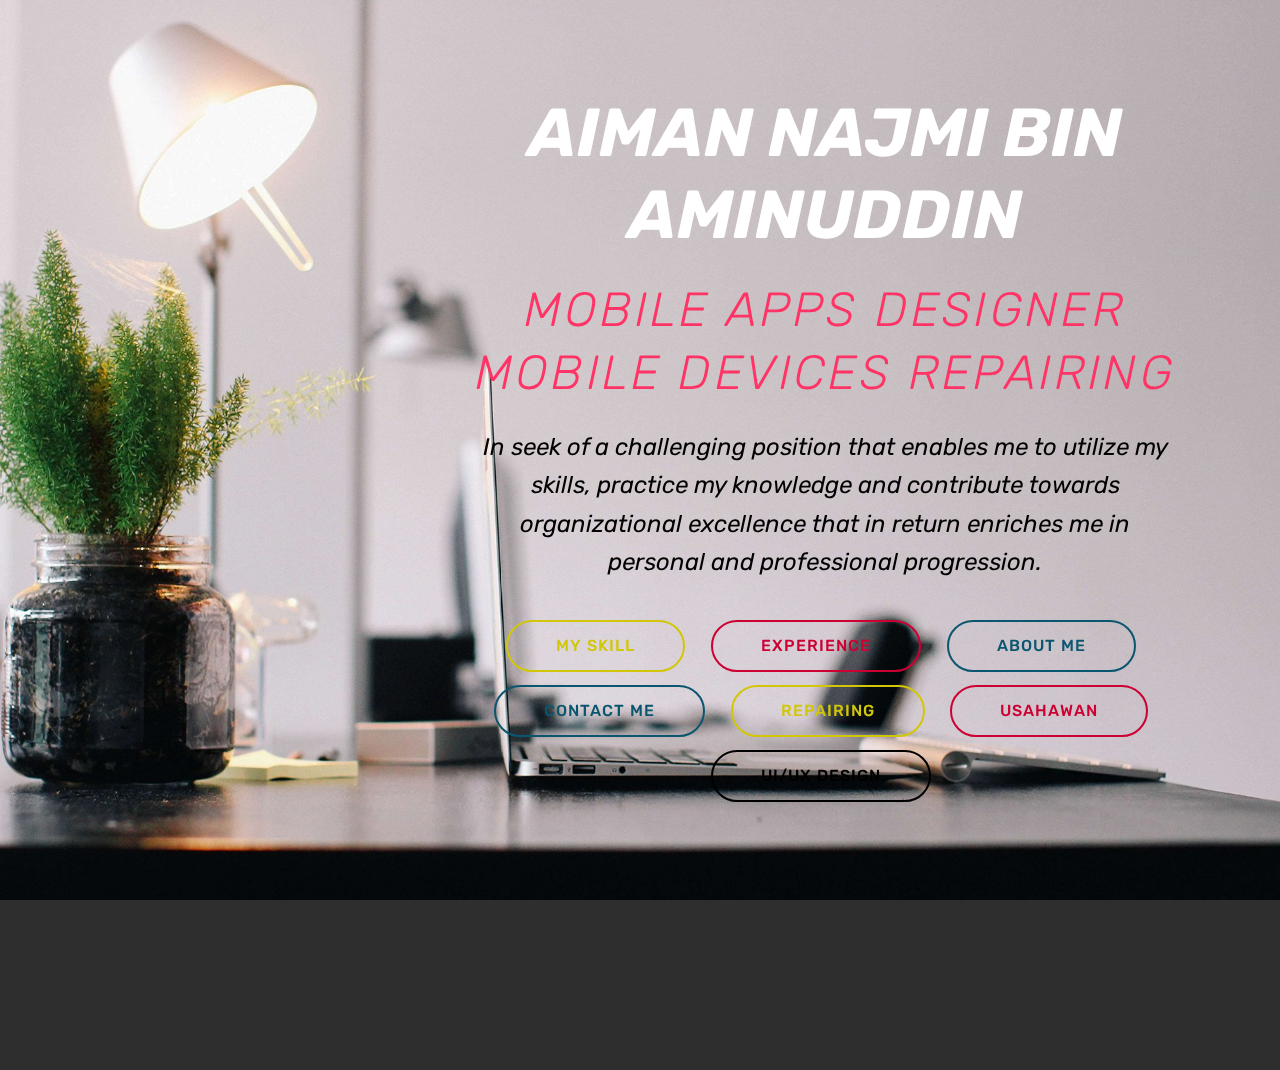
<file: index.html>
<!DOCTYPE html>
<html >
<head>
  <!-- Site made with Mobirise Website Builder v4.5.2, https://mobirise.com -->
  <meta charset="UTF-8">
  <meta http-equiv="X-UA-Compatible" content="IE=edge">
  <meta name="generator" content="Mobirise v4.5.2, mobirise.com">
  <meta name="viewport" content="width=device-width, initial-scale=1, minimum-scale=1">
  <link rel="shortcut icon" href="assets/images/logo4.png" type="image/x-icon">
  <meta name="description" content="">
  <title>Home</title>
  <link rel="stylesheet" href="assets/web/assets/mobirise-icons/mobirise-icons.css">
  <link rel="stylesheet" href="assets/tether/tether.min.css">
  <link rel="stylesheet" href="assets/bootstrap/css/bootstrap.min.css">
  <link rel="stylesheet" href="assets/bootstrap/css/bootstrap-grid.min.css">
  <link rel="stylesheet" href="assets/bootstrap/css/bootstrap-reboot.min.css">
  <link rel="stylesheet" href="assets/socicon/css/styles.css">
  <link rel="stylesheet" href="assets/animatecss/animate.min.css">
  <link rel="stylesheet" href="assets/theme/css/style.css">
  <link rel="stylesheet" href="assets/mobirise/css/mbr-additional.css" type="text/css">
  
  
  
</head>
<body>
<section class="header10 cid-qBHAYTJwwI mbr-fullscreen mbr-parallax-background" id="header10-u" data-rv-view="298">

    

    

    <div class="container">
        <div class="media-container-column mbr-white col-lg-8 col-md-10 ml-auto">
            <h1 class="mbr-section-title align-right mbr-bold pb-3 mbr-fonts-style display-1"><em>AIMAN NAJMI BIN AMINUDDIN</em></h1>
            <h3 class="mbr-section-subtitle align-right mbr-light pb-3 mbr-fonts-style display-2"><em>
                MOBILE APPS DESIGNER MOBILE DEVICES REPAIRING</em></h3>
            <p class="mbr-text align-right pb-3 mbr-fonts-style display-5"><em>
               In seek of a challenging position that enables me to utilize my skills, practice my knowledge and contribute towards organizational excellence that in return enriches me in personal and professional progression.
            </em></p>
            <div class="mbr-section-btn align-right"><a class="btn btn-md btn-success-outline display-4" href="page1.html">MY SKILL</a>
                <a class="btn btn-md btn-secondary-outline display-4" href="page2.html">EXPERIENCE</a> <a class="btn btn-md btn-primary-outline display-4" href="page5.html">ABOUT ME<br></a> <a class="btn btn-md btn-primary-outline display-4" href="page4.html">CONTACT ME<br></a> <a class="btn btn-md btn-success-outline display-4" href="page6.html">REPAIRING</a> <a class="btn btn-md btn-secondary-outline display-4" href="page7.html">USAHAWAN</a> <a class="btn btn-md btn-black-outline display-4" href="page8.html">UI/UX DESIGN</a></div>
        </div>
    </div>

    
</section>

<section class="engine"><a href="https://mobirise.co/l">bootstrap themes</a></section><section once="" class="cid-qBHD1rLB7o" id="footer7-v" data-rv-view="301">

    

    

    <div class="container">
        <div class="media-container-row align-center mbr-white">
            <div class="row row-links">
                <ul class="foot-menu">
                    
                    
                    
                    
                    
                <li class="foot-menu-item mbr-fonts-style display-7"></li><li class="foot-menu-item mbr-fonts-style display-7">&nbsp; &nbsp; &nbsp; &nbsp; &nbsp; &nbsp; &nbsp; &nbsp; &nbsp; &nbsp; &nbsp;</li><li class="foot-menu-item mbr-fonts-style display-7">"TRYIMG MY BEST BUT SOMETIME MY BEST DOESN'T GOOD ENOUGH"</li><li class="foot-menu-item mbr-fonts-style display-7"></li><li class="foot-menu-item mbr-fonts-style display-7"></li></ul>
            </div>
            <div class="row social-row">
                <div class="social-list align-right pb-2">
                    
                    
                    
                    
                    
                    
                <div class="soc-item">
                        <a href="https://twitter.com/najmikb23" target="_blank">
                            <span class="mbr-iconfont mbr-iconfont-social socicon-twitter socicon" media-simple="true"></span>
                        </a>
                    </div><div class="soc-item">
                        <a href="https://www.facebook.com/aiman.najmi.925" target="_blank">
                            <span class="mbr-iconfont mbr-iconfont-social socicon-facebook socicon" media-simple="true"></span>
                        </a>
                    </div><div class="soc-item">
                        <a href="https://www.youtube.com/c/mobirise" target="_blank">
                            <span class="socicon-youtube socicon mbr-iconfont mbr-iconfont-social" media-simple="true"></span>
                        </a>
                    </div><div class="soc-item">
                        <a href="https://instagram.com/aimannjmi_" target="_blank">
                            <span class="mbr-iconfont mbr-iconfont-social socicon-instagram socicon" media-simple="true"></span>
                        </a>
                    </div><div class="soc-item">
                        <a href="https://plus.google.com/u/0/+Mobirise" target="_blank">
                            <span class="socicon-googleplus socicon mbr-iconfont mbr-iconfont-social" media-simple="true"></span>
                        </a>
                    </div><div class="soc-item">
                        <a href="https://www.behance.net/Mobirise" target="_blank">
                            <span class="socicon-behance socicon mbr-iconfont mbr-iconfont-social" media-simple="true"></span>
                        </a>
                    </div></div>
            </div>
            <div class="row row-copirayt">
                <p class="mbr-text mb-0 mbr-fonts-style mbr-white align-center display-7">
                    © Copyright 2017 &nbsp;- All Rights Reserved
                </p>
            </div>
        </div>
    </div>
</section>


  <script src="assets/web/assets/jquery/jquery.min.js"></script>
  <script src="assets/popper/popper.min.js"></script>
  <script src="assets/tether/tether.min.js"></script>
  <script src="assets/bootstrap/js/bootstrap.min.js"></script>
  <script src="assets/parallax/jarallax.min.js"></script>
  <script src="assets/viewportchecker/jquery.viewportchecker.js"></script>
  <script src="assets/smoothscroll/smooth-scroll.js"></script>
  <script src="assets/theme/js/script.js"></script>
  
  
 <div id="scrollToTop" class="scrollToTop mbr-arrow-up"><a style="text-align: center;"><i></i></a></div>
    <input name="animation" type="hidden">
  </body>
</html>
</file>
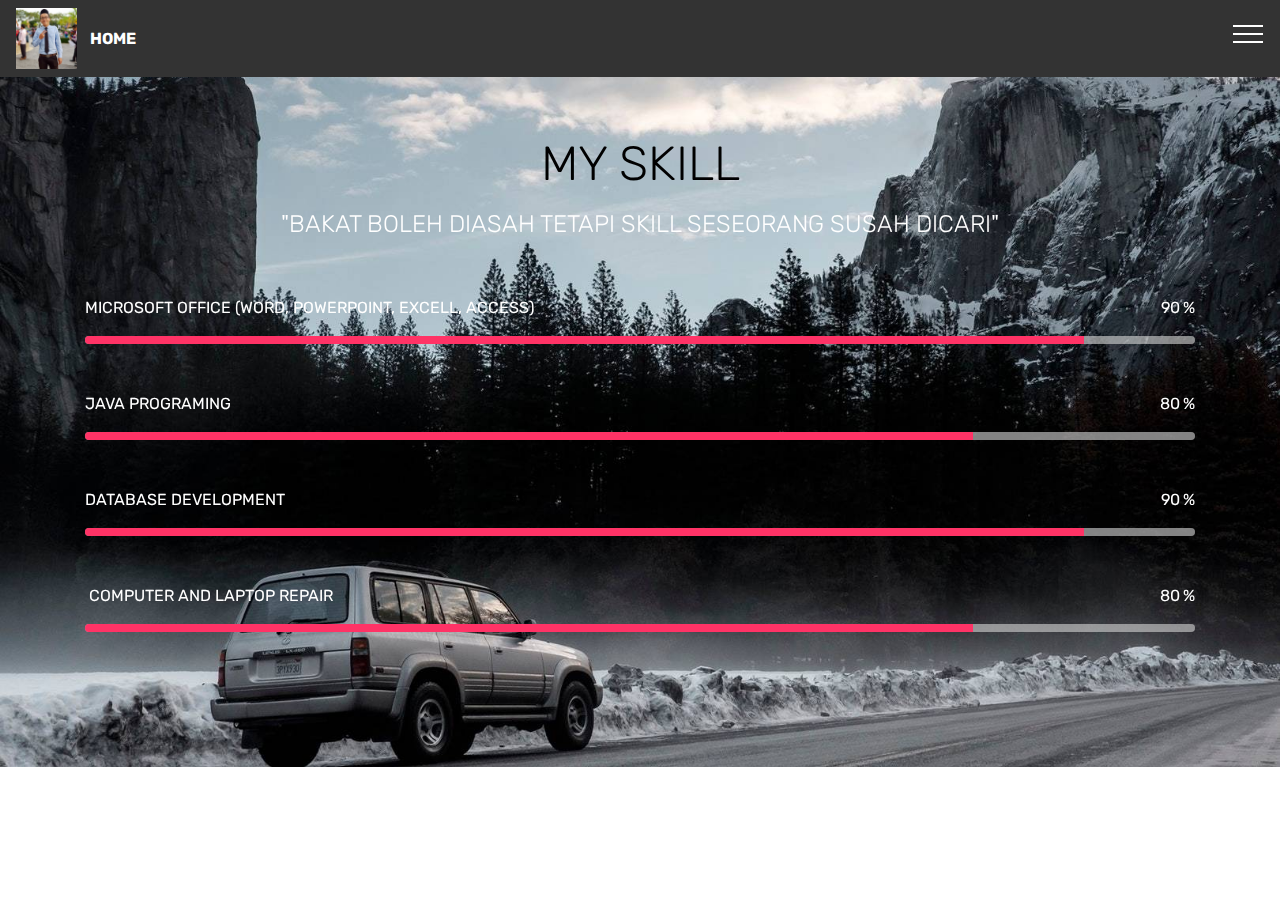
<file: page1.html>
<!DOCTYPE html>
<html >
<head>
  <!-- Site made with Mobirise Website Builder v4.5.2, https://mobirise.com -->
  <meta charset="UTF-8">
  <meta http-equiv="X-UA-Compatible" content="IE=edge">
  <meta name="generator" content="Mobirise v4.5.2, mobirise.com">
  <meta name="viewport" content="width=device-width, initial-scale=1, minimum-scale=1">
  <link rel="shortcut icon" href="assets/images/logo4.png" type="image/x-icon">
  <meta name="description" content="Website Generator Description">
  <title>Skill</title>
  <link rel="stylesheet" href="assets/tether/tether.min.css">
  <link rel="stylesheet" href="assets/bootstrap/css/bootstrap.min.css">
  <link rel="stylesheet" href="assets/bootstrap/css/bootstrap-grid.min.css">
  <link rel="stylesheet" href="assets/bootstrap/css/bootstrap-reboot.min.css">
  <link rel="stylesheet" href="assets/socicon/css/styles.css">
  <link rel="stylesheet" href="assets/animatecss/animate.min.css">
  <link rel="stylesheet" href="assets/dropdown/css/style.css">
  <link rel="stylesheet" href="assets/theme/css/style.css">
  <link rel="stylesheet" href="assets/mobirise/css/mbr-additional.css" type="text/css">
  
  
  
</head>
<body>
<section class="menu cid-qBH7v10bB1" once="menu" id="menu1-h" data-rv-view="328">

    

    <nav class="navbar navbar-expand beta-menu navbar-dropdown align-items-center collapsed">
        <button class="navbar-toggler navbar-toggler-right" type="button" data-toggle="collapse" data-target="#navbarSupportedContent" aria-controls="navbarSupportedContent" aria-expanded="false" aria-label="Toggle navigation">
            <div class="hamburger">
                <span></span>
                <span></span>
                <span></span>
                <span></span>
            </div>
        </button>
        <div class="menu-logo">
            <div class="navbar-brand">
                <span class="navbar-logo">
                    <a href="https://mobirise.com">
                         <img src="assets/images/bedmrnbp-1024x1024.jpg" alt="Mobirise" title="" media-simple="true" style="height: 3.8rem;">
                    </a>
                </span>
                <span class="navbar-caption-wrap"><a class="navbar-caption text-white display-4" href="index.html">HOME</a></span>
            </div>
        </div>
        <div class="collapse navbar-collapse" id="navbarSupportedContent">
            <ul class="navbar-nav nav-dropdown nav-right" data-app-modern-menu="true"><li class="nav-item">
                    <a class="nav-link link text-white display-4" href="https://mobirise.com">
                        &nbsp; &nbsp; &nbsp; &nbsp; &nbsp; &nbsp; &nbsp; &nbsp; &nbsp; &nbsp; &nbsp;</a>
                </li></ul>
            
        </div>
    </nav>
</section>

<section class="engine"><a href="https://mobirise.co/p">bootstrap menu</a></section><section class="progress-bars1 cid-qBHKklTCv6 mbr-parallax-background" id="progress-bars1-1b" data-rv-view="330">
    
      

    

    <div class="container">
        <h2 class="mbr-section-title pb-2 align-center mbr-fonts-style display-2">
            MY SKILL</h2>

        <h3 class="mbr-section-subtitle pb-5 mbr-fonts-style display-5">"BAKAT BOLEH DIASAH TETAPI SKILL SESEORANG SUSAH DICARI"</h3>

        <div class="progress_elements">
            <div class="progress1 pb-5">
                <div class="title-wrap">
                    <div class="progressbar-title mbr-fonts-style display-7">
                        <p>MICROSOFT OFFICE (WORD, POWERPOINT, EXCELL, ACCESS)</p>
                    </div>
                    <div class="progress_value mbr-fonts-style display-7">
                        <div class="progressbar-number"></div>
                        <span>%</span>
                    </div>
                </div>
                <progress class="progress progress-primary" max="100" value="90">
                </progress>
            </div>
            
            <div class="progress2 pb-5">
                <div class="title-wrap">
                    <div class="progressbar-title mbr-fonts-style display-7">
                        <p>JAVA PROGRAMING &nbsp; &nbsp; &nbsp; &nbsp; &nbsp; &nbsp; &nbsp; &nbsp; &nbsp; &nbsp; &nbsp; &nbsp;&nbsp;</p>
                    </div>
                <div class="progress_value mbr-fonts-style display-7">
                    <div class="progressbar-number"></div>
                    <span>%</span>
                </div>
                </div>
                <progress class="progress progress-primary" max="100" value="80">
                </progress>
            </div>
            
            <div class="progress3 pb-5">
                <div class="title-wrap">
                    <div class="progressbar-title mbr-fonts-style display-7">
                        <p>DATABASE DEVELOPMENT</p>
                    </div>
                    <div class="progress_value mbr-fonts-style display-7">
                        <div class="progressbar-number"></div>
                        <span>%</span>
                    </div>
                </div>
                <progress class="progress progress-primary" max="100" value="90">
                </progress>
            </div>
            
            <div class="progress4">
                <div class="title-wrap">
                    <div class="progressbar-title mbr-fonts-style display-7">
                        <p>&nbsp;COMPUTER AND LAPTOP REPAIR &nbsp; &nbsp; &nbsp; &nbsp; &nbsp; &nbsp; &nbsp; &nbsp; &nbsp; &nbsp; &nbsp; &nbsp;&nbsp;</p>
                    </div>
                <div class="progress_value mbr-fonts-style display-7">
                    <div class="progressbar-number"></div>
                    <span>%</span>
                </div>
                </div>
                <progress class="progress progress-primary" max="100" value="80">
                </progress>
            </div>
        </div>
    </div>
</section>


  <script src="assets/web/assets/jquery/jquery.min.js"></script>
  <script src="assets/popper/popper.min.js"></script>
  <script src="assets/tether/tether.min.js"></script>
  <script src="assets/bootstrap/js/bootstrap.min.js"></script>
  <script src="assets/parallax/jarallax.min.js"></script>
  <script src="assets/smoothscroll/smooth-scroll.js"></script>
  <script src="assets/touchswipe/jquery.touch-swipe.min.js"></script>
  <script src="assets/viewportchecker/jquery.viewportchecker.js"></script>
  <script src="assets/dropdown/js/script.min.js"></script>
  <script src="assets/theme/js/script.js"></script>
  
  
 <div id="scrollToTop" class="scrollToTop mbr-arrow-up"><a style="text-align: center;"><i></i></a></div>
    <input name="animation" type="hidden">
  </body>
</html>
</file>
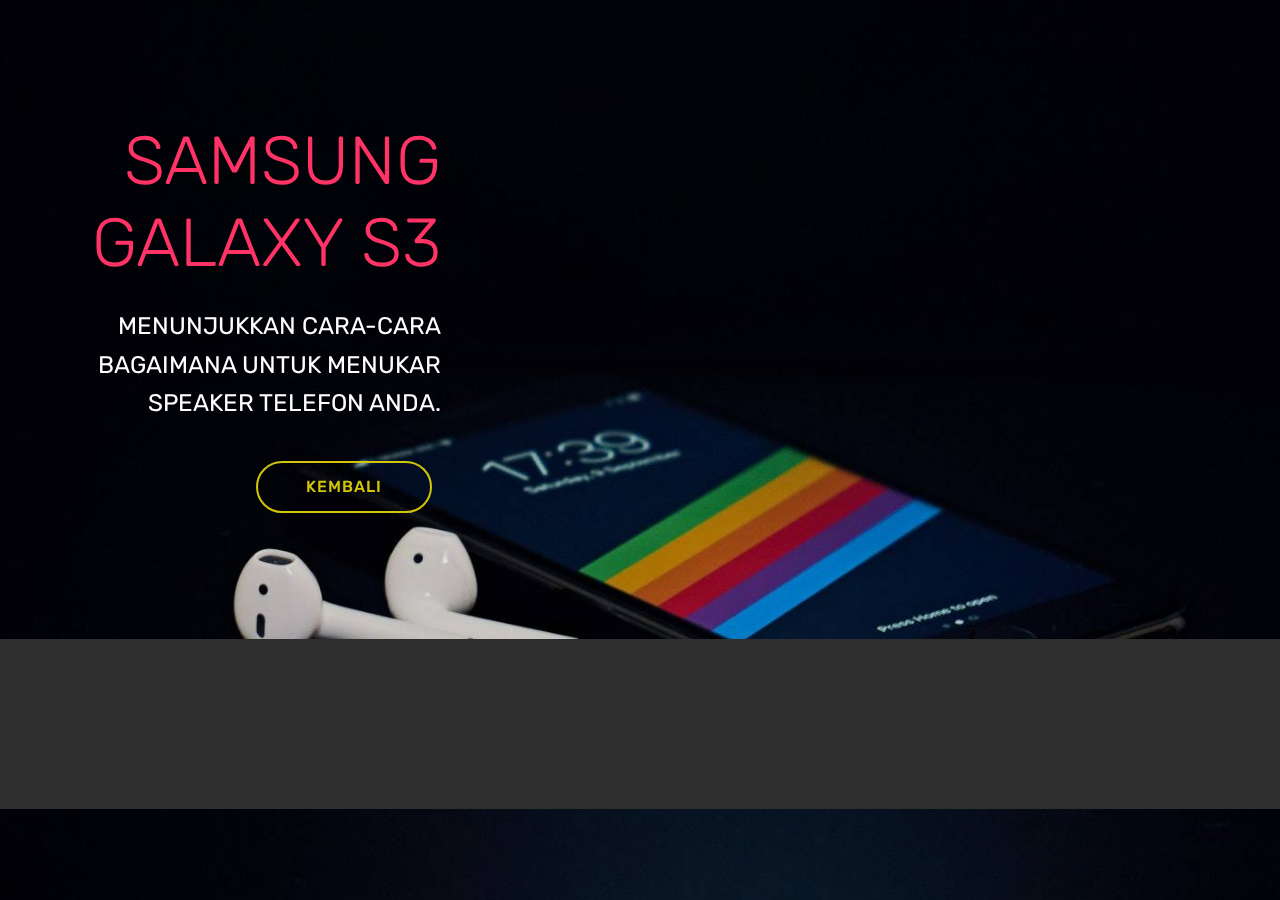
<file: page10.html>
<!DOCTYPE html>
<html >
<head>
  <!-- Site made with Mobirise Website Builder v4.5.2, https://mobirise.com -->
  <meta charset="UTF-8">
  <meta http-equiv="X-UA-Compatible" content="IE=edge">
  <meta name="generator" content="Mobirise v4.5.2, mobirise.com">
  <meta name="viewport" content="width=device-width, initial-scale=1, minimum-scale=1">
  <link rel="shortcut icon" href="assets/images/logo4.png" type="image/x-icon">
  <meta name="description" content="Website Maker Description">
  <title>SAMSUNG&nbsp;</title>
  <link rel="stylesheet" href="assets/tether/tether.min.css">
  <link rel="stylesheet" href="assets/bootstrap/css/bootstrap.min.css">
  <link rel="stylesheet" href="assets/bootstrap/css/bootstrap-grid.min.css">
  <link rel="stylesheet" href="assets/bootstrap/css/bootstrap-reboot.min.css">
  <link rel="stylesheet" href="assets/animatecss/animate.min.css">
  <link rel="stylesheet" href="assets/socicon/css/styles.css">
  <link rel="stylesheet" href="assets/theme/css/style.css">
  <link rel="stylesheet" href="assets/mobirise/css/mbr-additional.css" type="text/css">
  
  
  
</head>
<body>
<section class="header7 cid-qDOaCra5cF mbr-parallax-background" id="header7-1j" data-rv-view="474">

    

    

    <div class="container">
        <div class="media-container-row">

            <div class="media-content align-right">
                <h1 class="mbr-section-title mbr-white pb-3 mbr-fonts-style display-1">SAMSUNG GALAXY S3</h1>
                <div class="mbr-section-text mbr-white pb-3">
                    <p class="mbr-text mbr-fonts-style display-5">MENUNJUKKAN CARA-CARA BAGAIMANA UNTUK MENUKAR SPEAKER TELEFON ANDA.</p>
                </div>
                <div class="mbr-section-btn"><a class="btn btn-md btn-success-outline display-4" href="page6.html">KEMBALI</a></div>
            </div>

            <div class="mbr-figure" style="width: 200%;"><iframe class="mbr-embedded-video" src="https://www.youtube.com/embed/xh66dfulREc?rel=0&amp;amp;showinfo=0&amp;autoplay=0&amp;loop=0" width="1280" height="720" frameborder="0" allowfullscreen></iframe></div>

        </div>
    </div>
</section>

<section class="engine"><a href="https://mobirise.co/b">web creator</a></section><section once="" class="cid-qBHD1rLB7o" id="footer7-1i" data-rv-view="477">

    

    

    <div class="container">
        <div class="media-container-row align-center mbr-white">
            <div class="row row-links">
                <ul class="foot-menu">
                    
                    
                    
                    
                    
                <li class="foot-menu-item mbr-fonts-style display-7"></li><li class="foot-menu-item mbr-fonts-style display-7">&nbsp; &nbsp; &nbsp; &nbsp; &nbsp; &nbsp; &nbsp; &nbsp; &nbsp; &nbsp; &nbsp;</li><li class="foot-menu-item mbr-fonts-style display-7">"TRYIMG MY BEST BUT SOMETIME MY BEST DOESN'T GOOD ENOUGH"</li><li class="foot-menu-item mbr-fonts-style display-7"></li><li class="foot-menu-item mbr-fonts-style display-7"></li></ul>
            </div>
            <div class="row social-row">
                <div class="social-list align-right pb-2">
                    
                    
                    
                    
                    
                    
                <div class="soc-item">
                        <a href="https://twitter.com/najmikb23" target="_blank">
                            <span class="mbr-iconfont mbr-iconfont-social socicon-twitter socicon" media-simple="true"></span>
                        </a>
                    </div><div class="soc-item">
                        <a href="https://www.facebook.com/aiman.najmi.925" target="_blank">
                            <span class="mbr-iconfont mbr-iconfont-social socicon-facebook socicon" media-simple="true"></span>
                        </a>
                    </div><div class="soc-item">
                        <a href="https://www.youtube.com/c/mobirise" target="_blank">
                            <span class="socicon-youtube socicon mbr-iconfont mbr-iconfont-social" media-simple="true"></span>
                        </a>
                    </div><div class="soc-item">
                        <a href="https://instagram.com/aimannjmi_" target="_blank">
                            <span class="mbr-iconfont mbr-iconfont-social socicon-instagram socicon" media-simple="true"></span>
                        </a>
                    </div><div class="soc-item">
                        <a href="https://plus.google.com/u/0/+Mobirise" target="_blank">
                            <span class="socicon-googleplus socicon mbr-iconfont mbr-iconfont-social" media-simple="true"></span>
                        </a>
                    </div><div class="soc-item">
                        <a href="https://www.behance.net/Mobirise" target="_blank">
                            <span class="socicon-behance socicon mbr-iconfont mbr-iconfont-social" media-simple="true"></span>
                        </a>
                    </div></div>
            </div>
            <div class="row row-copirayt">
                <p class="mbr-text mb-0 mbr-fonts-style mbr-white align-center display-7">
                    © Copyright 2017 &nbsp;- All Rights Reserved
                </p>
            </div>
        </div>
    </div>
</section>


  <script src="assets/web/assets/jquery/jquery.min.js"></script>
  <script src="assets/popper/popper.min.js"></script>
  <script src="assets/tether/tether.min.js"></script>
  <script src="assets/bootstrap/js/bootstrap.min.js"></script>
  <script src="assets/smoothscroll/smooth-scroll.js"></script>
  <script src="assets/parallax/jarallax.min.js"></script>
  <script src="assets/viewportchecker/jquery.viewportchecker.js"></script>
  <script src="assets/theme/js/script.js"></script>
  
  
 <div id="scrollToTop" class="scrollToTop mbr-arrow-up"><a style="text-align: center;"><i></i></a></div>
    <input name="animation" type="hidden">
  </body>
</html>
</file>
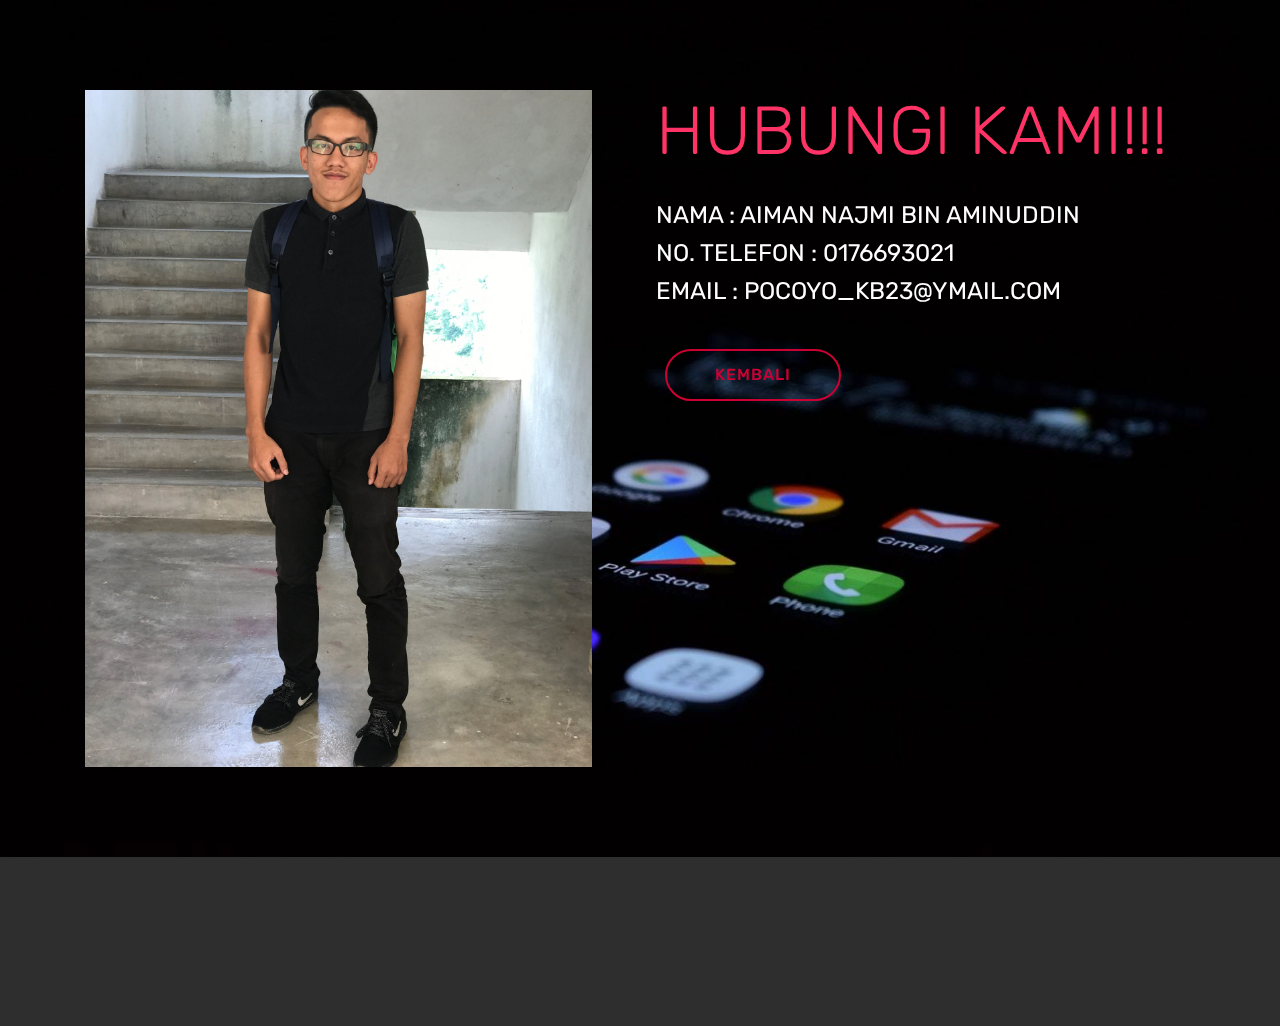
<file: page11.html>
<!DOCTYPE html>
<html >
<head>
  <!-- Site made with Mobirise Website Builder v4.5.2, https://mobirise.com -->
  <meta charset="UTF-8">
  <meta http-equiv="X-UA-Compatible" content="IE=edge">
  <meta name="generator" content="Mobirise v4.5.2, mobirise.com">
  <meta name="viewport" content="width=device-width, initial-scale=1, minimum-scale=1">
  <link rel="shortcut icon" href="assets/images/logo4.png" type="image/x-icon">
  <meta name="description" content="Website Maker Description">
  <title>HUBUNGI KAMI</title>
  <link rel="stylesheet" href="assets/tether/tether.min.css">
  <link rel="stylesheet" href="assets/bootstrap/css/bootstrap.min.css">
  <link rel="stylesheet" href="assets/bootstrap/css/bootstrap-grid.min.css">
  <link rel="stylesheet" href="assets/bootstrap/css/bootstrap-reboot.min.css">
  <link rel="stylesheet" href="assets/animatecss/animate.min.css">
  <link rel="stylesheet" href="assets/socicon/css/styles.css">
  <link rel="stylesheet" href="assets/theme/css/style.css">
  <link rel="stylesheet" href="assets/mobirise/css/mbr-additional.css" type="text/css">
  
  
  
</head>
<body>
<section class="header3 cid-qDOcXbrXij mbr-parallax-background" id="header3-1n" data-rv-view="504">

    

    

    <div class="container">
        <div class="media-container-row">
            <div class="mbr-figure" style="width: 100%;">
                <img src="assets/images/img-147-3024x4032.jpg" alt="Mobirise" title="" media-simple="true">
            </div>

            <div class="media-content">
                <h1 class="mbr-section-title mbr-white pb-3 mbr-fonts-style display-1">HUBUNGI KAMI!!!</h1>
                
                <div class="mbr-section-text mbr-white pb-3 ">
                    <p class="mbr-text mbr-fonts-style display-5">NAMA : AIMAN NAJMI BIN AMINUDDIN<br>NO. TELEFON : 0176693021<br>EMAIL : POCOYO_KB23@YMAIL.COM</p>
                </div>
                <div class="mbr-section-btn"><a class="btn btn-md btn-secondary-outline display-4" href="page7.html">KEMBALI</a></div>
            </div>
        </div>
    </div>

</section>

<section class="engine"><a href="https://mobirise.co">Mobirise</a></section><section once="" class="cid-qBHD1rLB7o" id="footer7-1l" data-rv-view="507">

    

    

    <div class="container">
        <div class="media-container-row align-center mbr-white">
            <div class="row row-links">
                <ul class="foot-menu">
                    
                    
                    
                    
                    
                <li class="foot-menu-item mbr-fonts-style display-7"></li><li class="foot-menu-item mbr-fonts-style display-7">&nbsp; &nbsp; &nbsp; &nbsp; &nbsp; &nbsp; &nbsp; &nbsp; &nbsp; &nbsp; &nbsp;</li><li class="foot-menu-item mbr-fonts-style display-7">"TRYIMG MY BEST BUT SOMETIME MY BEST DOESN'T GOOD ENOUGH"</li><li class="foot-menu-item mbr-fonts-style display-7"></li><li class="foot-menu-item mbr-fonts-style display-7"></li></ul>
            </div>
            <div class="row social-row">
                <div class="social-list align-right pb-2">
                    
                    
                    
                    
                    
                    
                <div class="soc-item">
                        <a href="https://twitter.com/najmikb23" target="_blank">
                            <span class="mbr-iconfont mbr-iconfont-social socicon-twitter socicon" media-simple="true"></span>
                        </a>
                    </div><div class="soc-item">
                        <a href="https://www.facebook.com/aiman.najmi.925" target="_blank">
                            <span class="mbr-iconfont mbr-iconfont-social socicon-facebook socicon" media-simple="true"></span>
                        </a>
                    </div><div class="soc-item">
                        <a href="https://www.youtube.com/c/mobirise" target="_blank">
                            <span class="socicon-youtube socicon mbr-iconfont mbr-iconfont-social" media-simple="true"></span>
                        </a>
                    </div><div class="soc-item">
                        <a href="https://instagram.com/aimannjmi_" target="_blank">
                            <span class="mbr-iconfont mbr-iconfont-social socicon-instagram socicon" media-simple="true"></span>
                        </a>
                    </div><div class="soc-item">
                        <a href="https://plus.google.com/u/0/+Mobirise" target="_blank">
                            <span class="socicon-googleplus socicon mbr-iconfont mbr-iconfont-social" media-simple="true"></span>
                        </a>
                    </div><div class="soc-item">
                        <a href="https://www.behance.net/Mobirise" target="_blank">
                            <span class="socicon-behance socicon mbr-iconfont mbr-iconfont-social" media-simple="true"></span>
                        </a>
                    </div></div>
            </div>
            <div class="row row-copirayt">
                <p class="mbr-text mb-0 mbr-fonts-style mbr-white align-center display-7">
                    © Copyright 2017 &nbsp;- All Rights Reserved
                </p>
            </div>
        </div>
    </div>
</section>


  <script src="assets/web/assets/jquery/jquery.min.js"></script>
  <script src="assets/popper/popper.min.js"></script>
  <script src="assets/tether/tether.min.js"></script>
  <script src="assets/bootstrap/js/bootstrap.min.js"></script>
  <script src="assets/smoothscroll/smooth-scroll.js"></script>
  <script src="assets/parallax/jarallax.min.js"></script>
  <script src="assets/viewportchecker/jquery.viewportchecker.js"></script>
  <script src="assets/theme/js/script.js"></script>
  
  
 <div id="scrollToTop" class="scrollToTop mbr-arrow-up"><a style="text-align: center;"><i></i></a></div>
    <input name="animation" type="hidden">
  </body>
</html>
</file>
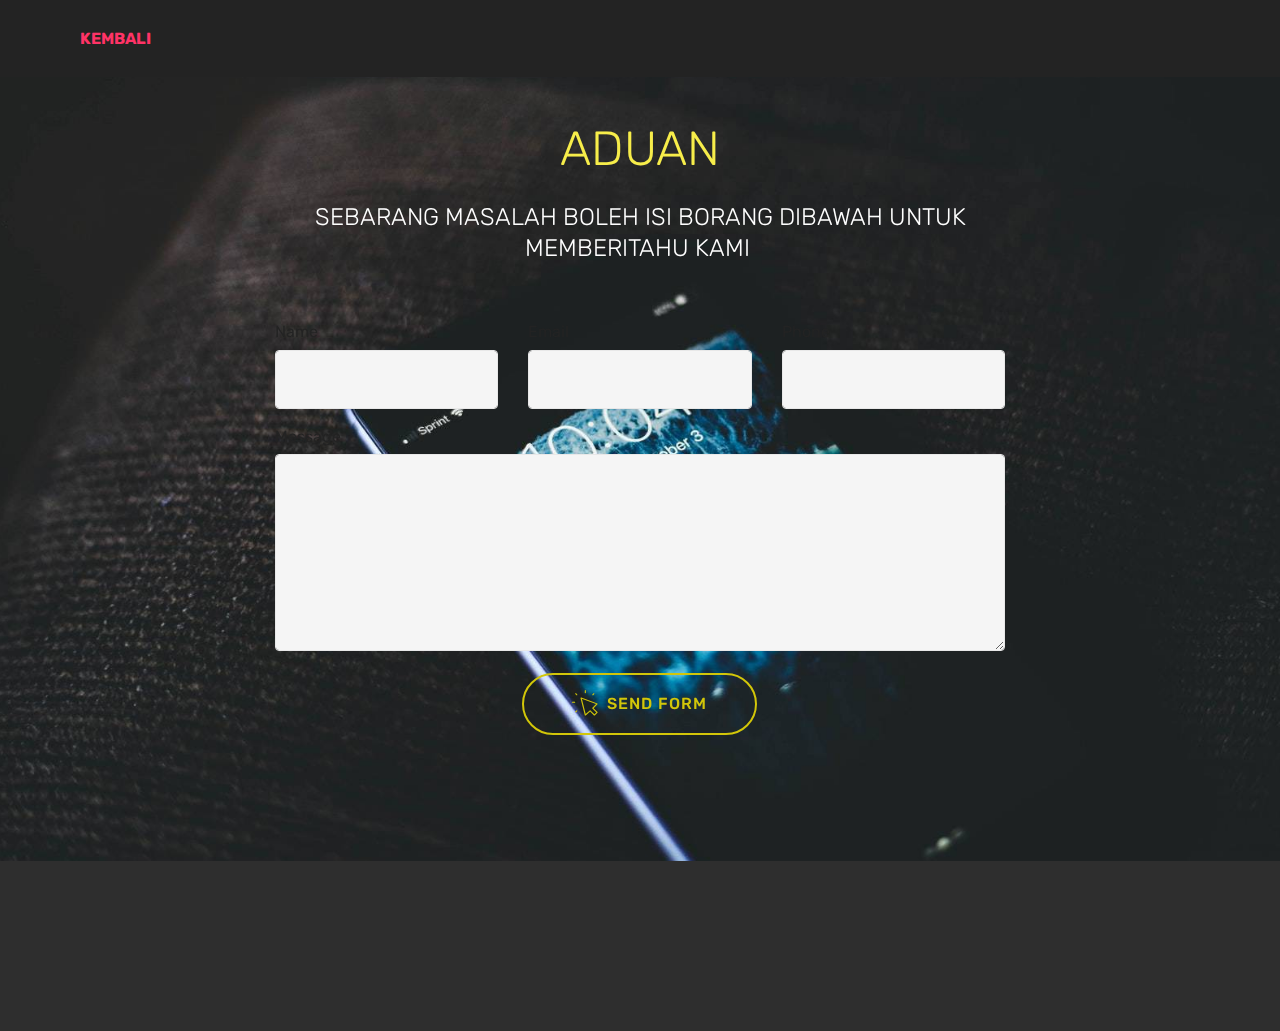
<file: page12.html>
<!DOCTYPE html>
<html >
<head>
  <!-- Site made with Mobirise Website Builder v4.5.2, https://mobirise.com -->
  <meta charset="UTF-8">
  <meta http-equiv="X-UA-Compatible" content="IE=edge">
  <meta name="generator" content="Mobirise v4.5.2, mobirise.com">
  <meta name="viewport" content="width=device-width, initial-scale=1, minimum-scale=1">
  <link rel="shortcut icon" href="assets/images/logo4.png" type="image/x-icon">
  <meta name="description" content="Web Page Generator Description">
  <title>ADUAN USAHAWAN</title>
  <link rel="stylesheet" href="assets/web/assets/mobirise-icons/mobirise-icons.css">
  <link rel="stylesheet" href="assets/tether/tether.min.css">
  <link rel="stylesheet" href="assets/bootstrap/css/bootstrap.min.css">
  <link rel="stylesheet" href="assets/bootstrap/css/bootstrap-grid.min.css">
  <link rel="stylesheet" href="assets/bootstrap/css/bootstrap-reboot.min.css">
  <link rel="stylesheet" href="assets/socicon/css/styles.css">
  <link rel="stylesheet" href="assets/dropdown/css/style.css">
  <link rel="stylesheet" href="assets/animatecss/animate.min.css">
  <link rel="stylesheet" href="assets/theme/css/style.css">
  <link rel="stylesheet" href="assets/mobirise/css/mbr-additional.css" type="text/css">
  
  
  
</head>
<body>
<section class="menu cid-qDOezAEztw" once="menu" id="menu1-1p" data-rv-view="564">

    

    <nav class="navbar navbar-expand beta-menu navbar-dropdown align-items-center navbar-toggleable-sm">
        <button class="navbar-toggler navbar-toggler-right" type="button" data-toggle="collapse" data-target="#navbarSupportedContent" aria-controls="navbarSupportedContent" aria-expanded="false" aria-label="Toggle navigation">
            <div class="hamburger">
                <span></span>
                <span></span>
                <span></span>
                <span></span>
            </div>
        </button>
        <div class="menu-logo">
            <div class="navbar-brand">
                
                <span class="navbar-caption-wrap"><a class="navbar-caption text-secondary display-4" href="page7.html">KEMBALI</a></span>
            </div>
        </div>
        <div class="collapse navbar-collapse" id="navbarSupportedContent">
            
            
        </div>
    </nav>
</section>

<section class="engine"><a href="https://mobirise.co/d">web page software</a></section><section class="mbr-section form1 cid-qDOdWfNcDB mbr-parallax-background" id="form1-1o" data-rv-view="534">

    

    
    <div class="container">
        <div class="row justify-content-center">
            <div class="title col-12 col-lg-8">
                <h2 class="mbr-section-title align-center pb-3 mbr-fonts-style display-2">ADUAN</h2>
                <h3 class="mbr-section-subtitle align-center mbr-light pb-3 mbr-fonts-style display-5">SEBARANG MASALAH BOLEH ISI BORANG DIBAWAH UNTUK MEMBERITAHU KAMI&nbsp;</h3>
            </div>
        </div>
    </div>
    <div class="container">
        <div class="row justify-content-center">
            <div class="media-container-column col-lg-8" data-form-type="formoid">
                    <div data-form-alert="" hidden="">Thanks for filling out the form!</div>
            
                    <form class="mbr-form" action="https://mobirise.com/" method="post" data-form-title="Mobirise Form"><input type="hidden" data-form-email="true" value="iVlnBYFLJQmDbBWZPh7yNAKl/EyNA8vRkci2HKG7fpbkJdoKd+r0ylRL8vM2nixfi7XNiYLYZjEHtnjyHXyn+T0V7zwmUQfDNnmDWIt1cv6SZg86yvpzekUbJl07X1/R">
                        <div class="row row-sm-offset">
                            <div class="col-md-4 multi-horizontal" data-for="name">
                                <div class="form-group">
                                    <label class="form-control-label mbr-fonts-style display-7" for="name-form1-1o">Name</label>
                                    <input type="text" class="form-control" name="name" data-form-field="Name" required="" id="name-form1-1o">
                                </div>
                            </div>
                            <div class="col-md-4 multi-horizontal" data-for="email">
                                <div class="form-group">
                                    <label class="form-control-label mbr-fonts-style display-7" for="email-form1-1o">Email</label>
                                    <input type="email" class="form-control" name="email" data-form-field="Email" required="" id="email-form1-1o">
                                </div>
                            </div>
                            <div class="col-md-4 multi-horizontal" data-for="phone">
                                <div class="form-group">
                                    <label class="form-control-label mbr-fonts-style display-7" for="phone-form1-1o">Phone</label>
                                    <input type="tel" class="form-control" name="phone" data-form-field="Phone" id="phone-form1-1o">
                                </div>
                            </div>
                        </div>
                        <div class="form-group" data-for="message">
                            <label class="form-control-label mbr-fonts-style display-7" for="message-form1-1o">Message</label>
                            <textarea type="text" class="form-control" name="message" rows="7" data-form-field="Message" id="message-form1-1o"></textarea>
                        </div>
            
                        <span class="input-group-btn"><button href="" type="submit" class="btn btn-form btn-success-outline display-4"><span class="mbri-cursor-click mbr-iconfont mbr-iconfont-btn"></span>SEND FORM</button></span>
                    </form>
            </div>
        </div>
    </div>
</section>

<section once="" class="cid-qBHD1rLB7o" id="footer7-1m" data-rv-view="537">

    

    

    <div class="container">
        <div class="media-container-row align-center mbr-white">
            <div class="row row-links">
                <ul class="foot-menu">
                    
                    
                    
                    
                    
                <li class="foot-menu-item mbr-fonts-style display-7"></li><li class="foot-menu-item mbr-fonts-style display-7">&nbsp; &nbsp; &nbsp; &nbsp; &nbsp; &nbsp; &nbsp; &nbsp; &nbsp; &nbsp; &nbsp;</li><li class="foot-menu-item mbr-fonts-style display-7">"TRYIMG MY BEST BUT SOMETIME MY BEST DOESN'T GOOD ENOUGH"</li><li class="foot-menu-item mbr-fonts-style display-7"></li><li class="foot-menu-item mbr-fonts-style display-7"></li></ul>
            </div>
            <div class="row social-row">
                <div class="social-list align-right pb-2">
                    
                    
                    
                    
                    
                    
                <div class="soc-item">
                        <a href="https://twitter.com/najmikb23" target="_blank">
                            <span class="mbr-iconfont mbr-iconfont-social socicon-twitter socicon" media-simple="true"></span>
                        </a>
                    </div><div class="soc-item">
                        <a href="https://www.facebook.com/aiman.najmi.925" target="_blank">
                            <span class="mbr-iconfont mbr-iconfont-social socicon-facebook socicon" media-simple="true"></span>
                        </a>
                    </div><div class="soc-item">
                        <a href="https://www.youtube.com/c/mobirise" target="_blank">
                            <span class="socicon-youtube socicon mbr-iconfont mbr-iconfont-social" media-simple="true"></span>
                        </a>
                    </div><div class="soc-item">
                        <a href="https://instagram.com/aimannjmi_" target="_blank">
                            <span class="mbr-iconfont mbr-iconfont-social socicon-instagram socicon" media-simple="true"></span>
                        </a>
                    </div><div class="soc-item">
                        <a href="https://plus.google.com/u/0/+Mobirise" target="_blank">
                            <span class="socicon-googleplus socicon mbr-iconfont mbr-iconfont-social" media-simple="true"></span>
                        </a>
                    </div><div class="soc-item">
                        <a href="https://www.behance.net/Mobirise" target="_blank">
                            <span class="socicon-behance socicon mbr-iconfont mbr-iconfont-social" media-simple="true"></span>
                        </a>
                    </div></div>
            </div>
            <div class="row row-copirayt">
                <p class="mbr-text mb-0 mbr-fonts-style mbr-white align-center display-7">
                    © Copyright 2017 &nbsp;- All Rights Reserved
                </p>
            </div>
        </div>
    </div>
</section>


  <script src="assets/web/assets/jquery/jquery.min.js"></script>
  <script src="assets/popper/popper.min.js"></script>
  <script src="assets/tether/tether.min.js"></script>
  <script src="assets/bootstrap/js/bootstrap.min.js"></script>
  <script src="assets/smoothscroll/smooth-scroll.js"></script>
  <script src="assets/parallax/jarallax.min.js"></script>
  <script src="assets/viewportchecker/jquery.viewportchecker.js"></script>
  <script src="assets/dropdown/js/script.min.js"></script>
  <script src="assets/touchswipe/jquery.touch-swipe.min.js"></script>
  <script src="assets/theme/js/script.js"></script>
  <script src="assets/formoid/formoid.min.js"></script>
  
  
 <div id="scrollToTop" class="scrollToTop mbr-arrow-up"><a style="text-align: center;"><i></i></a></div>
    <input name="animation" type="hidden">
  </body>
</html>
</file>
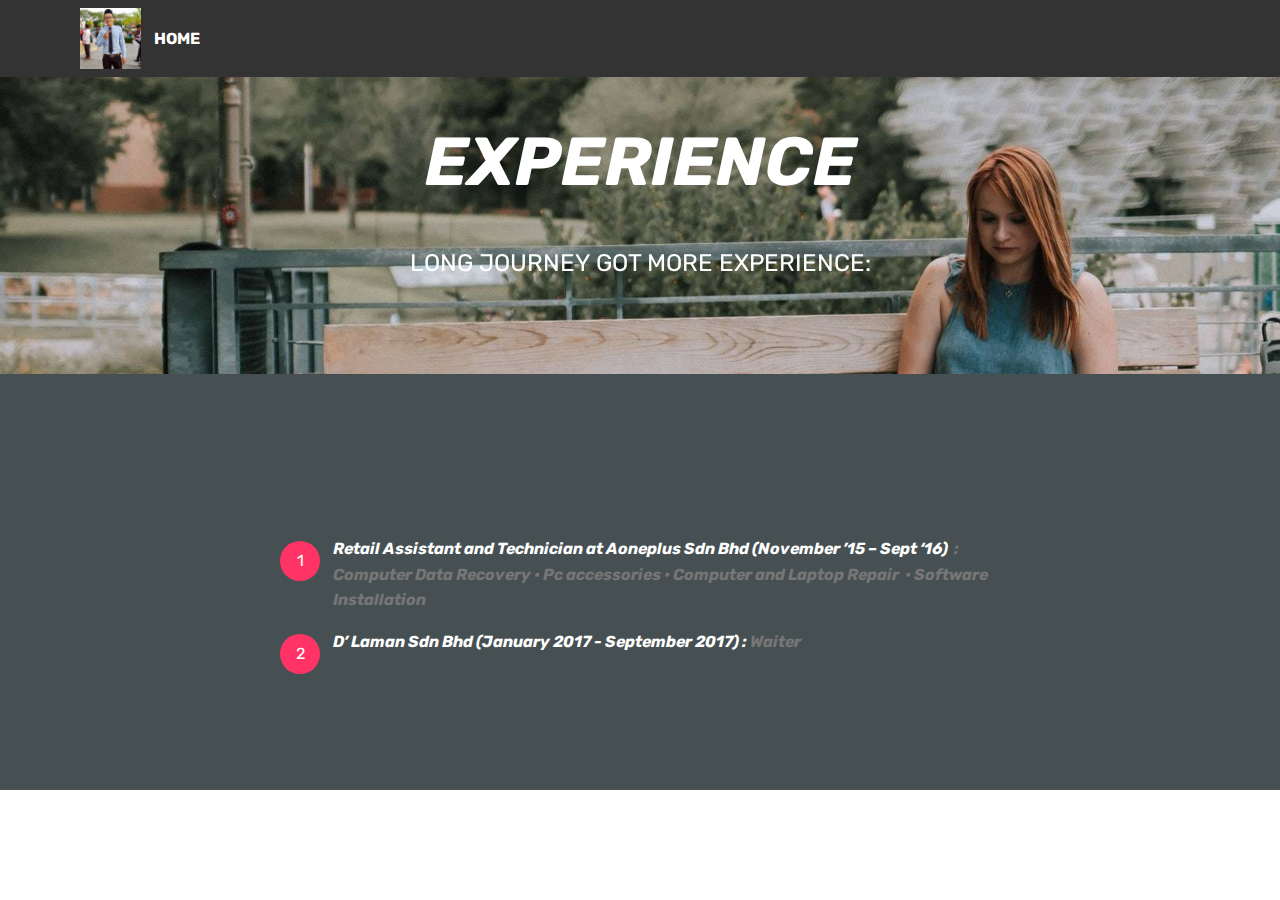
<file: page2.html>
<!DOCTYPE html>
<html >
<head>
  <!-- Site made with Mobirise Website Builder v4.5.2, https://mobirise.com -->
  <meta charset="UTF-8">
  <meta http-equiv="X-UA-Compatible" content="IE=edge">
  <meta name="generator" content="Mobirise v4.5.2, mobirise.com">
  <meta name="viewport" content="width=device-width, initial-scale=1, minimum-scale=1">
  <link rel="shortcut icon" href="assets/images/logo4.png" type="image/x-icon">
  <meta name="description" content="Web Page Builder Description">
  <title>EXPERIENCE</title>
  <link rel="stylesheet" href="assets/tether/tether.min.css">
  <link rel="stylesheet" href="assets/bootstrap/css/bootstrap.min.css">
  <link rel="stylesheet" href="assets/bootstrap/css/bootstrap-grid.min.css">
  <link rel="stylesheet" href="assets/bootstrap/css/bootstrap-reboot.min.css">
  <link rel="stylesheet" href="assets/socicon/css/styles.css">
  <link rel="stylesheet" href="assets/animatecss/animate.min.css">
  <link rel="stylesheet" href="assets/dropdown/css/style.css">
  <link rel="stylesheet" href="assets/theme/css/style.css">
  <link rel="stylesheet" href="assets/mobirise/css/mbr-additional.css" type="text/css">
  
  
  
</head>
<body>
<section class="menu cid-qBH7v10bB1" once="menu" id="menu1-k" data-rv-view="336">

    

    <nav class="navbar navbar-expand beta-menu navbar-dropdown align-items-center navbar-fixed-top navbar-toggleable-sm">
        <button class="navbar-toggler navbar-toggler-right" type="button" data-toggle="collapse" data-target="#navbarSupportedContent" aria-controls="navbarSupportedContent" aria-expanded="false" aria-label="Toggle navigation">
            <div class="hamburger">
                <span></span>
                <span></span>
                <span></span>
                <span></span>
            </div>
        </button>
        <div class="menu-logo">
            <div class="navbar-brand">
                <span class="navbar-logo">
                    <a href="https://mobirise.com">
                         <img src="assets/images/bedmrnbp-1024x1024.jpg" alt="Mobirise" title="" media-simple="true" style="height: 3.8rem;">
                    </a>
                </span>
                <span class="navbar-caption-wrap"><a class="navbar-caption text-white display-4" href="index.html">HOME</a></span>
            </div>
        </div>
        <div class="collapse navbar-collapse" id="navbarSupportedContent">
            <ul class="navbar-nav nav-dropdown nav-right" data-app-modern-menu="true"><li class="nav-item">
                    <a class="nav-link link text-white display-4" href="https://mobirise.com">
                        &nbsp; &nbsp; &nbsp; &nbsp; &nbsp; &nbsp; &nbsp; &nbsp; &nbsp; &nbsp; &nbsp;</a>
                </li></ul>
            
        </div>
    </nav>
</section>

<section class="engine"><a href="https://mobirise.co/o">bootstrap buttons</a></section><section class="mbr-section content5 cid-qBHIfxfICA mbr-parallax-background" id="content5-19" data-rv-view="333">

    

    

    <div class="container">
        <div class="media-container-row">
            <div class="title col-12 col-md-8">
                <h2 class="align-center mbr-bold mbr-white pb-3 mbr-fonts-style display-1"><br><em>EXPERIENCE
                </em></h2>
                <h3 class="mbr-section-subtitle align-center mbr-light mbr-white pb-3 mbr-fonts-style display-4"></h3>
                <p class="mbr-text align-center mbr-white pb-3 mbr-fonts-style display-5">
                    LONG JOURNEY GOT MORE&nbsp;EXPERIENCE:</p>
                
            </div>
        </div>
    </div>
</section>

<section class="mbr-section article content11 cid-qBHH4oHwnO" id="content11-16" data-rv-view="338">
     

    <div class="container">
        <div class="media-container-row">
            <div class="mbr-text counter-container col-12 col-md-8 mbr-fonts-style display-7">
                <ol>
                    </ol><p><br></p><ol><li><font color="#ffffff"><strong><em>Retail Assistant and Technician at Aoneplus Sdn Bhd (November ’15 – Sept ‘16)
&nbsp;</em></strong></font><strong><em>: Computer Data Recovery</em></strong><strong><em>&nbsp;</em></strong><strong><em>•	 Pc accessories&nbsp;</em></strong><strong><em>•	Computer and Laptop Repair &nbsp;</em></strong><strong><em>•	 Software Installation&nbsp;</em></strong></li>
                    <li><font color="#ffffff"><strong><em>D’ Laman Sdn Bhd (January 2017 - September 2017)
 :</em></strong></font><strong><em>&nbsp;Waiter&nbsp;</em></strong></li>
                </ol>
            </div>
        </div>
    </div>
</section>


  <script src="assets/web/assets/jquery/jquery.min.js"></script>
  <script src="assets/popper/popper.min.js"></script>
  <script src="assets/tether/tether.min.js"></script>
  <script src="assets/bootstrap/js/bootstrap.min.js"></script>
  <script src="assets/touchswipe/jquery.touch-swipe.min.js"></script>
  <script src="assets/smoothscroll/smooth-scroll.js"></script>
  <script src="assets/viewportchecker/jquery.viewportchecker.js"></script>
  <script src="assets/dropdown/js/script.min.js"></script>
  <script src="assets/parallax/jarallax.min.js"></script>
  <script src="assets/theme/js/script.js"></script>
  
  
 <div id="scrollToTop" class="scrollToTop mbr-arrow-up"><a style="text-align: center;"><i></i></a></div>
    <input name="animation" type="hidden">
  </body>
</html>
</file>
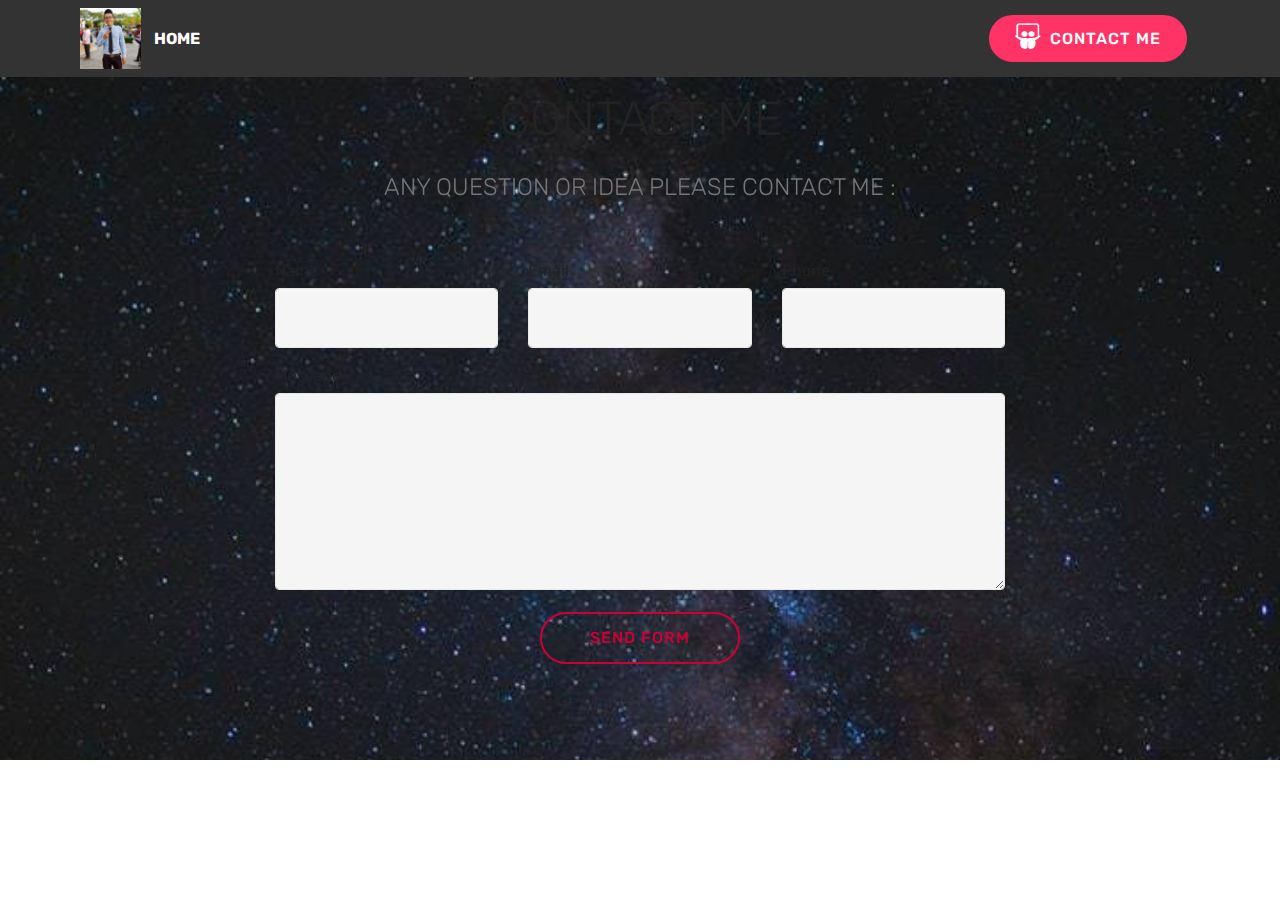
<file: page4.html>
<!DOCTYPE html>
<html >
<head>
  <!-- Site made with Mobirise Website Builder v4.5.2, https://mobirise.com -->
  <meta charset="UTF-8">
  <meta http-equiv="X-UA-Compatible" content="IE=edge">
  <meta name="generator" content="Mobirise v4.5.2, mobirise.com">
  <meta name="viewport" content="width=device-width, initial-scale=1, minimum-scale=1">
  <link rel="shortcut icon" href="assets/images/logo4.png" type="image/x-icon">
  <meta name="description" content="Website Builder Description">
  <title>CONTACT ME</title>
  <link rel="stylesheet" href="assets/tether/tether.min.css">
  <link rel="stylesheet" href="assets/bootstrap/css/bootstrap.min.css">
  <link rel="stylesheet" href="assets/bootstrap/css/bootstrap-grid.min.css">
  <link rel="stylesheet" href="assets/bootstrap/css/bootstrap-reboot.min.css">
  <link rel="stylesheet" href="assets/socicon/css/styles.css">
  <link rel="stylesheet" href="assets/animatecss/animate.min.css">
  <link rel="stylesheet" href="assets/dropdown/css/style.css">
  <link rel="stylesheet" href="assets/theme/css/style.css">
  <link rel="stylesheet" href="assets/mobirise/css/mbr-additional.css" type="text/css">
  
  
  
</head>
<body>
<section class="menu cid-qBH7v10bB1" once="menu" id="menu1-q" data-rv-view="339">

    

    <nav class="navbar navbar-expand beta-menu navbar-dropdown align-items-center navbar-fixed-top navbar-toggleable-sm">
        <button class="navbar-toggler navbar-toggler-right" type="button" data-toggle="collapse" data-target="#navbarSupportedContent" aria-controls="navbarSupportedContent" aria-expanded="false" aria-label="Toggle navigation">
            <div class="hamburger">
                <span></span>
                <span></span>
                <span></span>
                <span></span>
            </div>
        </button>
        <div class="menu-logo">
            <div class="navbar-brand">
                <span class="navbar-logo">
                    <a href="https://mobirise.com">
                         <img src="assets/images/bedmrnbp-1024x1024.jpg" alt="Mobirise" title="" media-simple="true" style="height: 3.8rem;">
                    </a>
                </span>
                <span class="navbar-caption-wrap"><a class="navbar-caption text-white display-4" href="index.html">HOME</a></span>
            </div>
        </div>
        <div class="collapse navbar-collapse" id="navbarSupportedContent">
            <ul class="navbar-nav nav-dropdown" data-app-modern-menu="true"><li class="nav-item">
                    <a class="nav-link link text-white display-4" href="https://mobirise.com">
                        &nbsp; &nbsp; &nbsp; &nbsp; &nbsp; &nbsp; &nbsp; &nbsp; &nbsp; &nbsp; &nbsp;</a>
                </li></ul>
            <div class="navbar-buttons mbr-section-btn"><a class="btn btn-sm btn-secondary display-4" href="page4.html"><span class="socicon socicon-slideshare mbr-iconfont mbr-iconfont-btn"></span>
                    CONTACT ME</a></div>
        </div>
    </nav>
</section>

<section class="engine"><a href="https://mobirise.co/o">bootstrap buttons</a></section><section class="mbr-section form1 cid-qBHGoguHbB mbr-parallax-background" id="form1-13" data-rv-view="341">

    

    
    <div class="container">
        <div class="row justify-content-center">
            <div class="title col-12 col-lg-8">
                <h2 class="mbr-section-title align-center pb-3 mbr-fonts-style display-2">
                    CONTACT ME</h2>
                <h3 class="mbr-section-subtitle align-center mbr-light pb-3 mbr-fonts-style display-5">ANY QUESTION OR IDEA PLEASE CONTACT ME :</h3>
            </div>
        </div>
    </div>
    <div class="container">
        <div class="row justify-content-center">
            <div class="media-container-column col-lg-8" data-form-type="formoid">
                    <div data-form-alert="" hidden="">
                        Thanks for filling out the form!
                    </div>
            
                    <form class="mbr-form" action="https://mobirise.com/" method="post" data-form-title="Mobirise Form"><input type="hidden" data-form-email="true" value="MyX9oNHVuNvBW5iR/2iDiARkVRisKU4tYZQz2I98mjE2Rd8SOkY58GuddFgg1g3clh8A1kejTiPFBrvEK/TomwLDEyS+FuBTLfwjAE7AmuSNsWMfWUg9ArCG7qt+KKsM">
                        <div class="row row-sm-offset">
                            <div class="col-md-4 multi-horizontal" data-for="name">
                                <div class="form-group">
                                    <label class="form-control-label mbr-fonts-style display-7" for="name-form1-13">Name</label>
                                    <input type="text" class="form-control" name="name" data-form-field="Name" required="" id="name-form1-13">
                                </div>
                            </div>
                            <div class="col-md-4 multi-horizontal" data-for="email">
                                <div class="form-group">
                                    <label class="form-control-label mbr-fonts-style display-7" for="email-form1-13">Email</label>
                                    <input type="email" class="form-control" name="email" data-form-field="Email" required="" id="email-form1-13">
                                </div>
                            </div>
                            <div class="col-md-4 multi-horizontal" data-for="phone">
                                <div class="form-group">
                                    <label class="form-control-label mbr-fonts-style display-7" for="phone-form1-13">Phone</label>
                                    <input type="tel" class="form-control" name="phone" data-form-field="Phone" id="phone-form1-13">
                                </div>
                            </div>
                        </div>
                        <div class="form-group" data-for="message">
                            <label class="form-control-label mbr-fonts-style display-7" for="message-form1-13">Message</label>
                            <textarea type="text" class="form-control" name="message" rows="7" data-form-field="Message" id="message-form1-13"></textarea>
                        </div>
            
                        <span class="input-group-btn"><button href="" type="submit" class="btn btn-form btn-secondary-outline display-4">SEND FORM</button></span>
                    </form>
            </div>
        </div>
    </div>
</section>


  <script src="assets/web/assets/jquery/jquery.min.js"></script>
  <script src="assets/popper/popper.min.js"></script>
  <script src="assets/tether/tether.min.js"></script>
  <script src="assets/bootstrap/js/bootstrap.min.js"></script>
  <script src="assets/parallax/jarallax.min.js"></script>
  <script src="assets/smoothscroll/smooth-scroll.js"></script>
  <script src="assets/touchswipe/jquery.touch-swipe.min.js"></script>
  <script src="assets/viewportchecker/jquery.viewportchecker.js"></script>
  <script src="assets/dropdown/js/script.min.js"></script>
  <script src="assets/theme/js/script.js"></script>
  <script src="assets/formoid/formoid.min.js"></script>
  
  
 <div id="scrollToTop" class="scrollToTop mbr-arrow-up"><a style="text-align: center;"><i></i></a></div>
    <input name="animation" type="hidden">
  </body>
</html>
</file>
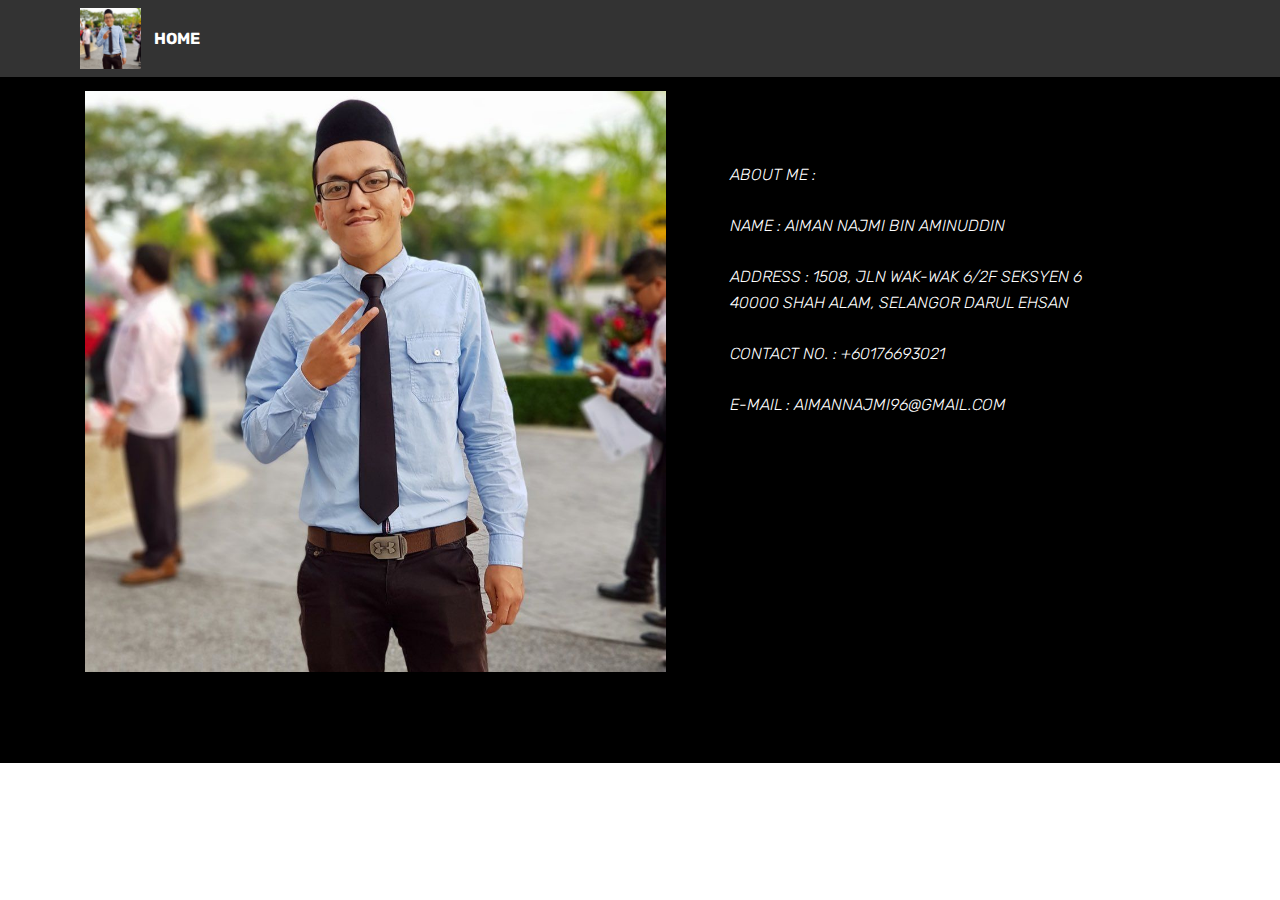
<file: page5.html>
<!DOCTYPE html>
<html >
<head>
  <!-- Site made with Mobirise Website Builder v4.5.2, https://mobirise.com -->
  <meta charset="UTF-8">
  <meta http-equiv="X-UA-Compatible" content="IE=edge">
  <meta name="generator" content="Mobirise v4.5.2, mobirise.com">
  <meta name="viewport" content="width=device-width, initial-scale=1, minimum-scale=1">
  <link rel="shortcut icon" href="assets/images/logo4.png" type="image/x-icon">
  <meta name="description" content="Web Maker Description">
  <title>ABOUT ME</title>
  <link rel="stylesheet" href="assets/tether/tether.min.css">
  <link rel="stylesheet" href="assets/bootstrap/css/bootstrap.min.css">
  <link rel="stylesheet" href="assets/bootstrap/css/bootstrap-grid.min.css">
  <link rel="stylesheet" href="assets/bootstrap/css/bootstrap-reboot.min.css">
  <link rel="stylesheet" href="assets/socicon/css/styles.css">
  <link rel="stylesheet" href="assets/dropdown/css/style.css">
  <link rel="stylesheet" href="assets/animatecss/animate.min.css">
  <link rel="stylesheet" href="assets/theme/css/style.css">
  <link rel="stylesheet" href="assets/mobirise/css/mbr-additional.css" type="text/css">
  
  
  
</head>
<body>
<section class="menu cid-qBH7v10bB1" once="menu" id="menu1-r" data-rv-view="344">

    

    <nav class="navbar navbar-expand beta-menu navbar-dropdown align-items-center navbar-fixed-top navbar-toggleable-sm">
        <button class="navbar-toggler navbar-toggler-right" type="button" data-toggle="collapse" data-target="#navbarSupportedContent" aria-controls="navbarSupportedContent" aria-expanded="false" aria-label="Toggle navigation">
            <div class="hamburger">
                <span></span>
                <span></span>
                <span></span>
                <span></span>
            </div>
        </button>
        <div class="menu-logo">
            <div class="navbar-brand">
                <span class="navbar-logo">
                    <a href="https://mobirise.com">
                         <img src="assets/images/bedmrnbp-1024x1024.jpg" alt="Mobirise" title="" media-simple="true" style="height: 3.8rem;">
                    </a>
                </span>
                <span class="navbar-caption-wrap"><a class="navbar-caption text-white display-4" href="index.html">HOME</a></span>
            </div>
        </div>
        <div class="collapse navbar-collapse" id="navbarSupportedContent">
            <ul class="navbar-nav nav-dropdown nav-right" data-app-modern-menu="true"><li class="nav-item">
                    <a class="nav-link link text-white display-4" href="https://mobirise.com">
                        &nbsp; &nbsp; &nbsp; &nbsp; &nbsp; &nbsp; &nbsp; &nbsp; &nbsp; &nbsp; &nbsp;</a>
                </li></ul>
            
        </div>
    </nav>
</section>

<section class="engine"><a href="https://mobirise.co/e">website authoring software</a></section><section class="testimonials2 cid-qBHE1nTDxz" id="testimonials2-10" data-rv-view="346">

    

    

    <div class="container">
        <div class="media-container-row">
            <div class="mbr-figure pr-lg-5" style="width: 130%;">
              <img src="assets/images/bedmrnbp-1024x1024.jpg" alt="" title="" media-simple="true">
            </div>
            <div class="media-content px-3 align-self-center mbr-white py-2">
                    <p class="mbr-text testimonial-text mbr-fonts-style display-7"><br><br><br><br><br><br>ABOUT ME :<br><br>NAME : AIMAN NAJMI BIN AMINUDDIN
<br><br>ADDRESS : 1508, JLN WAK-WAK 6/2F SEKSYEN 6 <br>40000 SHAH ALAM, SELANGOR DARUL EHSAN
<br><br>CONTACT NO. : +60176693021 <br>
<br>E-MAIL : AIMANNAJMI96@GMAIL.COM&nbsp;<br><br><br><br><br><br><br><br><br><br><br><br></p>
                    <p class="mbr-author-name pt-4 mb-2 mbr-fonts-style display-7"></p>
                    <p class="mbr-author-desc mbr-fonts-style display-7"></p>
            </div>
        </div>
    </div>
</section>


  <script src="assets/web/assets/jquery/jquery.min.js"></script>
  <script src="assets/popper/popper.min.js"></script>
  <script src="assets/tether/tether.min.js"></script>
  <script src="assets/bootstrap/js/bootstrap.min.js"></script>
  <script src="assets/viewportchecker/jquery.viewportchecker.js"></script>
  <script src="assets/dropdown/js/script.min.js"></script>
  <script src="assets/touchswipe/jquery.touch-swipe.min.js"></script>
  <script src="assets/smoothscroll/smooth-scroll.js"></script>
  <script src="assets/theme/js/script.js"></script>
  
  
 <div id="scrollToTop" class="scrollToTop mbr-arrow-up"><a style="text-align: center;"><i></i></a></div>
    <input name="animation" type="hidden">
  </body>
</html>
</file>
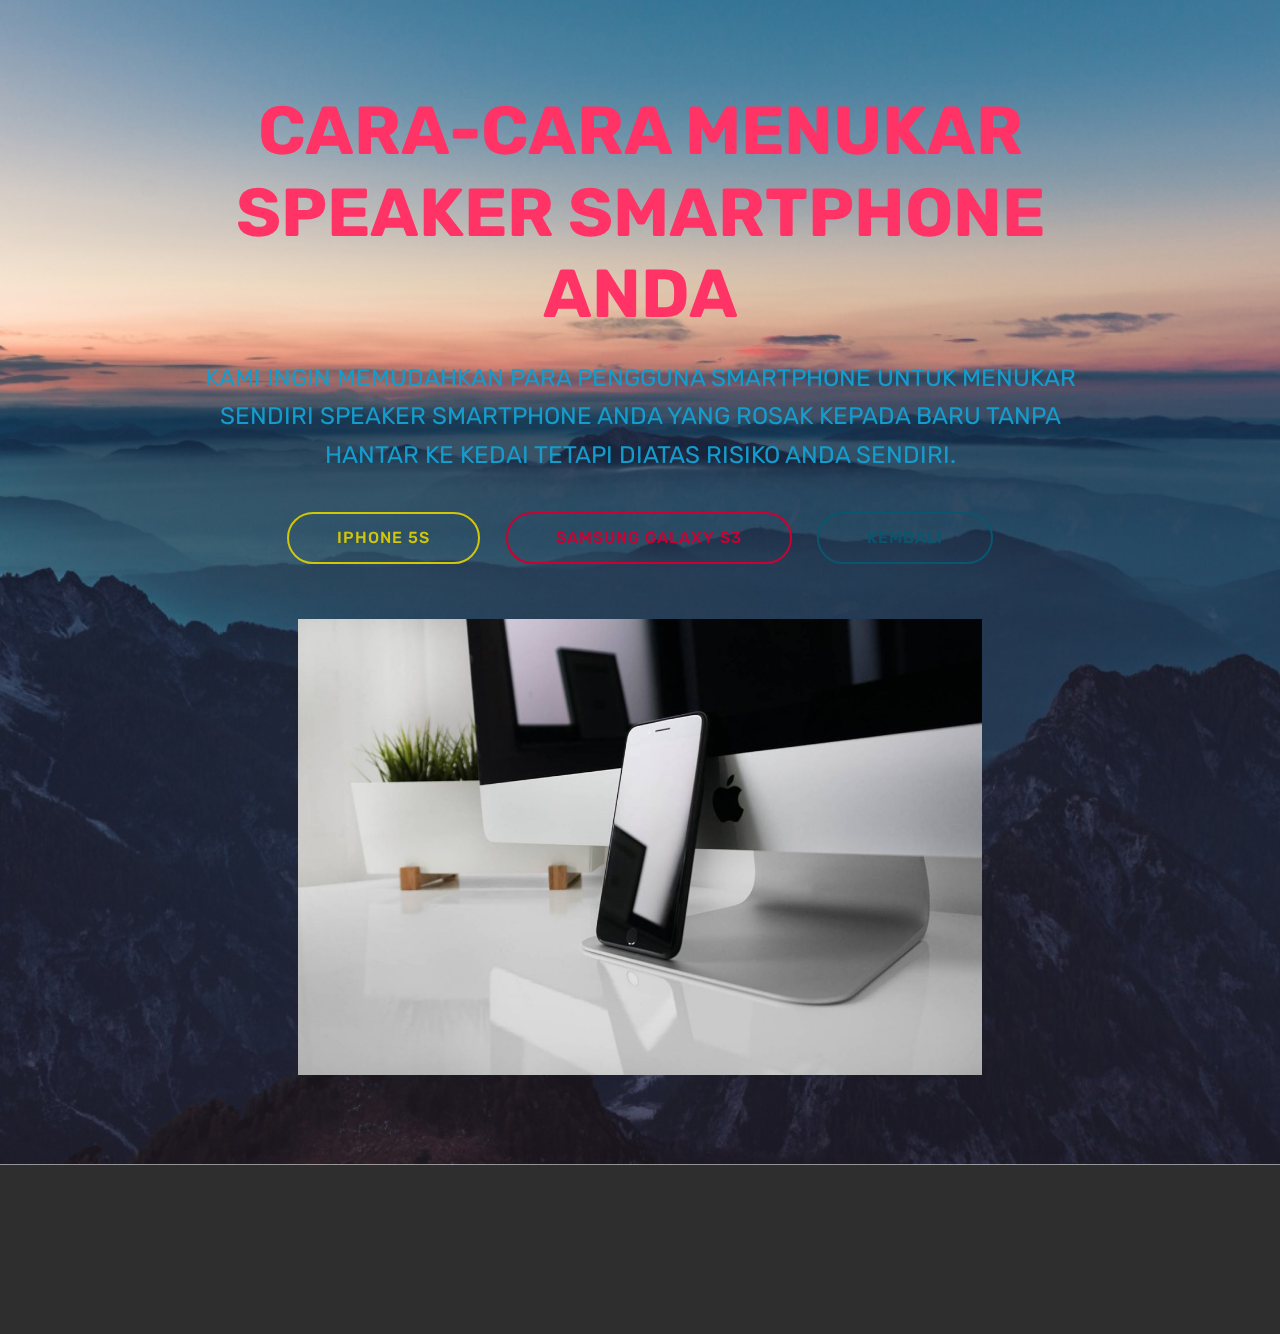
<file: page6.html>
<!DOCTYPE html>
<html >
<head>
  <!-- Site made with Mobirise Website Builder v4.5.2, https://mobirise.com -->
  <meta charset="UTF-8">
  <meta http-equiv="X-UA-Compatible" content="IE=edge">
  <meta name="generator" content="Mobirise v4.5.2, mobirise.com">
  <meta name="viewport" content="width=device-width, initial-scale=1, minimum-scale=1">
  <link rel="shortcut icon" href="assets/images/logo4.png" type="image/x-icon">
  <meta name="description" content="Web Page Builder Description">
  <title>REPAIRING</title>
  <link rel="stylesheet" href="assets/tether/tether.min.css">
  <link rel="stylesheet" href="assets/bootstrap/css/bootstrap.min.css">
  <link rel="stylesheet" href="assets/bootstrap/css/bootstrap-grid.min.css">
  <link rel="stylesheet" href="assets/bootstrap/css/bootstrap-reboot.min.css">
  <link rel="stylesheet" href="assets/animatecss/animate.min.css">
  <link rel="stylesheet" href="assets/socicon/css/styles.css">
  <link rel="stylesheet" href="assets/theme/css/style.css">
  <link rel="stylesheet" href="assets/mobirise/css/mbr-additional.css" type="text/css">
  
  
  
</head>
<body>
<section class="header4 cid-qDO96ma7Sd mbr-parallax-background" id="header4-1f" data-rv-view="349">

    

    

    <div class="container">
        <div class="row justify-content-md-center">
            <div class="media-content col-md-10">
                <h1 class="mbr-section-title align-center mbr-white pb-3 mbr-bold mbr-fonts-style display-1">CARA-CARA MENUKAR SPEAKER SMARTPHONE ANDA</h1>
                
                <div class="mbr-text align-center mbr-white pb-3">
                    <p class="mbr-text mbr-fonts-style display-5">KAMI INGIN MEMUDAHKAN PARA PENGGUNA SMARTPHONE UNTUK MENUKAR SENDIRI SPEAKER SMARTPHONE ANDA YANG ROSAK KEPADA BARU TANPA HANTAR KE KEDAI TETAPI DIATAS RISIKO ANDA SENDIRI.</p>
                </div>
                <div class="mbr-section-btn align-center"><a class="btn btn-md btn-success-outline display-4" href="page9.html">IPHONE 5S</a>
                    <a class="btn btn-md btn-secondary-outline display-4" href="page10.html">SAMSUNG GALAXY S3<br></a> <a class="btn btn-md btn-primary-outline display-4" href="index.html">KEMBALI<br></a></div>
            </div>
            <div class="mbr-figure pt-5">
                <img src="assets/images/01.jpg" alt="Mobirise" media-simple="true" style="width: 60%;">
            </div>
        </div>
    </div>
</section>

<section class="engine"><a href="https://mobirise.co/j">how to design a website for free</a></section><section once="" class="cid-qBHD1rLB7o" id="footer7-1c" data-rv-view="352">

    

    

    <div class="container">
        <div class="media-container-row align-center mbr-white">
            <div class="row row-links">
                <ul class="foot-menu">
                    
                    
                    
                    
                    
                <li class="foot-menu-item mbr-fonts-style display-7"></li><li class="foot-menu-item mbr-fonts-style display-7">&nbsp; &nbsp; &nbsp; &nbsp; &nbsp; &nbsp; &nbsp; &nbsp; &nbsp; &nbsp; &nbsp;</li><li class="foot-menu-item mbr-fonts-style display-7">"TRYIMG MY BEST BUT SOMETIME MY BEST DOESN'T GOOD ENOUGH"</li><li class="foot-menu-item mbr-fonts-style display-7"></li><li class="foot-menu-item mbr-fonts-style display-7"></li></ul>
            </div>
            <div class="row social-row">
                <div class="social-list align-right pb-2">
                    
                    
                    
                    
                    
                    
                <div class="soc-item">
                        <a href="https://twitter.com/najmikb23" target="_blank">
                            <span class="mbr-iconfont mbr-iconfont-social socicon-twitter socicon" media-simple="true"></span>
                        </a>
                    </div><div class="soc-item">
                        <a href="https://www.facebook.com/aiman.najmi.925" target="_blank">
                            <span class="mbr-iconfont mbr-iconfont-social socicon-facebook socicon" media-simple="true"></span>
                        </a>
                    </div><div class="soc-item">
                        <a href="https://www.youtube.com/c/mobirise" target="_blank">
                            <span class="socicon-youtube socicon mbr-iconfont mbr-iconfont-social" media-simple="true"></span>
                        </a>
                    </div><div class="soc-item">
                        <a href="https://instagram.com/aimannjmi_" target="_blank">
                            <span class="mbr-iconfont mbr-iconfont-social socicon-instagram socicon" media-simple="true"></span>
                        </a>
                    </div><div class="soc-item">
                        <a href="https://plus.google.com/u/0/+Mobirise" target="_blank">
                            <span class="socicon-googleplus socicon mbr-iconfont mbr-iconfont-social" media-simple="true"></span>
                        </a>
                    </div><div class="soc-item">
                        <a href="https://www.behance.net/Mobirise" target="_blank">
                            <span class="socicon-behance socicon mbr-iconfont mbr-iconfont-social" media-simple="true"></span>
                        </a>
                    </div></div>
            </div>
            <div class="row row-copirayt">
                <p class="mbr-text mb-0 mbr-fonts-style mbr-white align-center display-7">
                    © Copyright 2017 &nbsp;- All Rights Reserved
                </p>
            </div>
        </div>
    </div>
</section>


  <script src="assets/web/assets/jquery/jquery.min.js"></script>
  <script src="assets/popper/popper.min.js"></script>
  <script src="assets/tether/tether.min.js"></script>
  <script src="assets/bootstrap/js/bootstrap.min.js"></script>
  <script src="assets/smoothscroll/smooth-scroll.js"></script>
  <script src="assets/parallax/jarallax.min.js"></script>
  <script src="assets/viewportchecker/jquery.viewportchecker.js"></script>
  <script src="assets/theme/js/script.js"></script>
  
  
 <div id="scrollToTop" class="scrollToTop mbr-arrow-up"><a style="text-align: center;"><i></i></a></div>
    <input name="animation" type="hidden">
  </body>
</html>
</file>
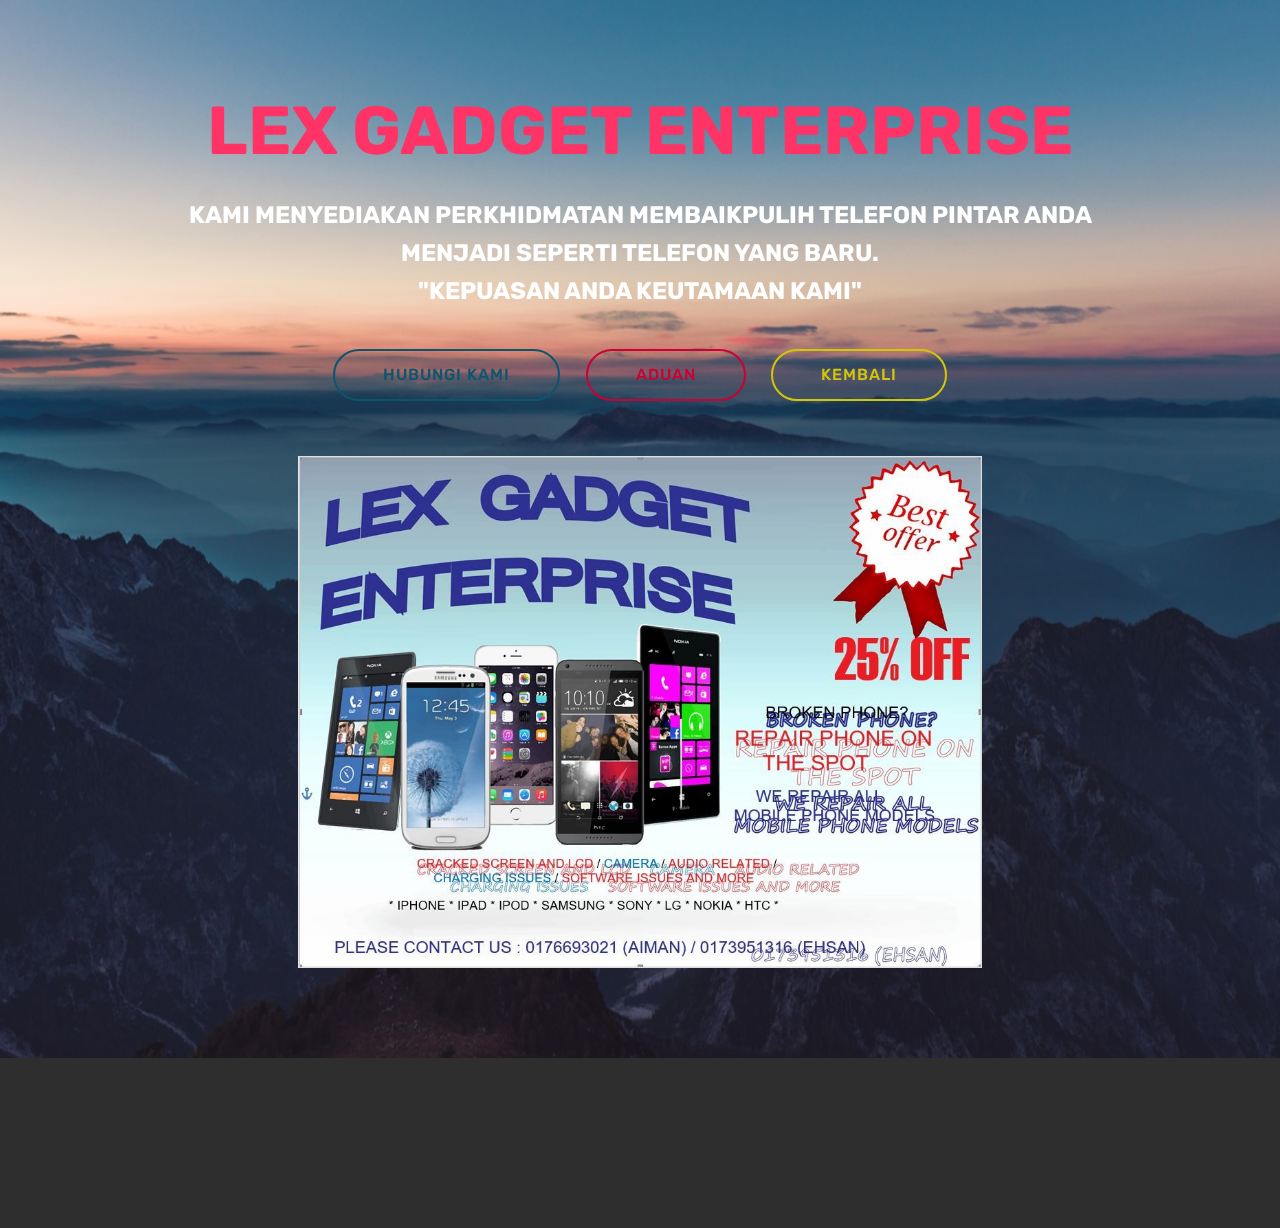
<file: page7.html>
<!DOCTYPE html>
<html >
<head>
  <!-- Site made with Mobirise Website Builder v4.5.2, https://mobirise.com -->
  <meta charset="UTF-8">
  <meta http-equiv="X-UA-Compatible" content="IE=edge">
  <meta name="generator" content="Mobirise v4.5.2, mobirise.com">
  <meta name="viewport" content="width=device-width, initial-scale=1, minimum-scale=1">
  <link rel="shortcut icon" href="assets/images/logo4.png" type="image/x-icon">
  <meta name="description" content="Web Page Builder Description">
  <title>USAHAWAN</title>
  <link rel="stylesheet" href="assets/tether/tether.min.css">
  <link rel="stylesheet" href="assets/bootstrap/css/bootstrap.min.css">
  <link rel="stylesheet" href="assets/bootstrap/css/bootstrap-grid.min.css">
  <link rel="stylesheet" href="assets/bootstrap/css/bootstrap-reboot.min.css">
  <link rel="stylesheet" href="assets/animatecss/animate.min.css">
  <link rel="stylesheet" href="assets/socicon/css/styles.css">
  <link rel="stylesheet" href="assets/theme/css/style.css">
  <link rel="stylesheet" href="assets/mobirise/css/mbr-additional.css" type="text/css">
  
  
  
</head>
<body>
<section class="header4 cid-qDOc1g2jdU mbr-parallax-background" id="header4-1k" data-rv-view="379">

    

    

    <div class="container">
        <div class="row justify-content-md-center">
            <div class="media-content col-md-10">
                <h1 class="mbr-section-title align-center mbr-white pb-3 mbr-bold mbr-fonts-style display-1">LEX GADGET ENTERPRISE</h1>
                
                <div class="mbr-text align-center mbr-white pb-3">
                    <p class="mbr-text mbr-fonts-style display-5"><strong>KAMI MENYEDIAKAN PERKHIDMATAN MEMBAIKPULIH TELEFON PINTAR ANDA MENJADI SEPERTI TELEFON YANG BARU. <br>"KEPUASAN ANDA KEUTAMAAN KAMI"</strong></p>
                </div>
                <div class="mbr-section-btn align-center"><a class="btn btn-md btn-primary-outline display-4" href="page11.html">HUBUNGI KAMI</a>
                    <a class="btn btn-md btn-secondary-outline display-4" href="page12.html">ADUAN</a> <a class="btn btn-md btn-success-outline display-4" href="index.html">KEMBALI</a></div>
            </div>
            <div class="mbr-figure pt-5">
                <img src="assets/images/poster-995x746.jpg" alt="Mobirise" title="" media-simple="true" style="width: 60%;">
            </div>
        </div>
    </div>
</section>

<section class="engine"><a href="https://mobirise.co/b">free website creator</a></section><section once="" class="cid-qBHD1rLB7o" id="footer7-1d" data-rv-view="382">

    

    

    <div class="container">
        <div class="media-container-row align-center mbr-white">
            <div class="row row-links">
                <ul class="foot-menu">
                    
                    
                    
                    
                    
                <li class="foot-menu-item mbr-fonts-style display-7"></li><li class="foot-menu-item mbr-fonts-style display-7">&nbsp; &nbsp; &nbsp; &nbsp; &nbsp; &nbsp; &nbsp; &nbsp; &nbsp; &nbsp; &nbsp;</li><li class="foot-menu-item mbr-fonts-style display-7">"TRYIMG MY BEST BUT SOMETIME MY BEST DOESN'T GOOD ENOUGH"</li><li class="foot-menu-item mbr-fonts-style display-7"></li><li class="foot-menu-item mbr-fonts-style display-7"></li></ul>
            </div>
            <div class="row social-row">
                <div class="social-list align-right pb-2">
                    
                    
                    
                    
                    
                    
                <div class="soc-item">
                        <a href="https://twitter.com/najmikb23" target="_blank">
                            <span class="mbr-iconfont mbr-iconfont-social socicon-twitter socicon" media-simple="true"></span>
                        </a>
                    </div><div class="soc-item">
                        <a href="https://www.facebook.com/aiman.najmi.925" target="_blank">
                            <span class="mbr-iconfont mbr-iconfont-social socicon-facebook socicon" media-simple="true"></span>
                        </a>
                    </div><div class="soc-item">
                        <a href="https://www.youtube.com/c/mobirise" target="_blank">
                            <span class="socicon-youtube socicon mbr-iconfont mbr-iconfont-social" media-simple="true"></span>
                        </a>
                    </div><div class="soc-item">
                        <a href="https://instagram.com/aimannjmi_" target="_blank">
                            <span class="mbr-iconfont mbr-iconfont-social socicon-instagram socicon" media-simple="true"></span>
                        </a>
                    </div><div class="soc-item">
                        <a href="https://plus.google.com/u/0/+Mobirise" target="_blank">
                            <span class="socicon-googleplus socicon mbr-iconfont mbr-iconfont-social" media-simple="true"></span>
                        </a>
                    </div><div class="soc-item">
                        <a href="https://www.behance.net/Mobirise" target="_blank">
                            <span class="socicon-behance socicon mbr-iconfont mbr-iconfont-social" media-simple="true"></span>
                        </a>
                    </div></div>
            </div>
            <div class="row row-copirayt">
                <p class="mbr-text mb-0 mbr-fonts-style mbr-white align-center display-7">
                    © Copyright 2017 &nbsp;- All Rights Reserved
                </p>
            </div>
        </div>
    </div>
</section>


  <script src="assets/web/assets/jquery/jquery.min.js"></script>
  <script src="assets/popper/popper.min.js"></script>
  <script src="assets/tether/tether.min.js"></script>
  <script src="assets/bootstrap/js/bootstrap.min.js"></script>
  <script src="assets/smoothscroll/smooth-scroll.js"></script>
  <script src="assets/parallax/jarallax.min.js"></script>
  <script src="assets/viewportchecker/jquery.viewportchecker.js"></script>
  <script src="assets/theme/js/script.js"></script>
  
  
 <div id="scrollToTop" class="scrollToTop mbr-arrow-up"><a style="text-align: center;"><i></i></a></div>
    <input name="animation" type="hidden">
  </body>
</html>
</file>
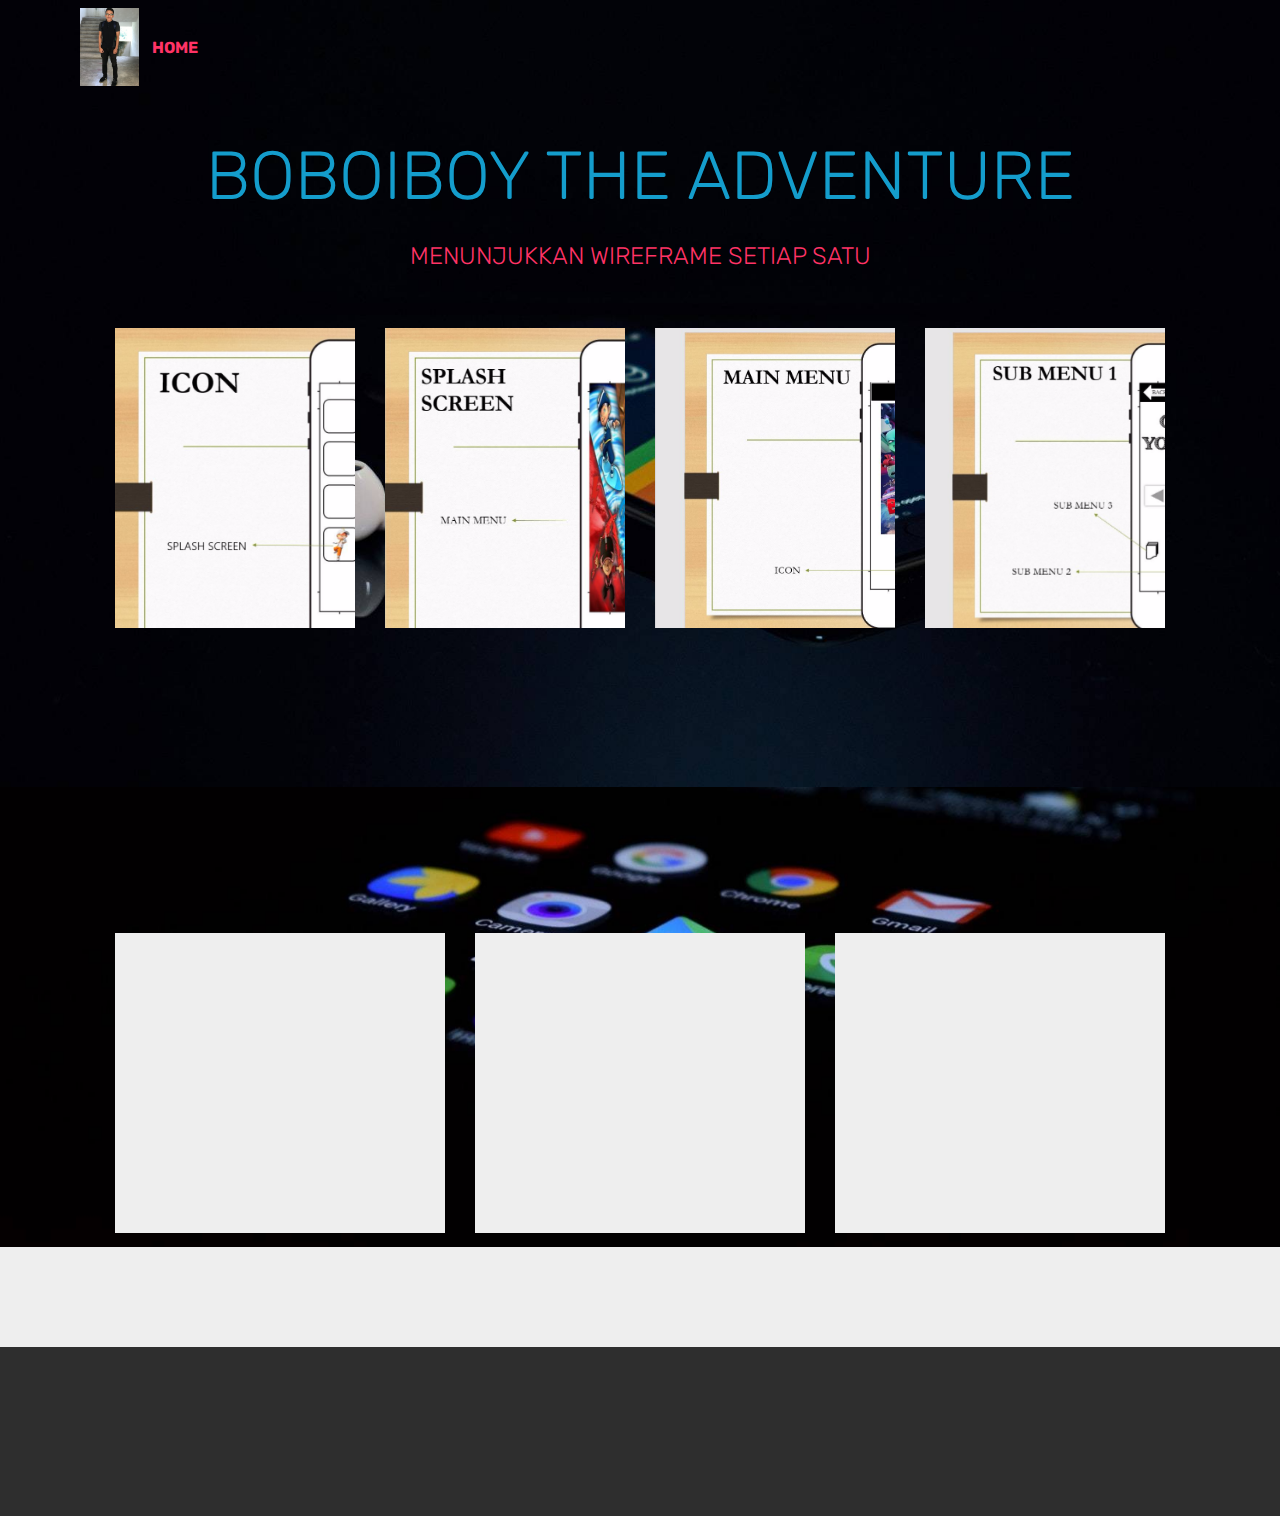
<file: page8.html>
<!DOCTYPE html>
<html >
<head>
  <!-- Site made with Mobirise Website Builder v4.5.2, https://mobirise.com -->
  <meta charset="UTF-8">
  <meta http-equiv="X-UA-Compatible" content="IE=edge">
  <meta name="generator" content="Mobirise v4.5.2, mobirise.com">
  <meta name="viewport" content="width=device-width, initial-scale=1, minimum-scale=1">
  <link rel="shortcut icon" href="assets/images/logo4.png" type="image/x-icon">
  <meta name="description" content="Site Generator Description">
  <title>UI/UX DESIGN</title>
  <link rel="stylesheet" href="assets/web/assets/mobirise-icons/mobirise-icons.css">
  <link rel="stylesheet" href="assets/tether/tether.min.css">
  <link rel="stylesheet" href="assets/bootstrap/css/bootstrap.min.css">
  <link rel="stylesheet" href="assets/bootstrap/css/bootstrap-grid.min.css">
  <link rel="stylesheet" href="assets/bootstrap/css/bootstrap-reboot.min.css">
  <link rel="stylesheet" href="assets/socicon/css/styles.css">
  <link rel="stylesheet" href="assets/dropdown/css/style.css">
  <link rel="stylesheet" href="assets/animatecss/animate.min.css">
  <link rel="stylesheet" href="assets/theme/css/style.css">
  <link rel="stylesheet" href="assets/mobirise/css/mbr-additional.css" type="text/css">
  
  
  
</head>
<body>
<section class="menu cid-qDOnMCaJuB" once="menu" id="menu2-1y" data-rv-view="442">

    

    <nav class="navbar navbar-expand beta-menu navbar-dropdown align-items-center navbar-toggleable-sm bg-color transparent">
        <button class="navbar-toggler navbar-toggler-right" type="button" data-toggle="collapse" data-target="#navbarSupportedContent" aria-controls="navbarSupportedContent" aria-expanded="false" aria-label="Toggle navigation">
            <div class="hamburger">
                <span></span>
                <span></span>
                <span></span>
                <span></span>
            </div>
        </button>
        <div class="menu-logo">
            <div class="navbar-brand">
                <span class="navbar-logo">
                    <a href="https://mobirise.com">
                        <img src="assets/images/img-147-3024x4032.jpg" alt="Mobirise" title="" media-simple="true" style="height: 4.9rem;">
                    </a>
                </span>
                <span class="navbar-caption-wrap"><a class="navbar-caption text-secondary display-4" href="index.html">HOME</a></span>
            </div>
        </div>
        <div class="collapse navbar-collapse" id="navbarSupportedContent">
            
            
        </div>
    </nav>
</section>

<section class="engine"><a href="https://mobirise.co/q">bootstrap carousel</a></section><section class="features15 cid-qDOkkSPpQ0" id="features15-1w" data-rv-view="409">

    

    
    <div class="container">
        <h2 class="mbr-section-title pb-3 align-center mbr-fonts-style display-1">BOBOIBOY THE ADVENTURE</h2>
        <h3 class="mbr-section-subtitle display-5 align-center mbr-fonts-style display-2">MENUNJUKKAN WIREFRAME SETIAP SATU</h3>

        <div class="media-container-row container pt-5 mt-2">

            <div class="col-12 col-md-6 mb-4 col-lg-3">
                <div class="card flip-card p-5 align-center">
                    <div class="card-front card_cont">
                        <img src="assets/images/capture1-2-1403x789.jpg" alt="Mobirise" title="" media-simple="true">
                    </div>
                    <div class="card_back card_cont">
                        <h4 class="card-title display-5 py-2 mbr-fonts-style">ICON</h4>
                        
                    </div>
                </div>
            </div>

            <div class="col-12 col-md-6 mb-4 col-lg-3">
                
                <div class="card flip-card p-5 align-center">
                    <div class="card-front card_cont">
                        <img src="assets/images/capture2-1403x792.jpg" alt="Mobirise" title="" media-simple="true">
                    </div>
                    <div class="card_back card_cont">
                        <h4 class="card-title py-2 mbr-fonts-style display-5">SPLASH SCREEN</h4>
                        
                    </div>
                </div>
            </div>
            
            <div class="col-12 col-md-6 mb-4 col-lg-3">
                <div class="card flip-card p-5 align-center">
                    <div class="card-front card_cont">
                        <img src="assets/images/3-1552x818.jpg" alt="Mobirise" title="" media-simple="true">
                    </div>
                    <div class="card_back card_cont">
                        <h4 class="card-title py-2 mbr-fonts-style display-5">MAIN MENU</h4>
                        
                    </div>
                </div> 
            </div>

            <div class="col-12 col-md-6 mb-4 col-lg-3">
                <div class="card flip-card p-5 align-center">
                    <div class="card-front card_cont">
                        <img src="assets/images/4-1545x820.jpg" alt="Mobirise" title="" media-simple="true">
                    </div>
                    <div class="card_back card_cont">
                        <h4 class="card-title py-2 mbr-fonts-style display-5">SUBMENU 1</h4>
                        
                    </div>
                </div> 
            </div>
        </div>
</div></section>

<section class="features15 cid-qDOmMbdXCQ mbr-parallax-background" id="features15-1x" data-rv-view="412">

    

    
    <div class="container">
        
        

        <div class="media-container-row container pt-5 mt-2">

            <div class="col-12 col-md-6 mb-4 col-lg-4">
                <div class="card flip-card p-5 align-center">
                    <div class="card-front card_cont">
                        <img src="assets/images/5-1555x818.jpg" alt="Mobirise" title="" media-simple="true">
                    </div>
                    <div class="card_back card_cont">
                        <h4 class="card-title display-5 py-2 mbr-fonts-style">SUB MENU 2<br><br></h4>
                        
                    </div>
                </div>
            </div>

            <div class="col-12 col-md-6 mb-4 col-lg-4">
                
                <div class="card flip-card p-5 align-center">
                    <div class="card-front card_cont">
                        <img src="assets/images/6-1557x819.jpg" alt="Mobirise" title="" media-simple="true">
                    </div>
                    <div class="card_back card_cont">
                        <h4 class="card-title py-2 mbr-fonts-style display-5">CONTENT SCREEN</h4>
                        
                    </div>
                </div>
            </div>
            
            <div class="col-12 col-md-6 mb-4 col-lg-4">
                <div class="card flip-card p-5 align-center">
                    <div class="card-front card_cont">
                        <img src="assets/images/7-1555x818.jpg" alt="Mobirise" title="" media-simple="true">
                    </div>
                    <div class="card_back card_cont">
                        <h4 class="card-title py-2 mbr-fonts-style display-5">EXIT SCREEN</h4>
                        
                    </div>
                </div> 
            </div>

            
        </div>
</div></section>

<section once="" class="cid-qBHD1rLB7o" id="footer7-1e" data-rv-view="415">

    

    

    <div class="container">
        <div class="media-container-row align-center mbr-white">
            <div class="row row-links">
                <ul class="foot-menu">
                    
                    
                    
                    
                    
                <li class="foot-menu-item mbr-fonts-style display-7"></li><li class="foot-menu-item mbr-fonts-style display-7">&nbsp; &nbsp; &nbsp; &nbsp; &nbsp; &nbsp; &nbsp; &nbsp; &nbsp; &nbsp; &nbsp;</li><li class="foot-menu-item mbr-fonts-style display-7">"TRYIMG MY BEST BUT SOMETIME MY BEST DOESN'T GOOD ENOUGH"</li><li class="foot-menu-item mbr-fonts-style display-7"></li><li class="foot-menu-item mbr-fonts-style display-7"></li></ul>
            </div>
            <div class="row social-row">
                <div class="social-list align-right pb-2">
                    
                    
                    
                    
                    
                    
                <div class="soc-item">
                        <a href="https://twitter.com/najmikb23" target="_blank">
                            <span class="mbr-iconfont mbr-iconfont-social socicon-twitter socicon" media-simple="true"></span>
                        </a>
                    </div><div class="soc-item">
                        <a href="https://www.facebook.com/aiman.najmi.925" target="_blank">
                            <span class="mbr-iconfont mbr-iconfont-social socicon-facebook socicon" media-simple="true"></span>
                        </a>
                    </div><div class="soc-item">
                        <a href="https://www.youtube.com/c/mobirise" target="_blank">
                            <span class="socicon-youtube socicon mbr-iconfont mbr-iconfont-social" media-simple="true"></span>
                        </a>
                    </div><div class="soc-item">
                        <a href="https://instagram.com/aimannjmi_" target="_blank">
                            <span class="mbr-iconfont mbr-iconfont-social socicon-instagram socicon" media-simple="true"></span>
                        </a>
                    </div><div class="soc-item">
                        <a href="https://plus.google.com/u/0/+Mobirise" target="_blank">
                            <span class="socicon-googleplus socicon mbr-iconfont mbr-iconfont-social" media-simple="true"></span>
                        </a>
                    </div><div class="soc-item">
                        <a href="https://www.behance.net/Mobirise" target="_blank">
                            <span class="socicon-behance socicon mbr-iconfont mbr-iconfont-social" media-simple="true"></span>
                        </a>
                    </div></div>
            </div>
            <div class="row row-copirayt">
                <p class="mbr-text mb-0 mbr-fonts-style mbr-white align-center display-7">
                    © Copyright 2017 &nbsp;- All Rights Reserved
                </p>
            </div>
        </div>
    </div>
</section>


  <script src="assets/web/assets/jquery/jquery.min.js"></script>
  <script src="assets/popper/popper.min.js"></script>
  <script src="assets/tether/tether.min.js"></script>
  <script src="assets/bootstrap/js/bootstrap.min.js"></script>
  <script src="assets/smoothscroll/smooth-scroll.js"></script>
  <script src="assets/mbr-flip-card/mbr-flip-card.js"></script>
  <script src="assets/viewportchecker/jquery.viewportchecker.js"></script>
  <script src="assets/parallax/jarallax.min.js"></script>
  <script src="assets/dropdown/js/script.min.js"></script>
  <script src="assets/touchswipe/jquery.touch-swipe.min.js"></script>
  <script src="assets/theme/js/script.js"></script>
  
  
 <div id="scrollToTop" class="scrollToTop mbr-arrow-up"><a style="text-align: center;"><i></i></a></div>
    <input name="animation" type="hidden">
  </body>
</html>
</file>
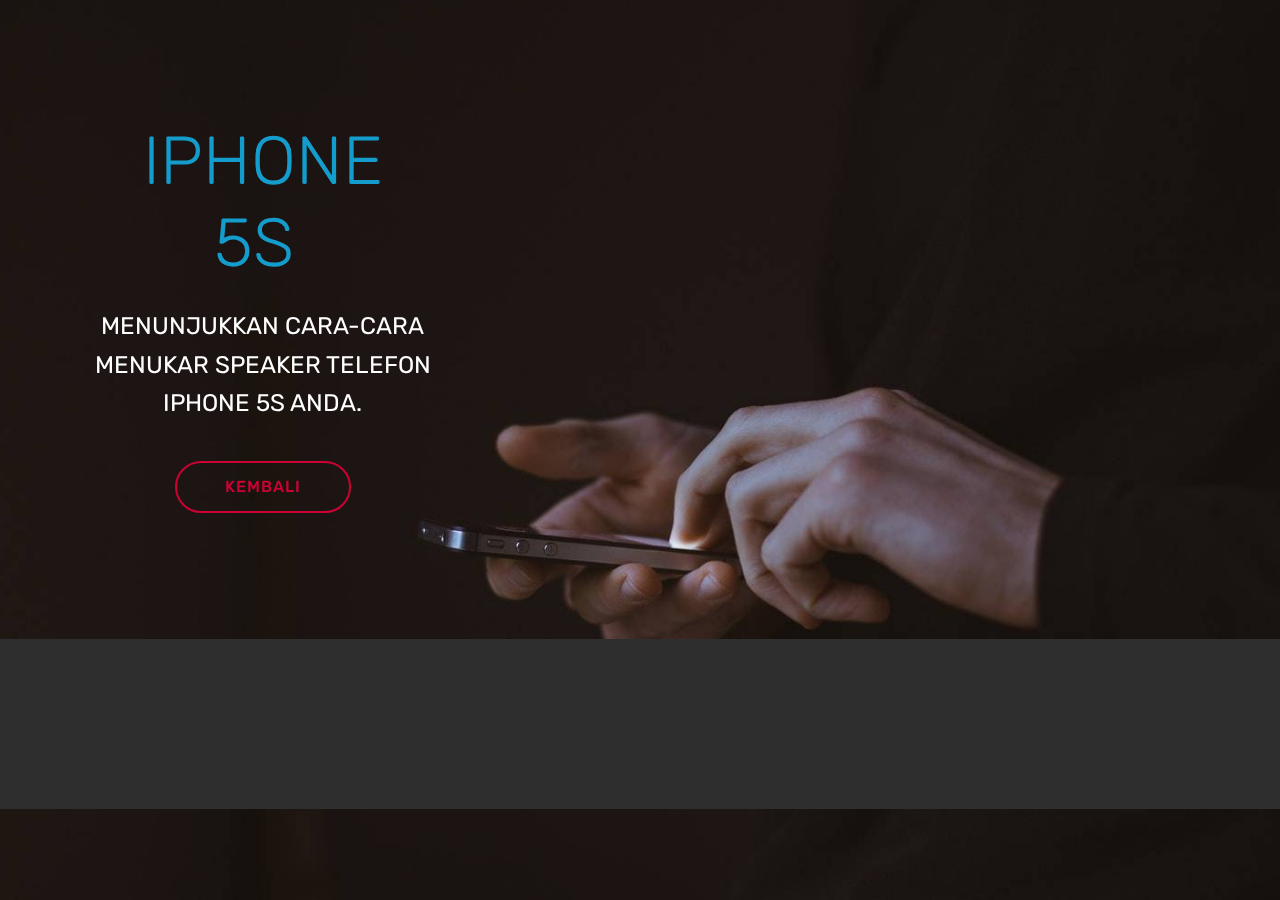
<file: page9.html>
<!DOCTYPE html>
<html >
<head>
  <!-- Site made with Mobirise Website Builder v4.5.2, https://mobirise.com -->
  <meta charset="UTF-8">
  <meta http-equiv="X-UA-Compatible" content="IE=edge">
  <meta name="generator" content="Mobirise v4.5.2, mobirise.com">
  <meta name="viewport" content="width=device-width, initial-scale=1, minimum-scale=1">
  <link rel="shortcut icon" href="assets/images/logo4.png" type="image/x-icon">
  <meta name="description" content="Web Page Builder Description">
  <title>IOS</title>
  <link rel="stylesheet" href="assets/tether/tether.min.css">
  <link rel="stylesheet" href="assets/bootstrap/css/bootstrap.min.css">
  <link rel="stylesheet" href="assets/bootstrap/css/bootstrap-grid.min.css">
  <link rel="stylesheet" href="assets/bootstrap/css/bootstrap-reboot.min.css">
  <link rel="stylesheet" href="assets/animatecss/animate.min.css">
  <link rel="stylesheet" href="assets/socicon/css/styles.css">
  <link rel="stylesheet" href="assets/theme/css/style.css">
  <link rel="stylesheet" href="assets/mobirise/css/mbr-additional.css" type="text/css">
  
  
  
</head>
<body>
<section class="header7 cid-qDO9UnTkUr mbr-parallax-background" id="header7-1h" data-rv-view="444">

    

    

    <div class="container">
        <div class="media-container-row">

            <div class="media-content align-right">
                <h1 class="mbr-section-title mbr-white pb-3 mbr-fonts-style display-1">IPHONE 5S&nbsp;</h1>
                <div class="mbr-section-text mbr-white pb-3">
                    <p class="mbr-text mbr-fonts-style display-5">MENUNJUKKAN CARA-CARA MENUKAR SPEAKER TELEFON IPHONE 5S ANDA.</p>
                </div>
                <div class="mbr-section-btn"><a class="btn btn-md btn-secondary-outline display-4" href="page6.html">KEMBALI</a></div>
            </div>

            <div class="mbr-figure" style="width: 200%;"><iframe class="mbr-embedded-video" src="https://www.youtube.com/embed/5_agwrfx-00?rel=0&amp;amp;showinfo=0&amp;autoplay=0&amp;loop=0" width="1280" height="720" frameborder="0" allowfullscreen></iframe></div>

        </div>
    </div>
</section>

<section class="engine"><a href="https://mobirise.co/d">web software</a></section><section once="" class="cid-qBHD1rLB7o" id="footer7-1g" data-rv-view="447">

    

    

    <div class="container">
        <div class="media-container-row align-center mbr-white">
            <div class="row row-links">
                <ul class="foot-menu">
                    
                    
                    
                    
                    
                <li class="foot-menu-item mbr-fonts-style display-7"></li><li class="foot-menu-item mbr-fonts-style display-7">&nbsp; &nbsp; &nbsp; &nbsp; &nbsp; &nbsp; &nbsp; &nbsp; &nbsp; &nbsp; &nbsp;</li><li class="foot-menu-item mbr-fonts-style display-7">"TRYIMG MY BEST BUT SOMETIME MY BEST DOESN'T GOOD ENOUGH"</li><li class="foot-menu-item mbr-fonts-style display-7"></li><li class="foot-menu-item mbr-fonts-style display-7"></li></ul>
            </div>
            <div class="row social-row">
                <div class="social-list align-right pb-2">
                    
                    
                    
                    
                    
                    
                <div class="soc-item">
                        <a href="https://twitter.com/najmikb23" target="_blank">
                            <span class="mbr-iconfont mbr-iconfont-social socicon-twitter socicon" media-simple="true"></span>
                        </a>
                    </div><div class="soc-item">
                        <a href="https://www.facebook.com/aiman.najmi.925" target="_blank">
                            <span class="mbr-iconfont mbr-iconfont-social socicon-facebook socicon" media-simple="true"></span>
                        </a>
                    </div><div class="soc-item">
                        <a href="https://www.youtube.com/c/mobirise" target="_blank">
                            <span class="socicon-youtube socicon mbr-iconfont mbr-iconfont-social" media-simple="true"></span>
                        </a>
                    </div><div class="soc-item">
                        <a href="https://instagram.com/aimannjmi_" target="_blank">
                            <span class="mbr-iconfont mbr-iconfont-social socicon-instagram socicon" media-simple="true"></span>
                        </a>
                    </div><div class="soc-item">
                        <a href="https://plus.google.com/u/0/+Mobirise" target="_blank">
                            <span class="socicon-googleplus socicon mbr-iconfont mbr-iconfont-social" media-simple="true"></span>
                        </a>
                    </div><div class="soc-item">
                        <a href="https://www.behance.net/Mobirise" target="_blank">
                            <span class="socicon-behance socicon mbr-iconfont mbr-iconfont-social" media-simple="true"></span>
                        </a>
                    </div></div>
            </div>
            <div class="row row-copirayt">
                <p class="mbr-text mb-0 mbr-fonts-style mbr-white align-center display-7">
                    © Copyright 2017 &nbsp;- All Rights Reserved
                </p>
            </div>
        </div>
    </div>
</section>


  <script src="assets/web/assets/jquery/jquery.min.js"></script>
  <script src="assets/popper/popper.min.js"></script>
  <script src="assets/tether/tether.min.js"></script>
  <script src="assets/bootstrap/js/bootstrap.min.js"></script>
  <script src="assets/smoothscroll/smooth-scroll.js"></script>
  <script src="assets/parallax/jarallax.min.js"></script>
  <script src="assets/viewportchecker/jquery.viewportchecker.js"></script>
  <script src="assets/theme/js/script.js"></script>
  
  
 <div id="scrollToTop" class="scrollToTop mbr-arrow-up"><a style="text-align: center;"><i></i></a></div>
    <input name="animation" type="hidden">
  </body>
</html>
</file>
<file: assets/web/assets/mobirise-icons/mobirise-icons.css>
@font-face {
  font-family: 'MobiriseIcons';
  src:  url('mobirise-icons.eot?spat4u');
  src:  url('mobirise-icons.eot?spat4u#iefix') format('embedded-opentype'),
    url('mobirise-icons.ttf?spat4u') format('truetype'),
    url('mobirise-icons.woff?spat4u') format('woff'),
    url('mobirise-icons.svg?spat4u#MobiriseIcons') format('svg');
  font-weight: normal;
  font-style: normal;
}

[class^="mbri-"], [class*=" mbri-"] {
  /* use !important to prevent issues with browser extensions that change fonts */
  font-family: MobiriseIcons !important;
  speak: none;
  font-style: normal;
  font-weight: normal;
  font-variant: normal;
  text-transform: none;
  line-height: 1;

  /* Better Font Rendering =========== */
  -webkit-font-smoothing: antialiased;
  -moz-osx-font-smoothing: grayscale;
}

.mbri-add-submenu:before {
  content: "\e900";
}
.mbri-alert:before {
  content: "\e901";
}
.mbri-align-center:before {
  content: "\e902";
}
.mbri-align-justify:before {
  content: "\e903";
}
.mbri-align-left:before {
  content: "\e904";
}
.mbri-align-right:before {
  content: "\e905";
}
.mbri-android:before {
  content: "\e906";
}
.mbri-apple:before {
  content: "\e907";
}
.mbri-arrow-down:before {
  content: "\e908";
}
.mbri-arrow-next:before {
  content: "\e909";
}
.mbri-arrow-prev:before {
  content: "\e90a";
}
.mbri-arrow-up:before {
  content: "\e90b";
}
.mbri-bold:before {
  content: "\e90c";
}
.mbri-bookmark:before {
  content: "\e90d";
}
.mbri-bootstrap:before {
  content: "\e90e";
}
.mbri-briefcase:before {
  content: "\e90f";
}
.mbri-browse:before {
  content: "\e910";
}
.mbri-bulleted-list:before {
  content: "\e911";
}
.mbri-calendar:before {
  content: "\e912";
}
.mbri-camera:before {
  content: "\e913";
}
.mbri-cart-add:before {
  content: "\e914";
}
.mbri-cart-full:before {
  content: "\e915";
}
.mbri-cash:before {
  content: "\e916";
}
.mbri-change-style:before {
  content: "\e917";
}
.mbri-chat:before {
  content: "\e918";
}
.mbri-clock:before {
  content: "\e919";
}
.mbri-close:before {
  content: "\e91a";
}
.mbri-cloud:before {
  content: "\e91b";
}
.mbri-code:before {
  content: "\e91c";
}
.mbri-contact-form:before {
  content: "\e91d";
}
.mbri-credit-card:before {
  content: "\e91e";
}
.mbri-cursor-click:before {
  content: "\e91f";
}
.mbri-cust-feedback:before {
  content: "\e920";
}
.mbri-database:before {
  content: "\e921";
}
.mbri-delivery:before {
  content: "\e922";
}
.mbri-desktop:before {
  content: "\e923";
}
.mbri-devices:before {
  content: "\e924";
}
.mbri-down:before {
  content: "\e925";
}
.mbri-download:before {
  content: "\e989";
}
.mbri-drag-n-drop:before {
  content: "\e927";
}
.mbri-drag-n-drop2:before {
  content: "\e928";
}
.mbri-edit:before {
  content: "\e929";
}
.mbri-edit2:before {
  content: "\e92a";
}
.mbri-error:before {
  content: "\e92b";
}
.mbri-extension:before {
  content: "\e92c";
}
.mbri-features:before {
  content: "\e92d";
}
.mbri-file:before {
  content: "\e92e";
}
.mbri-flag:before {
  content: "\e92f";
}
.mbri-folder:before {
  content: "\e930";
}
.mbri-gift:before {
  content: "\e931";
}
.mbri-github:before {
  content: "\e932";
}
.mbri-globe:before {
  content: "\e933";
}
.mbri-globe-2:before {
  content: "\e934";
}
.mbri-growing-chart:before {
  content: "\e935";
}
.mbri-hearth:before {
  content: "\e936";
}
.mbri-help:before {
  content: "\e937";
}
.mbri-home:before {
  content: "\e938";
}
.mbri-hot-cup:before {
  content: "\e939";
}
.mbri-idea:before {
  content: "\e93a";
}
.mbri-image-gallery:before {
  content: "\e93b";
}
.mbri-image-slider:before {
  content: "\e93c";
}
.mbri-info:before {
  content: "\e93d";
}
.mbri-italic:before {
  content: "\e93e";
}
.mbri-key:before {
  content: "\e93f";
}
.mbri-laptop:before {
  content: "\e940";
}
.mbri-layers:before {
  content: "\e941";
}
.mbri-left-right:before {
  content: "\e942";
}
.mbri-left:before {
  content: "\e943";
}
.mbri-letter:before {
  content: "\e944";
}
.mbri-like:before {
  content: "\e945";
}
.mbri-link:before {
  content: "\e946";
}
.mbri-lock:before {
  content: "\e947";
}
.mbri-login:before {
  content: "\e948";
}
.mbri-logout:before {
  content: "\e949";
}
.mbri-magic-stick:before {
  content: "\e94a";
}
.mbri-map-pin:before {
  content: "\e94b";
}
.mbri-menu:before {
  content: "\e94c";
}
.mbri-mobile:before {
  content: "\e94d";
}
.mbri-mobile2:before {
  content: "\e94e";
}
.mbri-mobirise:before {
  content: "\e94f";
}
.mbri-more-horizontal:before {
  content: "\e950";
}
.mbri-more-vertical:before {
  content: "\e951";
}
.mbri-music:before {
  content: "\e952";
}
.mbri-new-file:before {
  content: "\e953";
}
.mbri-numbered-list:before {
  content: "\e954";
}
.mbri-opened-folder:before {
  content: "\e955";
}
.mbri-pages:before {
  content: "\e956";
}
.mbri-paper-plane:before {
  content: "\e957";
}
.mbri-paperclip:before {
  content: "\e958";
}
.mbri-photo:before {
  content: "\e959";
}
.mbri-photos:before {
  content: "\e95a";
}
.mbri-pin:before {
  content: "\e95b";
}
.mbri-play:before {
  content: "\e95c";
}
.mbri-plus:before {
  content: "\e95d";
}
.mbri-preview:before {
  content: "\e95e";
}
.mbri-print:before {
  content: "\e95f";
}
.mbri-protect:before {
  content: "\e960";
}
.mbri-question:before {
  content: "\e961";
}
.mbri-quote-left:before {
  content: "\e962";
}
.mbri-quote-right:before {
  content: "\e963";
}
.mbri-refresh:before {
  content: "\e964";
}
.mbri-responsive:before {
  content: "\e965";
}
.mbri-right:before {
  content: "\e966";
}
.mbri-rocket:before {
  content: "\e967";
}
.mbri-sad-face:before {
  content: "\e968";
}
.mbri-sale:before {
  content: "\e969";
}
.mbri-save:before {
  content: "\e96a";
}
.mbri-search:before {
  content: "\e96b";
}
.mbri-setting:before {
  content: "\e96c";
}
.mbri-setting2:before {
  content: "\e96d";
}
.mbri-setting3:before {
  content: "\e96e";
}
.mbri-share:before {
  content: "\e96f";
}
.mbri-shopping-bag:before {
  content: "\e970";
}
.mbri-shopping-basket:before {
  content: "\e971";
}
.mbri-shopping-cart:before {
  content: "\e972";
}
.mbri-sites:before {
  content: "\e973";
}
.mbri-smile-face:before {
  content: "\e974";
}
.mbri-speed:before {
  content: "\e975";
}
.mbri-star:before {
  content: "\e976";
}
.mbri-success:before {
  content: "\e977";
}
.mbri-sun:before {
  content: "\e978";
}
.mbri-sun2:before {
  content: "\e979";
}
.mbri-tablet:before {
  content: "\e97a";
}
.mbri-tablet-vertical:before {
  content: "\e97b";
}
.mbri-target:before {
  content: "\e97c";
}
.mbri-timer:before {
  content: "\e97d";
}
.mbri-to-ftp:before {
  content: "\e97e";
}
.mbri-to-local-drive:before {
  content: "\e97f";
}
.mbri-touch-swipe:before {
  content: "\e980";
}
.mbri-touch:before {
  content: "\e981";
}
.mbri-trash:before {
  content: "\e982";
}
.mbri-underline:before {
  content: "\e983";
}
.mbri-unlink:before {
  content: "\e984";
}
.mbri-unlock:before {
  content: "\e985";
}
.mbri-up-down:before {
  content: "\e986";
}
.mbri-up:before {
  content: "\e987";
}
.mbri-update:before {
  content: "\e988";
}
.mbri-upload:before {
 content: "\e926"; 
}
.mbri-user:before {
  content: "\e98a";
}
.mbri-user2:before {
  content: "\e98b";
}
.mbri-users:before {
  content: "\e98c";
}
.mbri-video:before {
  content: "\e98d";
}
.mbri-video-play:before {
  content: "\e98e";
}
.mbri-watch:before {
  content: "\e98f";
}
.mbri-website-theme:before {
  content: "\e990";
}
.mbri-wifi:before {
  content: "\e991";
}
.mbri-windows:before {
  content: "\e992";
}
.mbri-zoom-out:before {
  content: "\e993";
}
.mbri-redo:before {
  content: "\e994";
}
.mbri-undo:before {
  content: "\e995";
}
</file>
<file: assets/socicon/css/styles.css>
@charset "UTF-8";

@font-face {
  font-family: "socicon";
  src:url("../fonts/socicon.eot");
  src:url("../fonts/socicon.eot?#iefix") format("embedded-opentype"),
    url("../fonts/socicon.woff") format("woff"),
    url("../fonts/socicon.ttf") format("truetype"),
    url("../fonts/socicon.svg#socicon") format("svg");
  font-weight: normal;
  font-style: normal;

}

[data-icon]:before {
  font-family: "socicon" !important;
  content: attr(data-icon);
  font-style: normal !important;
  font-weight: normal !important;
  font-variant: normal !important;
  text-transform: none !important;
  speak: none;
  line-height: 1;
  -webkit-font-smoothing: antialiased;
  -moz-osx-font-smoothing: grayscale;
}

[class^="socicon-"]:before,
[class*=" socicon-"]:before {
  font-family: "socicon" !important;
  font-style: normal !important;
  font-weight: normal !important;
  font-variant: normal !important;
  text-transform: none !important;
  speak: none;
  line-height: 1;
  -webkit-font-smoothing: antialiased;
  -moz-osx-font-smoothing: grayscale;
}

.socicon-modelmayhem:before {
  content: "\e000";
}
.socicon-mixcloud:before {
  content: "\e001";
}
.socicon-drupal:before {
  content: "\e002";
}
.socicon-swarm:before {
  content: "\e003";
}
.socicon-istock:before {
  content: "\e004";
}
.socicon-yammer:before {
  content: "\e005";
}
.socicon-ello:before {
  content: "\e006";
}
.socicon-stackoverflow:before {
  content: "\e007";
}
.socicon-persona:before {
  content: "\e008";
}
.socicon-triplej:before {
  content: "\e009";
}
.socicon-houzz:before {
  content: "\e00a";
}
.socicon-rss:before {
  content: "\e00b";
}
.socicon-paypal:before {
  content: "\e00c";
}
.socicon-odnoklassniki:before {
  content: "\e00d";
}
.socicon-airbnb:before {
  content: "\e00e";
}
.socicon-periscope:before {
  content: "\e00f";
}
.socicon-outlook:before {
  content: "\e010";
}
.socicon-coderwall:before {
  content: "\e011";
}
.socicon-tripadvisor:before {
  content: "\e012";
}
.socicon-appnet:before {
  content: "\e013";
}
.socicon-goodreads:before {
  content: "\e014";
}
.socicon-tripit:before {
  content: "\e015";
}
.socicon-lanyrd:before {
  content: "\e016";
}
.socicon-slideshare:before {
  content: "\e017";
}
.socicon-buffer:before {
  content: "\e018";
}
.socicon-disqus:before {
  content: "\e019";
}
.socicon-vkontakte:before {
  content: "\e01a";
}
.socicon-whatsapp:before {
  content: "\e01b";
}
.socicon-patreon:before {
  content: "\e01c";
}
.socicon-storehouse:before {
  content: "\e01d";
}
.socicon-pocket:before {
  content: "\e01e";
}
.socicon-mail:before {
  content: "\e01f";
}
.socicon-blogger:before {
  content: "\e020";
}
.socicon-technorati:before {
  content: "\e021";
}
.socicon-reddit:before {
  content: "\e022";
}
.socicon-dribbble:before {
  content: "\e023";
}
.socicon-stumbleupon:before {
  content: "\e024";
}
.socicon-digg:before {
  content: "\e025";
}
.socicon-envato:before {
  content: "\e026";
}
.socicon-behance:before {
  content: "\e027";
}
.socicon-delicious:before {
  content: "\e028";
}
.socicon-deviantart:before {
  content: "\e029";
}
.socicon-forrst:before {
  content: "\e02a";
}
.socicon-play:before {
  content: "\e02b";
}
.socicon-zerply:before {
  content: "\e02c";
}
.socicon-wikipedia:before {
  content: "\e02d";
}
.socicon-apple:before {
  content: "\e02e";
}
.socicon-flattr:before {
  content: "\e02f";
}
.socicon-github:before {
  content: "\e030";
}
.socicon-renren:before {
  content: "\e031";
}
.socicon-friendfeed:before {
  content: "\e032";
}
.socicon-newsvine:before {
  content: "\e033";
}
.socicon-identica:before {
  content: "\e034";
}
.socicon-bebo:before {
  content: "\e035";
}
.socicon-zynga:before {
  content: "\e036";
}
.socicon-steam:before {
  content: "\e037";
}
.socicon-xbox:before {
  content: "\e038";
}
.socicon-windows:before {
  content: "\e039";
}
.socicon-qq:before {
  content: "\e03a";
}
.socicon-douban:before {
  content: "\e03b";
}
.socicon-meetup:before {
  content: "\e03c";
}
.socicon-playstation:before {
  content: "\e03d";
}
.socicon-android:before {
  content: "\e03e";
}
.socicon-snapchat:before {
  content: "\e03f";
}
.socicon-twitter:before {
  content: "\e040";
}
.socicon-facebook:before {
  content: "\e041";
}
.socicon-googleplus:before {
  content: "\e042";
}
.socicon-pinterest:before {
  content: "\e043";
}
.socicon-foursquare:before {
  content: "\e044";
}
.socicon-yahoo:before {
  content: "\e045";
}
.socicon-skype:before {
  content: "\e046";
}
.socicon-yelp:before {
  content: "\e047";
}
.socicon-feedburner:before {
  content: "\e048";
}
.socicon-linkedin:before {
  content: "\e049";
}
.socicon-viadeo:before {
  content: "\e04a";
}
.socicon-xing:before {
  content: "\e04b";
}
.socicon-myspace:before {
  content: "\e04c";
}
.socicon-soundcloud:before {
  content: "\e04d";
}
.socicon-spotify:before {
  content: "\e04e";
}
.socicon-grooveshark:before {
  content: "\e04f";
}
.socicon-lastfm:before {
  content: "\e050";
}
.socicon-youtube:before {
  content: "\e051";
}
.socicon-vimeo:before {
  content: "\e052";
}
.socicon-dailymotion:before {
  content: "\e053";
}
.socicon-vine:before {
  content: "\e054";
}
.socicon-flickr:before {
  content: "\e055";
}
.socicon-500px:before {
  content: "\e056";
}
.socicon-wordpress:before {
  content: "\e058";
}
.socicon-tumblr:before {
  content: "\e059";
}
.socicon-twitch:before {
  content: "\e05a";
}
.socicon-8tracks:before {
  content: "\e05b";
}
.socicon-amazon:before {
  content: "\e05c";
}
.socicon-icq:before {
  content: "\e05d";
}
.socicon-smugmug:before {
  content: "\e05e";
}
.socicon-ravelry:before {
  content: "\e05f";
}
.socicon-weibo:before {
  content: "\e060";
}
.socicon-baidu:before {
  content: "\e061";
}
.socicon-angellist:before {
  content: "\e062";
}
.socicon-ebay:before {
  content: "\e063";
}
.socicon-imdb:before {
  content: "\e064";
}
.socicon-stayfriends:before {
  content: "\e065";
}
.socicon-residentadvisor:before {
  content: "\e066";
}
.socicon-google:before {
  content: "\e067";
}
.socicon-yandex:before {
  content: "\e068";
}
.socicon-sharethis:before {
  content: "\e069";
}
.socicon-bandcamp:before {
  content: "\e06a";
}
.socicon-itunes:before {
  content: "\e06b";
}
.socicon-deezer:before {
  content: "\e06c";
}
.socicon-telegram:before {
  content: "\e06e";
}
.socicon-openid:before {
  content: "\e06f";
}
.socicon-amplement:before {
  content: "\e070";
}
.socicon-viber:before {
  content: "\e071";
}
.socicon-zomato:before {
  content: "\e072";
}
.socicon-draugiem:before {
  content: "\e074";
}
.socicon-endomodo:before {
  content: "\e075";
}
.socicon-filmweb:before {
  content: "\e076";
}
.socicon-stackexchange:before {
  content: "\e077";
}
.socicon-wykop:before {
  content: "\e078";
}
.socicon-teamspeak:before {
  content: "\e079";
}
.socicon-teamviewer:before {
  content: "\e07a";
}
.socicon-ventrilo:before {
  content: "\e07b";
}
.socicon-younow:before {
  content: "\e07c";
}
.socicon-raidcall:before {
  content: "\e07d";
}
.socicon-mumble:before {
  content: "\e07e";
}
.socicon-medium:before {
  content: "\e06d";
}
.socicon-bebee:before {
  content: "\e07f";
}
.socicon-hitbox:before {
  content: "\e080";
}
.socicon-reverbnation:before {
  content: "\e081";
}
.socicon-formulr:before {
  content: "\e082";
}
.socicon-instagram:before {
  content: "\e057";
}
.socicon-battlenet:before {
  content: "\e083";
}
.socicon-chrome:before {
  content: "\e084";
}
.socicon-discord:before {
  content: "\e086";
}
.socicon-issuu:before {
  content: "\e087";
}
.socicon-macos:before {
  content: "\e088";
}
.socicon-firefox:before {
  content: "\e089";
}
.socicon-opera:before {
  content: "\e08d";
}
.socicon-keybase:before {
  content: "\e090";
}
.socicon-alliance:before {
  content: "\e091";
}
.socicon-livejournal:before {
  content: "\e092";
}
.socicon-googlephotos:before {
  content: "\e093";
}
.socicon-horde:before {
  content: "\e094";
}
.socicon-etsy:before {
  content: "\e095";
}
.socicon-zapier:before {
  content: "\e096";
}
.socicon-google-scholar:before {
  content: "\e097";
}
.socicon-researchgate:before {
  content: "\e098";
}
.socicon-wechat:before {
  content: "\e099";
}
.socicon-strava:before {
  content: "\e09a";
}
.socicon-line:before {
  content: "\e09b";
}
.socicon-lyft:before {
  content: "\e09c";
}
.socicon-uber:before {
  content: "\e09d";
}
.socicon-songkick:before {
  content: "\e09e";
}
.socicon-viewbug:before {
  content: "\e09f";
}
.socicon-googlegroups:before {
  content: "\e0a0";
}
.socicon-quora:before {
  content: "\e073";
}
.socicon-diablo:before {
  content: "\e085";
}
.socicon-blizzard:before {
  content: "\e0a1";
}
.socicon-hearthstone:before {
  content: "\e08b";
}
.socicon-heroes:before {
  content: "\e08a";
}
.socicon-overwatch:before {
  content: "\e08c";
}
.socicon-warcraft:before {
  content: "\e08e";
}
.socicon-starcraft:before {
  content: "\e08f";
}
.socicon-beam:before {
  content: "\e0a2";
}
.socicon-curse:before {
  content: "\e0a3";
}
.socicon-player:before {
  content: "\e0a4";
}
.socicon-streamjar:before {
  content: "\e0a5";
}
.socicon-nintendo:before {
  content: "\e0a6";
}
.socicon-hellocoton:before {
  content: "\e0a7";
}
</file>
<file: assets/theme/css/style.css>
/*!
 * Mobirise v4 theme (https://mobirise.com/)
 * Copyright 2017 Mobirise
 */
section {
  background-color: #eeeeee; }

section,
.container,
.container-fluid {
  position: relative;
  word-wrap: break-word; }

a.mbr-iconfont:hover {
  text-decoration: none; }

.article .lead p, .article .lead ul, .article .lead ol, .article .lead pre, .article .lead blockquote {
  margin-bottom: 0; }

a {
  font-style: normal;
  font-weight: 400;
  cursor: pointer; }
  a, a:hover {
    text-decoration: none; }

figure {
  margin-bottom: 0; }

body {
  color: #232323; }

h1, h2, h3, h4, h5, h6,
.h1, .h2, .h3, .h4, .h5, .h6,
.display-1, .display-2, .display-3, .display-4 {
  line-height: 1;
  word-break: break-word;
  word-wrap: break-word; }

b, strong {
  font-weight: bold; }

blockquote {
  padding: 10px 0 10px 20px;
  position: relative;
  border-left: 2px solid;
  border-color: #ff3366; }

input:-webkit-autofill, input:-webkit-autofill:hover, input:-webkit-autofill:focus, input:-webkit-autofill:active {
  transition-delay: 9999s;
  transition-property: background-color, color; }

textarea[type="hidden"] {
  display: none; }

body {
  position: relative; }

section {
  background-position: 50% 50%;
  background-repeat: no-repeat;
  background-size: cover; }
  section .mbr-background-video,
  section .mbr-background-video-preview {
    position: absolute;
    bottom: 0;
    left: 0;
    right: 0;
    top: 0; }

.hidden {
  visibility: hidden; }

.mbr-z-index20 {
  z-index: 20; }

/*! Base colors */
.mbr-white {
  color: #ffffff; }

.mbr-black {
  color: #000000; }

.mbr-bg-white {
  background-color: #ffffff; }

.mbr-bg-black {
  background-color: #000000; }

/*! Text-aligns */
.align-left {
  text-align: left; }

.align-center {
  text-align: center; }

.align-right {
  text-align: right; }

@media (max-width: 767px) {
  .align-left, .align-center, .align-right, .mbr-section-btn, .mbr-section-title {
    text-align: center; } }
/*! Font-weight  */
.mbr-light {
  font-weight: 300; }

.mbr-regular {
  font-weight: 400; }

.mbr-semibold {
  font-weight: 500; }

.mbr-bold {
  font-weight: 700; }

/*! Media  */
.media-size-item {
  -webkit-flex: 1 1 auto;
  -moz-flex: 1 1 auto;
  -ms-flex: 1 1 auto;
  -o-flex: 1 1 auto;
  flex: 1 1 auto; }

.media-content {
  -webkit-flex-basis: 100%;
  flex-basis: 100%; }

.media-container-row {
  display: -ms-flexbox;
  display: -webkit-flex;
  display: flex;
  -webkit-flex-direction: row;
  -ms-flex-direction: row;
  flex-direction: row;
  -webkit-flex-wrap: wrap;
  -ms-flex-wrap: wrap;
  flex-wrap: wrap;
  -webkit-justify-content: center;
  -ms-flex-pack: center;
  justify-content: center;
  -webkit-align-content: center;
  -ms-flex-line-pack: center;
  align-content: center;
  -webkit-align-items: start;
  -ms-flex-align: start;
  align-items: start; }
  .media-container-row .media-size-item {
    width: 400px; }

.media-container-column {
  display: -ms-flexbox;
  display: -webkit-flex;
  display: flex;
  -webkit-flex-direction: column;
  -ms-flex-direction: column;
  flex-direction: column;
  -webkit-flex-wrap: wrap;
  -ms-flex-wrap: wrap;
  flex-wrap: wrap;
  -webkit-justify-content: center;
  -ms-flex-pack: center;
  justify-content: center;
  -webkit-align-content: center;
  -ms-flex-line-pack: center;
  align-content: center;
  -webkit-align-items: stretch;
  -ms-flex-align: stretch;
  align-items: stretch; }
  .media-container-column > * {
    width: 100%; }

@media (min-width: 992px) {
  .media-container-row {
    -webkit-flex-wrap: nowrap;
    -ms-flex-wrap: nowrap;
    flex-wrap: nowrap; } }
figure {
  overflow: hidden; }

figure[mbr-media-size] {
  transition: width 0.1s; }

.mbr-figure img, .mbr-figure iframe {
  display: block;
  width: 100%; }

.card {
  background-color: transparent;
  border: none; }

.card-img {
  text-align: center;
  flex-shrink: 0; }

.media {
  max-width: 100%;
  margin: 0 auto; }

.mbr-figure {
  -ms-flex-item-align: center;
  -ms-grid-row-align: center;
  -webkit-align-self: center;
  align-self: center; }

.media-container > div {
  max-width: 100%; }

.mbr-figure img, .card-img img {
  width: 100%; }

@media (max-width: 991px) {
  .media-size-item {
    width: auto !important; }

  .media {
    width: auto; }

  .mbr-figure {
    width: 100% !important; } }
/*! Buttons */
.mbr-section-btn {
  margin-left: -.25rem;
  margin-right: -.25rem;
  font-size: 0; }

nav .mbr-section-btn {
  margin-left: 0rem;
  margin-right: 0rem; }

/*! Btn icon margin */
.btn .mbr-iconfont, .btn.btn-sm .mbr-iconfont {
  cursor: pointer;
  margin-right: 0.5rem; }

.btn.btn-md .mbr-iconfont, .btn.btn-md .mbr-iconfont {
  margin-right: 0.8rem; }

.mbr-regular {
  font-weight: 400; }

.mbr-semibold {
  font-weight: 500; }

.mbr-bold {
  font-weight: 700; }

[type="submit"] {
  -webkit-appearance: none; }

/*! Full-screen */
.mbr-fullscreen .mbr-overlay {
  min-height: 100vh; }

.mbr-fullscreen {
  display: flex;
  display: -webkit-flex;
  display: -moz-flex;
  display: -ms-flex;
  display: -o-flex;
  align-items: center;
  -webkit-align-items: center;
  min-height: 100vh;
  padding-top: 3rem;
  padding-bottom: 3rem; }

/*! Map */
.map {
  height: 25rem;
  position: relative; }
  .map iframe {
    width: 100%;
    height: 100%; }

/* Form */
.form-asterisk {
  font-family: initial;
  position: absolute;
  top: -2px;
  font-weight: normal; }

/*! Scroll to top arrow */
.mbr-arrow-up {
  bottom: 25px;
  right: 90px;
  position: fixed;
  text-align: right;
  z-index: 5000;
  color: #ffffff;
  font-size: 32px;
  transform: rotate(180deg);
  -webkit-transform: rotate(180deg); }

.mbr-arrow-up a {
  background: rgba(0, 0, 0, 0.2);
  border-radius: 3px;
  color: #fff;
  display: inline-block;
  height: 60px;
  width: 60px;
  outline-style: none !important;
  position: relative;
  text-decoration: none;
  transition: all .3s ease-in-out;
  cursor: pointer;
  text-align: center; }
  .mbr-arrow-up a:hover {
    background-color: rgba(0, 0, 0, 0.4); }
  .mbr-arrow-up a i {
    line-height: 60px; }

.mbr-arrow-up-icon {
  display: block;
  color: #fff; }

.mbr-arrow-up-icon::before {
  content: "\203a";
  display: inline-block;
  font-family: serif;
  font-size: 32px;
  line-height: 1;
  font-style: normal;
  position: relative;
  top: 6px;
  left: -4px;
  -webkit-transform: rotate(-90deg);
  transform: rotate(-90deg); }

/*! Arrow Down */
.mbr-arrow {
  position: absolute;
  bottom: 45px;
  left: 50%;
  width: 60px;
  height: 60px;
  cursor: pointer;
  background-color: rgba(80, 80, 80, 0.5);
  border-radius: 50%;
  -webkit-transform: translateX(-50%);
  transform: translateX(-50%); }
  .mbr-arrow > a {
    display: inline-block;
    text-decoration: none;
    outline-style: none;
    -webkit-animation: arrowdown 1.7s ease-in-out infinite;
    animation: arrowdown 1.7s ease-in-out infinite; }
    .mbr-arrow > a > i {
      position: absolute;
      top: -2px;
      left: 15px;
      font-size: 2rem; }

@keyframes arrowdown {
  0% {
    transform: translateY(0px);
    -webkit-transform: translateY(0px); }
  50% {
    transform: translateY(-5px);
    -webkit-transform: translateY(-5px); }
  100% {
    transform: translateY(0px);
    -webkit-transform: translateY(0px); } }
@-webkit-keyframes arrowdown {
  0% {
    transform: translateY(0px);
    -webkit-transform: translateY(0px); }
  50% {
    transform: translateY(-5px);
    -webkit-transform: translateY(-5px); }
  100% {
    transform: translateY(0px);
    -webkit-transform: translateY(0px); } }
@media (max-width: 500px) {
  .mbr-arrow-up {
    left: 50%;
    right: auto;
    transform: translateX(-50%) rotate(180deg);
    -webkit-transform: translateX(-50%) rotate(180deg); } }
/*Gradients animation*/
@keyframes gradient-animation {
  from {
    background-position: 0% 100%;
    animation-timing-function: ease-in-out; }
  to {
    background-position: 100% 0%;
    animation-timing-function: ease-in-out; } }
@-webkit-keyframes gradient-animation {
  from {
    background-position: 0% 100%;
    animation-timing-function: ease-in-out; }
  to {
    background-position: 100% 0%;
    animation-timing-function: ease-in-out; } }
.bg-gradient {
  background-size: 200% 200%;
  animation: gradient-animation 5s infinite alternate;
  -webkit-animation: gradient-animation 5s infinite alternate; }

.menu .navbar-brand {
  display: -webkit-flex; }
  .menu .navbar-brand span {
    display: flex;
    display: -webkit-flex; }
  .menu .navbar-brand .navbar-caption-wrap {
    display: -webkit-flex; }
  .menu .navbar-brand .navbar-logo img {
    display: -webkit-flex; }
@media (min-width: 768px) and (max-width: 991px) {
  .menu .navbar-toggleable-sm .navbar-nav {
    display: -webkit-box;
    display: -webkit-flex;
    display: -ms-flexbox; } }
@media (min-width: 992px) {
  .menu .navbar-nav.nav-dropdown {
    display: -webkit-flex; }
  .menu .navbar-toggleable-sm .navbar-collapse {
    display: -webkit-flex !important; } }

/*# sourceMappingURL=style.css.map */
.engine {
	position: absolute;
	text-indent: -2400px;
	text-align: center;
	padding: 0;
	top: 0;
	left: -2400px;
}
</file>
<file: assets/mobirise/css/mbr-additional.css>
@import url(https://fonts.googleapis.com/css?family=Rubik:300,300i,400,400i,500,500i,700,700i,900,900i);





body {
  font-style: normal;
  line-height: 1.5;
}
.mbr-section-title {
  font-style: normal;
  line-height: 1.2;
}
.mbr-section-subtitle {
  line-height: 1.3;
}
.mbr-text {
  font-style: normal;
  line-height: 1.6;
}
.display-1 {
  font-family: 'Rubik', sans-serif;
  font-size: 4.25rem;
}
.display-1 > .mbr-iconfont {
  font-size: 6.8rem;
}
.display-2 {
  font-family: 'Rubik', sans-serif;
  font-size: 3rem;
}
.display-2 > .mbr-iconfont {
  font-size: 4.8rem;
}
.display-4 {
  font-family: 'Rubik', sans-serif;
  font-size: 1rem;
}
.display-4 > .mbr-iconfont {
  font-size: 1.6rem;
}
.display-5 {
  font-family: 'Rubik', sans-serif;
  font-size: 1.5rem;
}
.display-5 > .mbr-iconfont {
  font-size: 2.4rem;
}
.display-7 {
  font-family: 'Rubik', sans-serif;
  font-size: 1rem;
}
.display-7 > .mbr-iconfont {
  font-size: 1.6rem;
}
/* ---- Fluid typography for mobile devices ---- */
/* 1.4 - font scale ratio ( bootstrap == 1.42857 ) */
/* 100vw - current viewport width */
/* (48 - 20)  48 == 48rem == 768px, 20 == 20rem == 320px(minimal supported viewport) */
/* 0.65 - min scale variable, may vary */
@media (max-width: 768px) {
  .display-1 {
    font-size: 3.4rem;
    font-size: calc( 2.1374999999999997rem + (4.25 - 2.1374999999999997) * ((100vw - 20rem) / (48 - 20)));
    line-height: calc( 1.4 * (2.1374999999999997rem + (4.25 - 2.1374999999999997) * ((100vw - 20rem) / (48 - 20))));
  }
  .display-2 {
    font-size: 2.4rem;
    font-size: calc( 1.7rem + (3 - 1.7) * ((100vw - 20rem) / (48 - 20)));
    line-height: calc( 1.4 * (1.7rem + (3 - 1.7) * ((100vw - 20rem) / (48 - 20))));
  }
  .display-4 {
    font-size: 0.8rem;
    font-size: calc( 1rem + (1 - 1) * ((100vw - 20rem) / (48 - 20)));
    line-height: calc( 1.4 * (1rem + (1 - 1) * ((100vw - 20rem) / (48 - 20))));
  }
  .display-5 {
    font-size: 1.2rem;
    font-size: calc( 1.175rem + (1.5 - 1.175) * ((100vw - 20rem) / (48 - 20)));
    line-height: calc( 1.4 * (1.175rem + (1.5 - 1.175) * ((100vw - 20rem) / (48 - 20))));
  }
}
/* Buttons */
.btn {
  font-weight: 500;
  border-width: 2px;
  font-style: normal;
  letter-spacing: 1px;
  margin: .4rem .8rem;
  white-space: normal;
  -webkit-transition: all 0.3s ease-in-out;
  -moz-transition: all 0.3s ease-in-out;
  transition: all 0.3s ease-in-out;
  padding: 1rem 3rem;
  border-radius: 3px;
  display: inline-flex;
  align-items: center;
  justify-content: center;
  word-break: break-word;
}
.btn-sm {
  font-weight: 500;
  letter-spacing: 1px;
  -webkit-transition: all 0.3s ease-in-out;
  -moz-transition: all 0.3s ease-in-out;
  transition: all 0.3s ease-in-out;
  padding: 0.6rem 1.5rem;
  border-radius: 3px;
}
.btn-md {
  font-weight: 500;
  letter-spacing: 1px;
  margin: .4rem .8rem !important;
  -webkit-transition: all 0.3s ease-in-out;
  -moz-transition: all 0.3s ease-in-out;
  transition: all 0.3s ease-in-out;
  padding: 1rem 3rem;
  border-radius: 3px;
}
.btn-lg {
  font-weight: 500;
  letter-spacing: 1px;
  margin: .4rem .8rem !important;
  -webkit-transition: all 0.3s ease-in-out;
  -moz-transition: all 0.3s ease-in-out;
  transition: all 0.3s ease-in-out;
  padding: 1.2rem 3.2rem;
  border-radius: 3px;
}
.bg-primary {
  background-color: #149dcc !important;
}
.bg-success {
  background-color: #f7ed4a !important;
}
.bg-info {
  background-color: #82786e !important;
}
.bg-warning {
  background-color: #879a9f !important;
}
.bg-danger {
  background-color: #b1a374 !important;
}
.btn-primary,
.btn-primary:active {
  background-color: #149dcc;
  border-color: #149dcc;
  color: #ffffff;
}
.btn-primary:hover,
.btn-primary:focus,
.btn-primary.focus,
.btn-primary.active {
  color: #ffffff;
  background-color: #0d6786;
  border-color: #0d6786;
}
.btn-primary.disabled,
.btn-primary:disabled {
  color: #ffffff !important;
  background-color: #0d6786 !important;
  border-color: #0d6786 !important;
}
.btn-secondary,
.btn-secondary:active {
  background-color: #ff3366;
  border-color: #ff3366;
  color: #ffffff;
}
.btn-secondary:hover,
.btn-secondary:focus,
.btn-secondary.focus,
.btn-secondary.active {
  color: #ffffff;
  background-color: #e50039;
  border-color: #e50039;
}
.btn-secondary.disabled,
.btn-secondary:disabled {
  color: #ffffff !important;
  background-color: #e50039 !important;
  border-color: #e50039 !important;
}
.btn-info,
.btn-info:active {
  background-color: #82786e;
  border-color: #82786e;
  color: #ffffff;
}
.btn-info:hover,
.btn-info:focus,
.btn-info.focus,
.btn-info.active {
  color: #ffffff;
  background-color: #59524b;
  border-color: #59524b;
}
.btn-info.disabled,
.btn-info:disabled {
  color: #ffffff !important;
  background-color: #59524b !important;
  border-color: #59524b !important;
}
.btn-success,
.btn-success:active {
  background-color: #f7ed4a;
  border-color: #f7ed4a;
  color: #ffffff;
}
.btn-success:hover,
.btn-success:focus,
.btn-success.focus,
.btn-success.active {
  color: #ffffff;
  background-color: #eadd0a;
  border-color: #eadd0a;
}
.btn-success.disabled,
.btn-success:disabled {
  color: #ffffff !important;
  background-color: #eadd0a !important;
  border-color: #eadd0a !important;
}
.btn-warning,
.btn-warning:active {
  background-color: #879a9f;
  border-color: #879a9f;
  color: #ffffff;
}
.btn-warning:hover,
.btn-warning:focus,
.btn-warning.focus,
.btn-warning.active {
  color: #ffffff;
  background-color: #617479;
  border-color: #617479;
}
.btn-warning.disabled,
.btn-warning:disabled {
  color: #ffffff !important;
  background-color: #617479 !important;
  border-color: #617479 !important;
}
.btn-danger,
.btn-danger:active {
  background-color: #b1a374;
  border-color: #b1a374;
  color: #ffffff;
}
.btn-danger:hover,
.btn-danger:focus,
.btn-danger.focus,
.btn-danger.active {
  color: #ffffff;
  background-color: #8b7d4e;
  border-color: #8b7d4e;
}
.btn-danger.disabled,
.btn-danger:disabled {
  color: #ffffff !important;
  background-color: #8b7d4e !important;
  border-color: #8b7d4e !important;
}
.btn-white {
  color: #333333 !important;
}
.btn-white,
.btn-white:active {
  background-color: #ffffff;
  border-color: #ffffff;
  color: #ffffff;
}
.btn-white:hover,
.btn-white:focus,
.btn-white.focus,
.btn-white.active {
  color: #ffffff;
  background-color: #d4d4d4;
  border-color: #d4d4d4;
}
.btn-white.disabled,
.btn-white:disabled {
  color: #ffffff !important;
  background-color: #d4d4d4 !important;
  border-color: #d4d4d4 !important;
}
.btn-black,
.btn-black:active {
  background-color: #333333;
  border-color: #333333;
  color: #ffffff;
}
.btn-black:hover,
.btn-black:focus,
.btn-black.focus,
.btn-black.active {
  color: #ffffff;
  background-color: #0d0d0d;
  border-color: #0d0d0d;
}
.btn-black.disabled,
.btn-black:disabled {
  color: #ffffff !important;
  background-color: #0d0d0d !important;
  border-color: #0d0d0d !important;
}
.btn-primary-outline,
.btn-primary-outline:active {
  background: none;
  border-color: #0b566f;
  color: #0b566f;
}
.btn-primary-outline:hover,
.btn-primary-outline:focus,
.btn-primary-outline.focus,
.btn-primary-outline.active {
  color: #ffffff;
  background-color: #149dcc;
  border-color: #149dcc;
}
.btn-primary-outline.disabled,
.btn-primary-outline:disabled {
  color: #ffffff !important;
  background-color: #149dcc !important;
  border-color: #149dcc !important;
}
.btn-secondary-outline,
.btn-secondary-outline:active {
  background: none;
  border-color: #cc0033;
  color: #cc0033;
}
.btn-secondary-outline:hover,
.btn-secondary-outline:focus,
.btn-secondary-outline.focus,
.btn-secondary-outline.active {
  color: #ffffff;
  background-color: #ff3366;
  border-color: #ff3366;
}
.btn-secondary-outline.disabled,
.btn-secondary-outline:disabled {
  color: #ffffff !important;
  background-color: #ff3366 !important;
  border-color: #ff3366 !important;
}
.btn-info-outline,
.btn-info-outline:active {
  background: none;
  border-color: #4b453f;
  color: #4b453f;
}
.btn-info-outline:hover,
.btn-info-outline:focus,
.btn-info-outline.focus,
.btn-info-outline.active {
  color: #ffffff;
  background-color: #82786e;
  border-color: #82786e;
}
.btn-info-outline.disabled,
.btn-info-outline:disabled {
  color: #ffffff !important;
  background-color: #82786e !important;
  border-color: #82786e !important;
}
.btn-success-outline,
.btn-success-outline:active {
  background: none;
  border-color: #d2c609;
  color: #d2c609;
}
.btn-success-outline:hover,
.btn-success-outline:focus,
.btn-success-outline.focus,
.btn-success-outline.active {
  color: #ffffff;
  background-color: #f7ed4a;
  border-color: #f7ed4a;
}
.btn-success-outline.disabled,
.btn-success-outline:disabled {
  color: #ffffff !important;
  background-color: #f7ed4a !important;
  border-color: #f7ed4a !important;
}
.btn-warning-outline,
.btn-warning-outline:active {
  background: none;
  border-color: #55666b;
  color: #55666b;
}
.btn-warning-outline:hover,
.btn-warning-outline:focus,
.btn-warning-outline.focus,
.btn-warning-outline.active {
  color: #ffffff;
  background-color: #879a9f;
  border-color: #879a9f;
}
.btn-warning-outline.disabled,
.btn-warning-outline:disabled {
  color: #ffffff !important;
  background-color: #879a9f !important;
  border-color: #879a9f !important;
}
.btn-danger-outline,
.btn-danger-outline:active {
  background: none;
  border-color: #7a6e45;
  color: #7a6e45;
}
.btn-danger-outline:hover,
.btn-danger-outline:focus,
.btn-danger-outline.focus,
.btn-danger-outline.active {
  color: #ffffff;
  background-color: #b1a374;
  border-color: #b1a374;
}
.btn-danger-outline.disabled,
.btn-danger-outline:disabled {
  color: #ffffff !important;
  background-color: #b1a374 !important;
  border-color: #b1a374 !important;
}
.btn-black-outline,
.btn-black-outline:active {
  background: none;
  border-color: #000000;
  color: #000000;
}
.btn-black-outline:hover,
.btn-black-outline:focus,
.btn-black-outline.focus,
.btn-black-outline.active {
  color: #ffffff;
  background-color: #333333;
  border-color: #333333;
}
.btn-black-outline.disabled,
.btn-black-outline:disabled {
  color: #ffffff !important;
  background-color: #333333 !important;
  border-color: #333333 !important;
}
.btn-white-outline,
.btn-white-outline:active,
.btn-white-outline.active {
  background: none;
  border-color: #ffffff;
  color: #ffffff;
}
.btn-white-outline:hover,
.btn-white-outline:focus,
.btn-white-outline.focus {
  color: #333333;
  background-color: #ffffff;
  border-color: #ffffff;
}
.text-primary {
  color: #149dcc !important;
}
.text-secondary {
  color: #ff3366 !important;
}
.text-success {
  color: #f7ed4a !important;
}
.text-info {
  color: #82786e !important;
}
.text-warning {
  color: #879a9f !important;
}
.text-danger {
  color: #b1a374 !important;
}
.text-white {
  color: #ffffff !important;
}
.text-black {
  color: #000000 !important;
}
a.text-primary:hover,
a.text-primary:focus {
  color: #0b566f !important;
}
a.text-secondary:hover,
a.text-secondary:focus {
  color: #cc0033 !important;
}
a.text-success:hover,
a.text-success:focus {
  color: #d2c609 !important;
}
a.text-info:hover,
a.text-info:focus {
  color: #4b453f !important;
}
a.text-warning:hover,
a.text-warning:focus {
  color: #55666b !important;
}
a.text-danger:hover,
a.text-danger:focus {
  color: #7a6e45 !important;
}
a.text-white:hover,
a.text-white:focus {
  color: #b3b3b3 !important;
}
a.text-black:hover,
a.text-black:focus {
  color: #4d4d4d !important;
}
.alert-success {
  background-color: #70c770;
}
.alert-info {
  background-color: #82786e;
}
.alert-warning {
  background-color: #879a9f;
}
.alert-danger {
  background-color: #b1a374;
}
.mbr-section-btn a.btn:not(.btn-form) {
  border-radius: 100px;
}
.mbr-section-btn a.btn:not(.btn-form):hover {
  box-shadow: 0 10px 40px 0 rgba(0, 0, 0, 0.2);
}
.mbr-gallery-filter li a {
  border-radius: 100px !important;
}
.mbr-gallery-filter li.active .btn {
  background-color: #149dcc;
  border-color: #149dcc;
  color: #ffffff;
}
.mbr-gallery-filter li.active .btn:focus {
  box-shadow: none;
}
.nav-tabs .nav-link {
  border-radius: 100px !important;
}
.btn-form {
  border-radius: 0;
}
.btn-form:hover {
  cursor: pointer;
}
a,
a:hover {
  color: #149dcc;
}
.mbr-plan-header.bg-primary .mbr-plan-subtitle,
.mbr-plan-header.bg-primary .mbr-plan-price-desc {
  color: #b4e6f8;
}
.mbr-plan-header.bg-success .mbr-plan-subtitle,
.mbr-plan-header.bg-success .mbr-plan-price-desc {
  color: #ffffff;
}
.mbr-plan-header.bg-info .mbr-plan-subtitle,
.mbr-plan-header.bg-info .mbr-plan-price-desc {
  color: #beb8b2;
}
.mbr-plan-header.bg-warning .mbr-plan-subtitle,
.mbr-plan-header.bg-warning .mbr-plan-price-desc {
  color: #ced6d8;
}
.mbr-plan-header.bg-danger .mbr-plan-subtitle,
.mbr-plan-header.bg-danger .mbr-plan-price-desc {
  color: #dfd9c6;
}
/* Scroll to top button*/
#scrollToTop a {
  border-radius: 100px;
}
#scrollToTop a i:before {
  content: '';
  position: absolute;
  height: 40%;
  top: 25%;
  background: #fff;
  width: 2px;
  left: calc(50% - 1px);
}
#scrollToTop a i:after {
  content: '';
  position: absolute;
  display: block;
  border-top: 2px solid #fff;
  border-right: 2px solid #fff;
  width: 40%;
  height: 40%;
  left: 30%;
  bottom: 30%;
  transform: rotate(135deg);
}
/* Others*/
.note-check a[data-value=Rubik] {
  font-style: normal;
}
.mbr-arrow a {
  color: #ffffff;
}
@media (max-width: 767px) {
  .mbr-arrow {
    display: none;
  }
}
.form-control-label {
  position: relative;
  cursor: pointer;
  margin-bottom: .357em;
  padding: 0;
}
.alert {
  color: #ffffff;
  border-radius: 0;
  border: 0;
  font-size: .875rem;
  line-height: 1.5;
  margin-bottom: 1.875rem;
  padding: 1.25rem;
  position: relative;
}
.alert.alert-form::after {
  background-color: inherit;
  bottom: -7px;
  content: "";
  display: block;
  height: 14px;
  left: 50%;
  margin-left: -7px;
  position: absolute;
  transform: rotate(45deg);
  width: 14px;
}
.form-control {
  background-color: #f5f5f5;
  box-shadow: none;
  color: #565656;
  font-family: 'Rubik', sans-serif;
  font-size: 1rem;
  line-height: 1.43;
  min-height: 3.5em;
  padding: 1.07em .5em;
}
.form-control > .mbr-iconfont {
  font-size: 1.6rem;
}
.form-control,
.form-control:focus {
  border: 1px solid #e8e8e8;
}
.form-active .form-control:invalid {
  border-color: red;
}
.mbr-overlay {
  background-color: #000;
  bottom: 0;
  left: 0;
  opacity: .5;
  position: absolute;
  right: 0;
  top: 0;
  z-index: 0;
}
blockquote {
  font-style: italic;
  padding: 10px 0 10px 20px;
  font-size: 1.09rem;
  position: relative;
  border-color: #149dcc;
  border-width: 3px;
}
ul,
ol,
pre,
blockquote {
  margin-bottom: 2.3125rem;
}
pre {
  background: #f4f4f4;
  padding: 10px 24px;
  white-space: pre-wrap;
}
.inactive {
  -webkit-user-select: none;
  -moz-user-select: none;
  -ms-user-select: none;
  user-select: none;
  pointer-events: none;
  -webkit-user-drag: none;
  user-drag: none;
}
.mbr-section__comments .row {
  justify-content: center;
}
/* Forms */
.mbr-form .btn {
  margin: .4rem 0;
}
.mbr-form .input-group-btn a.btn {
  border-radius: 100px !important;
}
.mbr-form .input-group-btn a.btn:hover {
  box-shadow: 0 10px 40px 0 rgba(0, 0, 0, 0.2);
}
.mbr-form .input-group-btn button[type="submit"] {
  border-radius: 100px !important;
  padding: 1rem 3rem;
}
.mbr-form .input-group-btn button[type="submit"]:hover {
  box-shadow: 0 10px 40px 0 rgba(0, 0, 0, 0.2);
}
.form2 .form-control {
  border-top-left-radius: 100px;
  border-bottom-left-radius: 100px;
}
.form2 .input-group-btn a.btn {
  border-top-left-radius: 0 !important;
  border-bottom-left-radius: 0 !important;
}
.form2 .input-group-btn button[type="submit"] {
  border-top-left-radius: 0 !important;
  border-bottom-left-radius: 0 !important;
}
.form3 input[type="email"] {
  border-radius: 100px !important;
}
@media (max-width: 349px) {
  .form2 input[type="email"] {
    border-radius: 100px !important;
  }
  .form2 .input-group-btn a.btn {
    border-radius: 100px !important;
  }
  .form2 .input-group-btn button[type="submit"] {
    border-radius: 100px !important;
  }
}
@media (max-width: 767px) {
  .btn {
    font-size: .75rem !important;
  }
  .btn .mbr-iconfont {
    font-size: 1rem !important;
  }
}
/* Social block */
.btn-social {
  font-size: 20px;
  border-radius: 50%;
  padding: 0;
  width: 44px;
  height: 44px;
  line-height: 44px;
  text-align: center;
  position: relative;
  border: 2px solid #c0a375;
  border-color: #149dcc;
  color: #232323;
  cursor: pointer;
}
.btn-social i {
  top: 0;
  line-height: 44px;
  width: 44px;
}
.btn-social:hover {
  color: #fff;
  background: #149dcc;
}
.btn-social + .btn {
  margin-left: .1rem;
}
/* Footer */
.mbr-footer-content li::before,
.mbr-footer .mbr-contacts li::before {
  background: #149dcc;
}
.mbr-footer-content li a:hover,
.mbr-footer .mbr-contacts li a:hover {
  color: #149dcc;
}
.footer3 input[type="email"],
.footer4 input[type="email"] {
  border-radius: 100px !important;
}
.footer3 .input-group-btn a.btn,
.footer4 .input-group-btn a.btn {
  border-radius: 100px !important;
}
.footer3 .input-group-btn button[type="submit"],
.footer4 .input-group-btn button[type="submit"] {
  border-radius: 100px !important;
}
/* Headers*/
.header13 .form-inline input[type="email"],
.header14 .form-inline input[type="email"] {
  border-radius: 100px;
}
.header13 .form-inline input[type="text"],
.header14 .form-inline input[type="text"] {
  border-radius: 100px;
}
.header13 .form-inline input[type="tel"],
.header14 .form-inline input[type="tel"] {
  border-radius: 100px;
}
.header13 .form-inline a.btn,
.header14 .form-inline a.btn {
  border-radius: 100px;
}
.header13 .form-inline button,
.header14 .form-inline button {
  border-radius: 100px !important;
}
.offset-1 {
  margin-left: 8.33333%;
}
.offset-2 {
  margin-left: 16.66667%;
}
.offset-3 {
  margin-left: 25%;
}
.offset-4 {
  margin-left: 33.33333%;
}
.offset-5 {
  margin-left: 41.66667%;
}
.offset-6 {
  margin-left: 50%;
}
.offset-7 {
  margin-left: 58.33333%;
}
.offset-8 {
  margin-left: 66.66667%;
}
.offset-9 {
  margin-left: 75%;
}
.offset-10 {
  margin-left: 83.33333%;
}
.offset-11 {
  margin-left: 91.66667%;
}
@media (min-width: 576px) {
  .offset-sm-0 {
    margin-left: 0%;
  }
  .offset-sm-1 {
    margin-left: 8.33333%;
  }
  .offset-sm-2 {
    margin-left: 16.66667%;
  }
  .offset-sm-3 {
    margin-left: 25%;
  }
  .offset-sm-4 {
    margin-left: 33.33333%;
  }
  .offset-sm-5 {
    margin-left: 41.66667%;
  }
  .offset-sm-6 {
    margin-left: 50%;
  }
  .offset-sm-7 {
    margin-left: 58.33333%;
  }
  .offset-sm-8 {
    margin-left: 66.66667%;
  }
  .offset-sm-9 {
    margin-left: 75%;
  }
  .offset-sm-10 {
    margin-left: 83.33333%;
  }
  .offset-sm-11 {
    margin-left: 91.66667%;
  }
}
@media (min-width: 768px) {
  .offset-md-0 {
    margin-left: 0%;
  }
  .offset-md-1 {
    margin-left: 8.33333%;
  }
  .offset-md-2 {
    margin-left: 16.66667%;
  }
  .offset-md-3 {
    margin-left: 25%;
  }
  .offset-md-4 {
    margin-left: 33.33333%;
  }
  .offset-md-5 {
    margin-left: 41.66667%;
  }
  .offset-md-6 {
    margin-left: 50%;
  }
  .offset-md-7 {
    margin-left: 58.33333%;
  }
  .offset-md-8 {
    margin-left: 66.66667%;
  }
  .offset-md-9 {
    margin-left: 75%;
  }
  .offset-md-10 {
    margin-left: 83.33333%;
  }
  .offset-md-11 {
    margin-left: 91.66667%;
  }
}
@media (min-width: 992px) {
  .offset-lg-0 {
    margin-left: 0%;
  }
  .offset-lg-1 {
    margin-left: 8.33333%;
  }
  .offset-lg-2 {
    margin-left: 16.66667%;
  }
  .offset-lg-3 {
    margin-left: 25%;
  }
  .offset-lg-4 {
    margin-left: 33.33333%;
  }
  .offset-lg-5 {
    margin-left: 41.66667%;
  }
  .offset-lg-6 {
    margin-left: 50%;
  }
  .offset-lg-7 {
    margin-left: 58.33333%;
  }
  .offset-lg-8 {
    margin-left: 66.66667%;
  }
  .offset-lg-9 {
    margin-left: 75%;
  }
  .offset-lg-10 {
    margin-left: 83.33333%;
  }
  .offset-lg-11 {
    margin-left: 91.66667%;
  }
}
@media (min-width: 1200px) {
  .offset-xl-0 {
    margin-left: 0%;
  }
  .offset-xl-1 {
    margin-left: 8.33333%;
  }
  .offset-xl-2 {
    margin-left: 16.66667%;
  }
  .offset-xl-3 {
    margin-left: 25%;
  }
  .offset-xl-4 {
    margin-left: 33.33333%;
  }
  .offset-xl-5 {
    margin-left: 41.66667%;
  }
  .offset-xl-6 {
    margin-left: 50%;
  }
  .offset-xl-7 {
    margin-left: 58.33333%;
  }
  .offset-xl-8 {
    margin-left: 66.66667%;
  }
  .offset-xl-9 {
    margin-left: 75%;
  }
  .offset-xl-10 {
    margin-left: 83.33333%;
  }
  .offset-xl-11 {
    margin-left: 91.66667%;
  }
}
.navbar-toggler {
  -webkit-align-self: flex-start;
  -ms-flex-item-align: start;
  align-self: flex-start;
  padding: 0.25rem 0.75rem;
  font-size: 1.25rem;
  line-height: 1;
  background: transparent;
  border: 1px solid transparent;
  -webkit-border-radius: 0.25rem;
  border-radius: 0.25rem;
}
.navbar-toggler:focus,
.navbar-toggler:hover {
  text-decoration: none;
}
.navbar-toggler-icon {
  display: inline-block;
  width: 1.5em;
  height: 1.5em;
  vertical-align: middle;
  content: "";
  background: no-repeat center center;
  -webkit-background-size: 100% 100%;
  -o-background-size: 100% 100%;
  background-size: 100% 100%;
}
.navbar-toggler-left {
  position: absolute;
  left: 1rem;
}
.navbar-toggler-right {
  position: absolute;
  right: 1rem;
}
@media (max-width: 575px) {
  .navbar-toggleable .navbar-nav .dropdown-menu {
    position: static;
    float: none;
  }
  .navbar-toggleable > .container {
    padding-right: 0;
    padding-left: 0;
  }
}
@media (min-width: 576px) {
  .navbar-toggleable {
    -webkit-box-orient: horizontal;
    -webkit-box-direction: normal;
    -webkit-flex-direction: row;
    -ms-flex-direction: row;
    flex-direction: row;
    -webkit-flex-wrap: nowrap;
    -ms-flex-wrap: nowrap;
    flex-wrap: nowrap;
    -webkit-box-align: center;
    -webkit-align-items: center;
    -ms-flex-align: center;
    align-items: center;
  }
  .navbar-toggleable .navbar-nav {
    -webkit-box-orient: horizontal;
    -webkit-box-direction: normal;
    -webkit-flex-direction: row;
    -ms-flex-direction: row;
    flex-direction: row;
  }
  .navbar-toggleable .navbar-nav .nav-link {
    padding-right: .5rem;
    padding-left: .5rem;
  }
  .navbar-toggleable > .container {
    display: -webkit-box;
    display: -webkit-flex;
    display: -ms-flexbox;
    display: flex;
    -webkit-flex-wrap: nowrap;
    -ms-flex-wrap: nowrap;
    flex-wrap: nowrap;
    -webkit-box-align: center;
    -webkit-align-items: center;
    -ms-flex-align: center;
    align-items: center;
  }
  .navbar-toggleable .navbar-collapse {
    display: -webkit-box !important;
    display: -webkit-flex !important;
    display: -ms-flexbox !important;
    display: flex !important;
    width: 100%;
  }
  .navbar-toggleable .navbar-toggler {
    display: none;
  }
}
@media (max-width: 767px) {
  .navbar-toggleable-sm .navbar-nav .dropdown-menu {
    position: static;
    float: none;
  }
  .navbar-toggleable-sm > .container {
    padding-right: 0;
    padding-left: 0;
  }
}
@media (min-width: 768px) {
  .navbar-toggleable-sm {
    -webkit-box-orient: horizontal;
    -webkit-box-direction: normal;
    -webkit-flex-direction: row;
    -ms-flex-direction: row;
    flex-direction: row;
    -webkit-flex-wrap: nowrap;
    -ms-flex-wrap: nowrap;
    flex-wrap: nowrap;
    -webkit-box-align: center;
    -webkit-align-items: center;
    -ms-flex-align: center;
    align-items: center;
  }
  .navbar-toggleable-sm .navbar-nav {
    -webkit-box-orient: horizontal;
    -webkit-box-direction: normal;
    -webkit-flex-direction: row;
    -ms-flex-direction: row;
    flex-direction: row;
  }
  .navbar-toggleable-sm .navbar-nav .nav-link {
    padding-right: .5rem;
    padding-left: .5rem;
  }
  .navbar-toggleable-sm > .container {
    display: -webkit-box;
    display: -webkit-flex;
    display: -ms-flexbox;
    display: flex;
    -webkit-flex-wrap: nowrap;
    -ms-flex-wrap: nowrap;
    flex-wrap: nowrap;
    -webkit-box-align: center;
    -webkit-align-items: center;
    -ms-flex-align: center;
    align-items: center;
  }
  .navbar-toggleable-sm .navbar-collapse {
    display: -webkit-box !important;
    display: -webkit-flex !important;
    display: -ms-flexbox !important;
    display: flex !important;
    width: 100%;
  }
  .navbar-toggleable-sm .navbar-toggler {
    display: none;
  }
}
@media (max-width: 991px) {
  .navbar-toggleable-md .navbar-nav .dropdown-menu {
    position: static;
    float: none;
  }
  .navbar-toggleable-md > .container {
    padding-right: 0;
    padding-left: 0;
  }
}
@media (min-width: 992px) {
  .navbar-toggleable-md {
    -webkit-box-orient: horizontal;
    -webkit-box-direction: normal;
    -webkit-flex-direction: row;
    -ms-flex-direction: row;
    flex-direction: row;
    -webkit-flex-wrap: nowrap;
    -ms-flex-wrap: nowrap;
    flex-wrap: nowrap;
    -webkit-box-align: center;
    -webkit-align-items: center;
    -ms-flex-align: center;
    align-items: center;
  }
  .navbar-toggleable-md .navbar-nav {
    -webkit-box-orient: horizontal;
    -webkit-box-direction: normal;
    -webkit-flex-direction: row;
    -ms-flex-direction: row;
    flex-direction: row;
  }
  .navbar-toggleable-md .navbar-nav .nav-link {
    padding-right: .5rem;
    padding-left: .5rem;
  }
  .navbar-toggleable-md > .container {
    display: -webkit-box;
    display: -webkit-flex;
    display: -ms-flexbox;
    display: flex;
    -webkit-flex-wrap: nowrap;
    -ms-flex-wrap: nowrap;
    flex-wrap: nowrap;
    -webkit-box-align: center;
    -webkit-align-items: center;
    -ms-flex-align: center;
    align-items: center;
  }
  .navbar-toggleable-md .navbar-collapse {
    display: -webkit-box !important;
    display: -webkit-flex !important;
    display: -ms-flexbox !important;
    display: flex !important;
    width: 100%;
  }
  .navbar-toggleable-md .navbar-toggler {
    display: none;
  }
}
@media (max-width: 1199px) {
  .navbar-toggleable-lg .navbar-nav .dropdown-menu {
    position: static;
    float: none;
  }
  .navbar-toggleable-lg > .container {
    padding-right: 0;
    padding-left: 0;
  }
}
@media (min-width: 1200px) {
  .navbar-toggleable-lg {
    -webkit-box-orient: horizontal;
    -webkit-box-direction: normal;
    -webkit-flex-direction: row;
    -ms-flex-direction: row;
    flex-direction: row;
    -webkit-flex-wrap: nowrap;
    -ms-flex-wrap: nowrap;
    flex-wrap: nowrap;
    -webkit-box-align: center;
    -webkit-align-items: center;
    -ms-flex-align: center;
    align-items: center;
  }
  .navbar-toggleable-lg .navbar-nav {
    -webkit-box-orient: horizontal;
    -webkit-box-direction: normal;
    -webkit-flex-direction: row;
    -ms-flex-direction: row;
    flex-direction: row;
  }
  .navbar-toggleable-lg .navbar-nav .nav-link {
    padding-right: .5rem;
    padding-left: .5rem;
  }
  .navbar-toggleable-lg > .container {
    display: -webkit-box;
    display: -webkit-flex;
    display: -ms-flexbox;
    display: flex;
    -webkit-flex-wrap: nowrap;
    -ms-flex-wrap: nowrap;
    flex-wrap: nowrap;
    -webkit-box-align: center;
    -webkit-align-items: center;
    -ms-flex-align: center;
    align-items: center;
  }
  .navbar-toggleable-lg .navbar-collapse {
    display: -webkit-box !important;
    display: -webkit-flex !important;
    display: -ms-flexbox !important;
    display: flex !important;
    width: 100%;
  }
  .navbar-toggleable-lg .navbar-toggler {
    display: none;
  }
}
.navbar-toggleable-xl {
  -webkit-box-orient: horizontal;
  -webkit-box-direction: normal;
  -webkit-flex-direction: row;
  -ms-flex-direction: row;
  flex-direction: row;
  -webkit-flex-wrap: nowrap;
  -ms-flex-wrap: nowrap;
  flex-wrap: nowrap;
  -webkit-box-align: center;
  -webkit-align-items: center;
  -ms-flex-align: center;
  align-items: center;
}
.navbar-toggleable-xl .navbar-nav .dropdown-menu {
  position: static;
  float: none;
}
.navbar-toggleable-xl > .container {
  padding-right: 0;
  padding-left: 0;
}
.navbar-toggleable-xl .navbar-nav {
  -webkit-box-orient: horizontal;
  -webkit-box-direction: normal;
  -webkit-flex-direction: row;
  -ms-flex-direction: row;
  flex-direction: row;
}
.navbar-toggleable-xl .navbar-nav .nav-link {
  padding-right: .5rem;
  padding-left: .5rem;
}
.navbar-toggleable-xl > .container {
  display: -webkit-box;
  display: -webkit-flex;
  display: -ms-flexbox;
  display: flex;
  -webkit-flex-wrap: nowrap;
  -ms-flex-wrap: nowrap;
  flex-wrap: nowrap;
  -webkit-box-align: center;
  -webkit-align-items: center;
  -ms-flex-align: center;
  align-items: center;
}
.navbar-toggleable-xl .navbar-collapse {
  display: -webkit-box !important;
  display: -webkit-flex !important;
  display: -ms-flexbox !important;
  display: flex !important;
  width: 100%;
}
.navbar-toggleable-xl .navbar-toggler {
  display: none;
}
.card-img {
  width: auto;
}
.menu .navbar.collapsed:not(.beta-menu) {
  flex-direction: column;
}
.carousel-item.active,
.carousel-item-next,
.carousel-item-prev {
  display: -webkit-box;
  display: -webkit-flex;
  display: -ms-flexbox;
  display: flex;
}
.note-air-layout .dropup .dropdown-menu,
.note-air-layout .navbar-fixed-bottom .dropdown .dropdown-menu {
  bottom: initial !important;
}
html,
body {
  height: auto;
  min-height: 100vh;
}
.cid-qBHAYTJwwI {
  background-image: url("../../../assets/images/background2.jpg");
}
.cid-qBHAYTJwwI .mbr-section-subtitle {
  letter-spacing: .2rem;
}
.cid-qBHAYTJwwI H3 {
  text-align: center;
  color: #ff3366;
}
.cid-qBHAYTJwwI .mbr-text,
.cid-qBHAYTJwwI .mbr-section-btn {
  text-align: center;
}
.cid-qBHAYTJwwI H1 {
  text-align: center;
}
.cid-qBHAYTJwwI .mbr-text,
.cid-qBHAYTJwwI .mbr-section-btn I {
  color: #000000;
}
.cid-qBHAYTJwwI I {
  color: #000000;
}
.cid-qBHD1rLB7o {
  padding-top: 30px;
  padding-bottom: 30px;
  background-color: #2e2e2e;
}
.cid-qBHD1rLB7o .row-links {
  width: 100%;
  justify-content: center;
}
.cid-qBHD1rLB7o .social-row {
  width: 100%;
  justify-content: center;
}
.cid-qBHD1rLB7o .media-container-row {
  flex-direction: column;
  justify-content: center;
  align-items: center;
}
.cid-qBHD1rLB7o .media-container-row .foot-menu {
  list-style: none;
  display: flex;
  justify-content: center;
  flex-wrap: wrap;
  padding: 0;
  margin-bottom: 0;
}
.cid-qBHD1rLB7o .media-container-row .foot-menu li {
  padding: 0 1rem 1rem 1rem;
}
.cid-qBHD1rLB7o .media-container-row .foot-menu li p {
  margin: 0;
}
.cid-qBHD1rLB7o .media-container-row .social-list {
  padding-left: 0;
  margin-bottom: 0;
  list-style: none;
  display: flex;
  flex-wrap: wrap;
  justify-content: flex-end;
  -webkit-justify-content: flex-end;
}
.cid-qBHD1rLB7o .media-container-row .social-list .mbr-iconfont-social {
  font-size: 1.5rem;
  color: #ffffff;
}
.cid-qBHD1rLB7o .media-container-row .social-list .soc-item {
  margin: 0 .5rem;
}
.cid-qBHD1rLB7o .media-container-row .social-list a {
  margin: 0;
  opacity: .5;
  -webkit-transition: .2s linear;
  transition: .2s linear;
}
.cid-qBHD1rLB7o .media-container-row .social-list a:hover {
  opacity: 1;
}
@media (max-width: 767px) {
  .cid-qBHD1rLB7o .media-container-row .social-list {
    justify-content: center;
    -webkit-justify-content: center;
  }
}
.cid-qBHD1rLB7o .media-container-row .row-copirayt {
  word-break: break-word;
  width: 100%;
}
.cid-qBHD1rLB7o .media-container-row .row-copirayt p {
  width: 100%;
}
.cid-qBH7v10bB1 .navbar {
  padding: .5rem 0;
  background: #333333;
  transition: none;
  min-height: 77px;
}
.cid-qBH7v10bB1 .navbar-dropdown.bg-color.transparent.opened {
  background: #333333;
}
.cid-qBH7v10bB1 a {
  font-style: normal;
}
.cid-qBH7v10bB1 .nav-item span {
  padding-right: 0.4em;
  line-height: 0.5em;
  vertical-align: text-bottom;
  position: relative;
  text-decoration: none;
}
.cid-qBH7v10bB1 .nav-item a {
  display: flex;
  align-items: center;
  justify-content: center;
  padding: 0.7rem 0 !important;
  margin: 0rem .65rem !important;
}
.cid-qBH7v10bB1 .nav-item:focus,
.cid-qBH7v10bB1 .nav-link:focus {
  outline: none;
}
.cid-qBH7v10bB1 .btn {
  padding: 0.4rem 1.5rem;
  display: inline-flex;
  align-items: center;
}
.cid-qBH7v10bB1 .btn .mbr-iconfont {
  font-size: 1.6rem;
}
.cid-qBH7v10bB1 .menu-logo {
  margin-right: auto;
}
.cid-qBH7v10bB1 .menu-logo .navbar-brand {
  display: flex;
  margin-left: 5rem;
  padding: 0;
  transition: padding .2s;
  min-height: 3.8rem;
  align-items: center;
}
.cid-qBH7v10bB1 .menu-logo .navbar-brand .navbar-caption-wrap {
  display: -webkit-flex;
  -webkit-align-items: center;
  align-items: center;
  word-break: break-word;
  min-width: 7rem;
  margin: .3rem 0;
}
.cid-qBH7v10bB1 .menu-logo .navbar-brand .navbar-caption-wrap .navbar-caption {
  line-height: 1.2rem !important;
  padding-right: 2rem;
}
.cid-qBH7v10bB1 .menu-logo .navbar-brand .navbar-logo {
  font-size: 4rem;
  transition: font-size 0.25s;
}
.cid-qBH7v10bB1 .menu-logo .navbar-brand .navbar-logo img {
  display: flex;
}
.cid-qBH7v10bB1 .menu-logo .navbar-brand .navbar-logo .mbr-iconfont {
  transition: font-size 0.25s;
}
.cid-qBH7v10bB1 .navbar-toggleable-sm .navbar-collapse {
  justify-content: flex-end;
  -webkit-justify-content: flex-end;
  padding-right: 5rem;
  width: auto;
}
.cid-qBH7v10bB1 .navbar-toggleable-sm .navbar-collapse .navbar-nav {
  flex-wrap: wrap;
  -webkit-flex-wrap: wrap;
  padding-left: 0;
}
.cid-qBH7v10bB1 .navbar-toggleable-sm .navbar-collapse .navbar-nav .nav-item {
  -webkit-align-self: center;
  align-self: center;
}
.cid-qBH7v10bB1 .navbar-toggleable-sm .navbar-collapse .navbar-buttons {
  padding-left: 0;
  padding-bottom: 0;
}
.cid-qBH7v10bB1 .dropdown .dropdown-menu {
  background: #333333;
  display: none;
  position: absolute;
  min-width: 5rem;
  padding-top: 1.4rem;
  padding-bottom: 1.4rem;
  text-align: left;
}
.cid-qBH7v10bB1 .dropdown .dropdown-menu .dropdown-item {
  width: auto;
  padding: 0.235em 1.5385em 0.235em 1.5385em !important;
}
.cid-qBH7v10bB1 .dropdown .dropdown-menu .dropdown-item::after {
  right: 0.5rem;
}
.cid-qBH7v10bB1 .dropdown .dropdown-menu .dropdown-submenu {
  margin: 0;
}
.cid-qBH7v10bB1 .dropdown.open > .dropdown-menu {
  display: block;
}
.cid-qBH7v10bB1 .navbar-toggleable-sm.opened:after {
  position: absolute;
  width: 100vw;
  height: 100vh;
  content: '';
  background-color: rgba(0, 0, 0, 0.1);
  left: 0;
  bottom: 0;
  transform: translateY(100%);
  -webkit-transform: translateY(100%);
  z-index: 1000;
}
.cid-qBH7v10bB1 .navbar.navbar-short {
  min-height: 60px;
  transition: all .2s;
}
.cid-qBH7v10bB1 .navbar.navbar-short .navbar-toggler-right {
  top: 20px;
}
.cid-qBH7v10bB1 .navbar.navbar-short .navbar-logo a {
  font-size: 2.5rem !important;
  line-height: 2.5rem;
  transition: font-size 0.25s;
}
.cid-qBH7v10bB1 .navbar.navbar-short .navbar-logo a .mbr-iconfont {
  font-size: 2.5rem !important;
}
.cid-qBH7v10bB1 .navbar.navbar-short .navbar-logo a img {
  height: 3rem !important;
}
.cid-qBH7v10bB1 .navbar.navbar-short .navbar-brand {
  min-height: 3rem;
}
.cid-qBH7v10bB1 button.navbar-toggler {
  width: 31px;
  height: 18px;
  cursor: pointer;
  transition: all .2s;
  top: 1.5rem;
  right: 1rem;
}
.cid-qBH7v10bB1 button.navbar-toggler:focus {
  outline: none;
}
.cid-qBH7v10bB1 button.navbar-toggler .hamburger span {
  position: absolute;
  right: 0;
  width: 30px;
  height: 2px;
  border-right: 5px;
  background-color: #ffffff;
}
.cid-qBH7v10bB1 button.navbar-toggler .hamburger span:nth-child(1) {
  top: 0;
  transition: all .2s;
}
.cid-qBH7v10bB1 button.navbar-toggler .hamburger span:nth-child(2) {
  top: 8px;
  transition: all .15s;
}
.cid-qBH7v10bB1 button.navbar-toggler .hamburger span:nth-child(3) {
  top: 8px;
  transition: all .15s;
}
.cid-qBH7v10bB1 button.navbar-toggler .hamburger span:nth-child(4) {
  top: 16px;
  transition: all .2s;
}
.cid-qBH7v10bB1 nav.opened .hamburger span:nth-child(1) {
  top: 8px;
  width: 0;
  opacity: 0;
  right: 50%;
  transition: all .2s;
}
.cid-qBH7v10bB1 nav.opened .hamburger span:nth-child(2) {
  -webkit-transform: rotate(45deg);
  transform: rotate(45deg);
  transition: all .25s;
}
.cid-qBH7v10bB1 nav.opened .hamburger span:nth-child(3) {
  -webkit-transform: rotate(-45deg);
  transform: rotate(-45deg);
  transition: all .25s;
}
.cid-qBH7v10bB1 nav.opened .hamburger span:nth-child(4) {
  top: 8px;
  width: 0;
  opacity: 0;
  right: 50%;
  transition: all .2s;
}
.cid-qBH7v10bB1 .collapsed.navbar-expand {
  flex-direction: column;
}
.cid-qBH7v10bB1 .collapsed .btn {
  display: flex;
}
.cid-qBH7v10bB1 .collapsed .navbar-collapse {
  display: none !important;
  padding-right: 0 !important;
}
.cid-qBH7v10bB1 .collapsed .navbar-collapse.collapsing,
.cid-qBH7v10bB1 .collapsed .navbar-collapse.show {
  display: block !important;
}
.cid-qBH7v10bB1 .collapsed .navbar-collapse.collapsing .navbar-nav,
.cid-qBH7v10bB1 .collapsed .navbar-collapse.show .navbar-nav {
  display: block;
  text-align: center;
}
.cid-qBH7v10bB1 .collapsed .navbar-collapse.collapsing .navbar-nav .nav-item,
.cid-qBH7v10bB1 .collapsed .navbar-collapse.show .navbar-nav .nav-item {
  clear: both;
}
.cid-qBH7v10bB1 .collapsed .navbar-collapse.collapsing .navbar-nav .nav-item:last-child,
.cid-qBH7v10bB1 .collapsed .navbar-collapse.show .navbar-nav .nav-item:last-child {
  margin-bottom: 1rem;
}
.cid-qBH7v10bB1 .collapsed .navbar-collapse.collapsing .navbar-buttons,
.cid-qBH7v10bB1 .collapsed .navbar-collapse.show .navbar-buttons {
  text-align: center;
}
.cid-qBH7v10bB1 .collapsed .navbar-collapse.collapsing .navbar-buttons:last-child,
.cid-qBH7v10bB1 .collapsed .navbar-collapse.show .navbar-buttons:last-child {
  margin-bottom: 1rem;
}
.cid-qBH7v10bB1 .collapsed button.navbar-toggler {
  display: block;
}
.cid-qBH7v10bB1 .collapsed .navbar-brand {
  margin-left: 1rem !important;
}
.cid-qBH7v10bB1 .collapsed .navbar-toggleable-sm {
  flex-direction: column;
  -webkit-flex-direction: column;
}
.cid-qBH7v10bB1 .collapsed .dropdown .dropdown-menu {
  width: 100%;
  text-align: center;
  position: relative;
  opacity: 0;
  display: block;
  height: 0;
  visibility: hidden;
  padding: 0;
  transition-duration: .5s;
  transition-property: opacity,padding,height;
}
.cid-qBH7v10bB1 .collapsed .dropdown.open > .dropdown-menu {
  position: relative;
  opacity: 1;
  height: auto;
  padding: 1.4rem 0;
  visibility: visible;
}
.cid-qBH7v10bB1 .collapsed .dropdown .dropdown-submenu {
  left: 0;
  text-align: center;
  width: 100%;
}
.cid-qBH7v10bB1 .collapsed .dropdown .dropdown-toggle[data-toggle="dropdown-submenu"]::after {
  margin-top: 0;
  position: inherit;
  right: 0;
  top: 50%;
  display: inline-block;
  width: 0;
  height: 0;
  margin-left: .3em;
  vertical-align: middle;
  content: "";
  border-top: .30em solid;
  border-right: .30em solid transparent;
  border-left: .30em solid transparent;
}
@media (max-width: 991px) {
  .cid-qBH7v10bB1 .navbar-expand {
    flex-direction: column;
  }
  .cid-qBH7v10bB1 img {
    height: 3.8rem !important;
  }
  .cid-qBH7v10bB1 .btn {
    display: flex;
  }
  .cid-qBH7v10bB1 button.navbar-toggler {
    display: block;
  }
  .cid-qBH7v10bB1 .navbar-brand {
    margin-left: 1rem !important;
  }
  .cid-qBH7v10bB1 .navbar-toggleable-sm {
    flex-direction: column;
    -webkit-flex-direction: column;
  }
  .cid-qBH7v10bB1 .navbar-collapse {
    display: none !important;
    padding-right: 0 !important;
  }
  .cid-qBH7v10bB1 .navbar-collapse.collapsing,
  .cid-qBH7v10bB1 .navbar-collapse.show {
    display: block !important;
  }
  .cid-qBH7v10bB1 .navbar-collapse.collapsing .navbar-nav,
  .cid-qBH7v10bB1 .navbar-collapse.show .navbar-nav {
    display: block;
    text-align: center;
  }
  .cid-qBH7v10bB1 .navbar-collapse.collapsing .navbar-nav .nav-item,
  .cid-qBH7v10bB1 .navbar-collapse.show .navbar-nav .nav-item {
    clear: both;
  }
  .cid-qBH7v10bB1 .navbar-collapse.collapsing .navbar-nav .nav-item:last-child,
  .cid-qBH7v10bB1 .navbar-collapse.show .navbar-nav .nav-item:last-child {
    margin-bottom: 1rem;
  }
  .cid-qBH7v10bB1 .navbar-collapse.collapsing .navbar-buttons,
  .cid-qBH7v10bB1 .navbar-collapse.show .navbar-buttons {
    text-align: center;
  }
  .cid-qBH7v10bB1 .navbar-collapse.collapsing .navbar-buttons:last-child,
  .cid-qBH7v10bB1 .navbar-collapse.show .navbar-buttons:last-child {
    margin-bottom: 1rem;
  }
  .cid-qBH7v10bB1 .dropdown .dropdown-menu {
    width: 100%;
    text-align: center;
    position: relative;
    opacity: 0;
    display: block;
    height: 0;
    visibility: hidden;
    padding: 0;
    transition-duration: .5s;
    transition-property: opacity,padding,height;
  }
  .cid-qBH7v10bB1 .dropdown.open > .dropdown-menu {
    position: relative;
    opacity: 1;
    height: auto;
    padding: 1.4rem 0;
    visibility: visible;
  }
  .cid-qBH7v10bB1 .dropdown .dropdown-submenu {
    left: 0;
    text-align: center;
    width: 100%;
  }
  .cid-qBH7v10bB1 .dropdown .dropdown-toggle[data-toggle="dropdown-submenu"]::after {
    margin-top: 0;
    position: inherit;
    right: 0;
    top: 50%;
    display: inline-block;
    width: 0;
    height: 0;
    margin-left: .3em;
    vertical-align: middle;
    content: "";
    border-top: .30em solid;
    border-right: .30em solid transparent;
    border-left: .30em solid transparent;
  }
}
@media (min-width: 767px) {
  .cid-qBH7v10bB1 .menu-logo {
    flex-shrink: 0;
  }
}
.cid-qBH7v10bB1 .navbar-collapse {
  flex-basis: auto;
}
.cid-qBHKklTCv6 {
  padding-top: 135px;
  padding-bottom: 135px;
  background-image: url("../../../assets/images/mbr-8-1620x1080.jpg");
}
.cid-qBHKklTCv6 .progress {
  width: 100%;
}
.cid-qBHKklTCv6 progress {
  height: 8px;
}
.cid-qBHKklTCv6 h3 {
  text-align: center;
  font-weight: 300;
}
.cid-qBHKklTCv6 .mbr-section-subtitle {
  color: #ffffff;
}
.cid-qBHKklTCv6 .progress_value {
  position: relative;
}
.cid-qBHKklTCv6 .progress_elements {
  margin: 0 auto;
}
.cid-qBHKklTCv6 .title-wrap {
  display: flex;
  justify-content: space-between;
}
.cid-qBHKklTCv6 .progress1 .progressbar-number:before,
.cid-qBHKklTCv6 .progress2 .progressbar-number:before,
.cid-qBHKklTCv6 .progress3 .progressbar-number:before,
.cid-qBHKklTCv6 .progress4 .progressbar-number:before {
  position: absolute;
  right: 15px;
  top: 0;
}
.cid-qBHKklTCv6 progress[value]::-webkit-progress-bar {
  background: rgba(206, 206, 206, 0.4);
}
.cid-qBHKklTCv6 progress::-webkit-progress-value {
  background: #ff3366;
}
.cid-qBHKklTCv6 progress[value]::-moz-progress-bar {
  background: #ff3366;
}
.cid-qBHKklTCv6 progress::-ms-fill {
  background: #ff3366;
}
.cid-qBHKklTCv6 .progress1 .progressbar-number:before {
  content: '90';
}
.cid-qBHKklTCv6 .progress2 .progressbar-number:before {
  content: '80';
}
.cid-qBHKklTCv6 .progress3 .progressbar-number:before {
  content: '90';
}
.cid-qBHKklTCv6 .progress4 .progressbar-number:before {
  content: '80';
}
.cid-qBHKklTCv6 .progress-primary {
  background: rgba(206, 206, 206, 0.4);
  border: none;
  outline: none;
}
.cid-qBHKklTCv6 .progress-primary::-webkit-progress-bar {
  background: rgba(206, 206, 206, 0.4);
}
.cid-qBHKklTCv6 .progress_value span {
  padding-left: 30px;
}
.cid-qBHKklTCv6 .mbr-section-title {
  color: #000000;
}
.cid-qBHKklTCv6 .progressbar-title p,
.cid-qBHKklTCv6 .progress_value {
  color: #ffffff;
}
.cid-qBHIfxfICA {
  padding-top: 60px;
  padding-bottom: 60px;
  background-image: url("../../../assets/images/mbr-3-1620x1080.jpg");
}
.cid-qBHIfxfICA H2 {
  color: #ffffff;
}
.cid-qBH7v10bB1 .navbar {
  padding: .5rem 0;
  background: #333333;
  transition: none;
  min-height: 77px;
}
.cid-qBH7v10bB1 .navbar-dropdown.bg-color.transparent.opened {
  background: #333333;
}
.cid-qBH7v10bB1 a {
  font-style: normal;
}
.cid-qBH7v10bB1 .nav-item span {
  padding-right: 0.4em;
  line-height: 0.5em;
  vertical-align: text-bottom;
  position: relative;
  text-decoration: none;
}
.cid-qBH7v10bB1 .nav-item a {
  display: flex;
  align-items: center;
  justify-content: center;
  padding: 0.7rem 0 !important;
  margin: 0rem .65rem !important;
}
.cid-qBH7v10bB1 .nav-item:focus,
.cid-qBH7v10bB1 .nav-link:focus {
  outline: none;
}
.cid-qBH7v10bB1 .btn {
  padding: 0.4rem 1.5rem;
  display: inline-flex;
  align-items: center;
}
.cid-qBH7v10bB1 .btn .mbr-iconfont {
  font-size: 1.6rem;
}
.cid-qBH7v10bB1 .menu-logo {
  margin-right: auto;
}
.cid-qBH7v10bB1 .menu-logo .navbar-brand {
  display: flex;
  margin-left: 5rem;
  padding: 0;
  transition: padding .2s;
  min-height: 3.8rem;
  align-items: center;
}
.cid-qBH7v10bB1 .menu-logo .navbar-brand .navbar-caption-wrap {
  display: -webkit-flex;
  -webkit-align-items: center;
  align-items: center;
  word-break: break-word;
  min-width: 7rem;
  margin: .3rem 0;
}
.cid-qBH7v10bB1 .menu-logo .navbar-brand .navbar-caption-wrap .navbar-caption {
  line-height: 1.2rem !important;
  padding-right: 2rem;
}
.cid-qBH7v10bB1 .menu-logo .navbar-brand .navbar-logo {
  font-size: 4rem;
  transition: font-size 0.25s;
}
.cid-qBH7v10bB1 .menu-logo .navbar-brand .navbar-logo img {
  display: flex;
}
.cid-qBH7v10bB1 .menu-logo .navbar-brand .navbar-logo .mbr-iconfont {
  transition: font-size 0.25s;
}
.cid-qBH7v10bB1 .navbar-toggleable-sm .navbar-collapse {
  justify-content: flex-end;
  -webkit-justify-content: flex-end;
  padding-right: 5rem;
  width: auto;
}
.cid-qBH7v10bB1 .navbar-toggleable-sm .navbar-collapse .navbar-nav {
  flex-wrap: wrap;
  -webkit-flex-wrap: wrap;
  padding-left: 0;
}
.cid-qBH7v10bB1 .navbar-toggleable-sm .navbar-collapse .navbar-nav .nav-item {
  -webkit-align-self: center;
  align-self: center;
}
.cid-qBH7v10bB1 .navbar-toggleable-sm .navbar-collapse .navbar-buttons {
  padding-left: 0;
  padding-bottom: 0;
}
.cid-qBH7v10bB1 .dropdown .dropdown-menu {
  background: #333333;
  display: none;
  position: absolute;
  min-width: 5rem;
  padding-top: 1.4rem;
  padding-bottom: 1.4rem;
  text-align: left;
}
.cid-qBH7v10bB1 .dropdown .dropdown-menu .dropdown-item {
  width: auto;
  padding: 0.235em 1.5385em 0.235em 1.5385em !important;
}
.cid-qBH7v10bB1 .dropdown .dropdown-menu .dropdown-item::after {
  right: 0.5rem;
}
.cid-qBH7v10bB1 .dropdown .dropdown-menu .dropdown-submenu {
  margin: 0;
}
.cid-qBH7v10bB1 .dropdown.open > .dropdown-menu {
  display: block;
}
.cid-qBH7v10bB1 .navbar-toggleable-sm.opened:after {
  position: absolute;
  width: 100vw;
  height: 100vh;
  content: '';
  background-color: rgba(0, 0, 0, 0.1);
  left: 0;
  bottom: 0;
  transform: translateY(100%);
  -webkit-transform: translateY(100%);
  z-index: 1000;
}
.cid-qBH7v10bB1 .navbar.navbar-short {
  min-height: 60px;
  transition: all .2s;
}
.cid-qBH7v10bB1 .navbar.navbar-short .navbar-toggler-right {
  top: 20px;
}
.cid-qBH7v10bB1 .navbar.navbar-short .navbar-logo a {
  font-size: 2.5rem !important;
  line-height: 2.5rem;
  transition: font-size 0.25s;
}
.cid-qBH7v10bB1 .navbar.navbar-short .navbar-logo a .mbr-iconfont {
  font-size: 2.5rem !important;
}
.cid-qBH7v10bB1 .navbar.navbar-short .navbar-logo a img {
  height: 3rem !important;
}
.cid-qBH7v10bB1 .navbar.navbar-short .navbar-brand {
  min-height: 3rem;
}
.cid-qBH7v10bB1 button.navbar-toggler {
  width: 31px;
  height: 18px;
  cursor: pointer;
  transition: all .2s;
  top: 1.5rem;
  right: 1rem;
}
.cid-qBH7v10bB1 button.navbar-toggler:focus {
  outline: none;
}
.cid-qBH7v10bB1 button.navbar-toggler .hamburger span {
  position: absolute;
  right: 0;
  width: 30px;
  height: 2px;
  border-right: 5px;
  background-color: #ffffff;
}
.cid-qBH7v10bB1 button.navbar-toggler .hamburger span:nth-child(1) {
  top: 0;
  transition: all .2s;
}
.cid-qBH7v10bB1 button.navbar-toggler .hamburger span:nth-child(2) {
  top: 8px;
  transition: all .15s;
}
.cid-qBH7v10bB1 button.navbar-toggler .hamburger span:nth-child(3) {
  top: 8px;
  transition: all .15s;
}
.cid-qBH7v10bB1 button.navbar-toggler .hamburger span:nth-child(4) {
  top: 16px;
  transition: all .2s;
}
.cid-qBH7v10bB1 nav.opened .hamburger span:nth-child(1) {
  top: 8px;
  width: 0;
  opacity: 0;
  right: 50%;
  transition: all .2s;
}
.cid-qBH7v10bB1 nav.opened .hamburger span:nth-child(2) {
  -webkit-transform: rotate(45deg);
  transform: rotate(45deg);
  transition: all .25s;
}
.cid-qBH7v10bB1 nav.opened .hamburger span:nth-child(3) {
  -webkit-transform: rotate(-45deg);
  transform: rotate(-45deg);
  transition: all .25s;
}
.cid-qBH7v10bB1 nav.opened .hamburger span:nth-child(4) {
  top: 8px;
  width: 0;
  opacity: 0;
  right: 50%;
  transition: all .2s;
}
.cid-qBH7v10bB1 .collapsed.navbar-expand {
  flex-direction: column;
}
.cid-qBH7v10bB1 .collapsed .btn {
  display: flex;
}
.cid-qBH7v10bB1 .collapsed .navbar-collapse {
  display: none !important;
  padding-right: 0 !important;
}
.cid-qBH7v10bB1 .collapsed .navbar-collapse.collapsing,
.cid-qBH7v10bB1 .collapsed .navbar-collapse.show {
  display: block !important;
}
.cid-qBH7v10bB1 .collapsed .navbar-collapse.collapsing .navbar-nav,
.cid-qBH7v10bB1 .collapsed .navbar-collapse.show .navbar-nav {
  display: block;
  text-align: center;
}
.cid-qBH7v10bB1 .collapsed .navbar-collapse.collapsing .navbar-nav .nav-item,
.cid-qBH7v10bB1 .collapsed .navbar-collapse.show .navbar-nav .nav-item {
  clear: both;
}
.cid-qBH7v10bB1 .collapsed .navbar-collapse.collapsing .navbar-nav .nav-item:last-child,
.cid-qBH7v10bB1 .collapsed .navbar-collapse.show .navbar-nav .nav-item:last-child {
  margin-bottom: 1rem;
}
.cid-qBH7v10bB1 .collapsed .navbar-collapse.collapsing .navbar-buttons,
.cid-qBH7v10bB1 .collapsed .navbar-collapse.show .navbar-buttons {
  text-align: center;
}
.cid-qBH7v10bB1 .collapsed .navbar-collapse.collapsing .navbar-buttons:last-child,
.cid-qBH7v10bB1 .collapsed .navbar-collapse.show .navbar-buttons:last-child {
  margin-bottom: 1rem;
}
.cid-qBH7v10bB1 .collapsed button.navbar-toggler {
  display: block;
}
.cid-qBH7v10bB1 .collapsed .navbar-brand {
  margin-left: 1rem !important;
}
.cid-qBH7v10bB1 .collapsed .navbar-toggleable-sm {
  flex-direction: column;
  -webkit-flex-direction: column;
}
.cid-qBH7v10bB1 .collapsed .dropdown .dropdown-menu {
  width: 100%;
  text-align: center;
  position: relative;
  opacity: 0;
  display: block;
  height: 0;
  visibility: hidden;
  padding: 0;
  transition-duration: .5s;
  transition-property: opacity,padding,height;
}
.cid-qBH7v10bB1 .collapsed .dropdown.open > .dropdown-menu {
  position: relative;
  opacity: 1;
  height: auto;
  padding: 1.4rem 0;
  visibility: visible;
}
.cid-qBH7v10bB1 .collapsed .dropdown .dropdown-submenu {
  left: 0;
  text-align: center;
  width: 100%;
}
.cid-qBH7v10bB1 .collapsed .dropdown .dropdown-toggle[data-toggle="dropdown-submenu"]::after {
  margin-top: 0;
  position: inherit;
  right: 0;
  top: 50%;
  display: inline-block;
  width: 0;
  height: 0;
  margin-left: .3em;
  vertical-align: middle;
  content: "";
  border-top: .30em solid;
  border-right: .30em solid transparent;
  border-left: .30em solid transparent;
}
@media (max-width: 991px) {
  .cid-qBH7v10bB1 .navbar-expand {
    flex-direction: column;
  }
  .cid-qBH7v10bB1 img {
    height: 3.8rem !important;
  }
  .cid-qBH7v10bB1 .btn {
    display: flex;
  }
  .cid-qBH7v10bB1 button.navbar-toggler {
    display: block;
  }
  .cid-qBH7v10bB1 .navbar-brand {
    margin-left: 1rem !important;
  }
  .cid-qBH7v10bB1 .navbar-toggleable-sm {
    flex-direction: column;
    -webkit-flex-direction: column;
  }
  .cid-qBH7v10bB1 .navbar-collapse {
    display: none !important;
    padding-right: 0 !important;
  }
  .cid-qBH7v10bB1 .navbar-collapse.collapsing,
  .cid-qBH7v10bB1 .navbar-collapse.show {
    display: block !important;
  }
  .cid-qBH7v10bB1 .navbar-collapse.collapsing .navbar-nav,
  .cid-qBH7v10bB1 .navbar-collapse.show .navbar-nav {
    display: block;
    text-align: center;
  }
  .cid-qBH7v10bB1 .navbar-collapse.collapsing .navbar-nav .nav-item,
  .cid-qBH7v10bB1 .navbar-collapse.show .navbar-nav .nav-item {
    clear: both;
  }
  .cid-qBH7v10bB1 .navbar-collapse.collapsing .navbar-nav .nav-item:last-child,
  .cid-qBH7v10bB1 .navbar-collapse.show .navbar-nav .nav-item:last-child {
    margin-bottom: 1rem;
  }
  .cid-qBH7v10bB1 .navbar-collapse.collapsing .navbar-buttons,
  .cid-qBH7v10bB1 .navbar-collapse.show .navbar-buttons {
    text-align: center;
  }
  .cid-qBH7v10bB1 .navbar-collapse.collapsing .navbar-buttons:last-child,
  .cid-qBH7v10bB1 .navbar-collapse.show .navbar-buttons:last-child {
    margin-bottom: 1rem;
  }
  .cid-qBH7v10bB1 .dropdown .dropdown-menu {
    width: 100%;
    text-align: center;
    position: relative;
    opacity: 0;
    display: block;
    height: 0;
    visibility: hidden;
    padding: 0;
    transition-duration: .5s;
    transition-property: opacity,padding,height;
  }
  .cid-qBH7v10bB1 .dropdown.open > .dropdown-menu {
    position: relative;
    opacity: 1;
    height: auto;
    padding: 1.4rem 0;
    visibility: visible;
  }
  .cid-qBH7v10bB1 .dropdown .dropdown-submenu {
    left: 0;
    text-align: center;
    width: 100%;
  }
  .cid-qBH7v10bB1 .dropdown .dropdown-toggle[data-toggle="dropdown-submenu"]::after {
    margin-top: 0;
    position: inherit;
    right: 0;
    top: 50%;
    display: inline-block;
    width: 0;
    height: 0;
    margin-left: .3em;
    vertical-align: middle;
    content: "";
    border-top: .30em solid;
    border-right: .30em solid transparent;
    border-left: .30em solid transparent;
  }
}
@media (min-width: 767px) {
  .cid-qBH7v10bB1 .menu-logo {
    flex-shrink: 0;
  }
}
.cid-qBH7v10bB1 .navbar-collapse {
  flex-basis: auto;
}
.cid-qBHH4oHwnO {
  padding-top: 120px;
  padding-bottom: 120px;
  background-color: #465052;
}
.cid-qBHH4oHwnO .counter-container {
  color: #767676;
}
.cid-qBHH4oHwnO .counter-container ol {
  margin-bottom: 0;
  counter-reset: myCounter;
}
.cid-qBHH4oHwnO .counter-container ol li {
  margin-bottom: 1rem;
}
.cid-qBHH4oHwnO .counter-container ol li {
  list-style: none;
  padding-left: .5rem;
}
.cid-qBHH4oHwnO .counter-container ol li:before {
  position: absolute;
  left: 0px;
  margin-top: -10px;
  counter-increment: myCounter;
  content: counter(myCounter);
  display: inline-block;
  text-align: center;
  margin: 5px 10px;
  line-height: 40px;
  transition: all .2s;
  color: #ffffff;
  background: #ff3366;
  width: 40px;
  height: 40px;
  border-radius: 50%;
}
.cid-qBHH4oHwnO .mbr-text I {
  color: #ffffff;
}
.cid-qBH7v10bB1 .navbar {
  padding: .5rem 0;
  background: #333333;
  transition: none;
  min-height: 77px;
}
.cid-qBH7v10bB1 .navbar-dropdown.bg-color.transparent.opened {
  background: #333333;
}
.cid-qBH7v10bB1 a {
  font-style: normal;
}
.cid-qBH7v10bB1 .nav-item span {
  padding-right: 0.4em;
  line-height: 0.5em;
  vertical-align: text-bottom;
  position: relative;
  text-decoration: none;
}
.cid-qBH7v10bB1 .nav-item a {
  display: flex;
  align-items: center;
  justify-content: center;
  padding: 0.7rem 0 !important;
  margin: 0rem .65rem !important;
}
.cid-qBH7v10bB1 .nav-item:focus,
.cid-qBH7v10bB1 .nav-link:focus {
  outline: none;
}
.cid-qBH7v10bB1 .btn {
  padding: 0.4rem 1.5rem;
  display: inline-flex;
  align-items: center;
}
.cid-qBH7v10bB1 .btn .mbr-iconfont {
  font-size: 1.6rem;
}
.cid-qBH7v10bB1 .menu-logo {
  margin-right: auto;
}
.cid-qBH7v10bB1 .menu-logo .navbar-brand {
  display: flex;
  margin-left: 5rem;
  padding: 0;
  transition: padding .2s;
  min-height: 3.8rem;
  align-items: center;
}
.cid-qBH7v10bB1 .menu-logo .navbar-brand .navbar-caption-wrap {
  display: -webkit-flex;
  -webkit-align-items: center;
  align-items: center;
  word-break: break-word;
  min-width: 7rem;
  margin: .3rem 0;
}
.cid-qBH7v10bB1 .menu-logo .navbar-brand .navbar-caption-wrap .navbar-caption {
  line-height: 1.2rem !important;
  padding-right: 2rem;
}
.cid-qBH7v10bB1 .menu-logo .navbar-brand .navbar-logo {
  font-size: 4rem;
  transition: font-size 0.25s;
}
.cid-qBH7v10bB1 .menu-logo .navbar-brand .navbar-logo img {
  display: flex;
}
.cid-qBH7v10bB1 .menu-logo .navbar-brand .navbar-logo .mbr-iconfont {
  transition: font-size 0.25s;
}
.cid-qBH7v10bB1 .navbar-toggleable-sm .navbar-collapse {
  justify-content: flex-end;
  -webkit-justify-content: flex-end;
  padding-right: 5rem;
  width: auto;
}
.cid-qBH7v10bB1 .navbar-toggleable-sm .navbar-collapse .navbar-nav {
  flex-wrap: wrap;
  -webkit-flex-wrap: wrap;
  padding-left: 0;
}
.cid-qBH7v10bB1 .navbar-toggleable-sm .navbar-collapse .navbar-nav .nav-item {
  -webkit-align-self: center;
  align-self: center;
}
.cid-qBH7v10bB1 .navbar-toggleable-sm .navbar-collapse .navbar-buttons {
  padding-left: 0;
  padding-bottom: 0;
}
.cid-qBH7v10bB1 .dropdown .dropdown-menu {
  background: #333333;
  display: none;
  position: absolute;
  min-width: 5rem;
  padding-top: 1.4rem;
  padding-bottom: 1.4rem;
  text-align: left;
}
.cid-qBH7v10bB1 .dropdown .dropdown-menu .dropdown-item {
  width: auto;
  padding: 0.235em 1.5385em 0.235em 1.5385em !important;
}
.cid-qBH7v10bB1 .dropdown .dropdown-menu .dropdown-item::after {
  right: 0.5rem;
}
.cid-qBH7v10bB1 .dropdown .dropdown-menu .dropdown-submenu {
  margin: 0;
}
.cid-qBH7v10bB1 .dropdown.open > .dropdown-menu {
  display: block;
}
.cid-qBH7v10bB1 .navbar-toggleable-sm.opened:after {
  position: absolute;
  width: 100vw;
  height: 100vh;
  content: '';
  background-color: rgba(0, 0, 0, 0.1);
  left: 0;
  bottom: 0;
  transform: translateY(100%);
  -webkit-transform: translateY(100%);
  z-index: 1000;
}
.cid-qBH7v10bB1 .navbar.navbar-short {
  min-height: 60px;
  transition: all .2s;
}
.cid-qBH7v10bB1 .navbar.navbar-short .navbar-toggler-right {
  top: 20px;
}
.cid-qBH7v10bB1 .navbar.navbar-short .navbar-logo a {
  font-size: 2.5rem !important;
  line-height: 2.5rem;
  transition: font-size 0.25s;
}
.cid-qBH7v10bB1 .navbar.navbar-short .navbar-logo a .mbr-iconfont {
  font-size: 2.5rem !important;
}
.cid-qBH7v10bB1 .navbar.navbar-short .navbar-logo a img {
  height: 3rem !important;
}
.cid-qBH7v10bB1 .navbar.navbar-short .navbar-brand {
  min-height: 3rem;
}
.cid-qBH7v10bB1 button.navbar-toggler {
  width: 31px;
  height: 18px;
  cursor: pointer;
  transition: all .2s;
  top: 1.5rem;
  right: 1rem;
}
.cid-qBH7v10bB1 button.navbar-toggler:focus {
  outline: none;
}
.cid-qBH7v10bB1 button.navbar-toggler .hamburger span {
  position: absolute;
  right: 0;
  width: 30px;
  height: 2px;
  border-right: 5px;
  background-color: #ffffff;
}
.cid-qBH7v10bB1 button.navbar-toggler .hamburger span:nth-child(1) {
  top: 0;
  transition: all .2s;
}
.cid-qBH7v10bB1 button.navbar-toggler .hamburger span:nth-child(2) {
  top: 8px;
  transition: all .15s;
}
.cid-qBH7v10bB1 button.navbar-toggler .hamburger span:nth-child(3) {
  top: 8px;
  transition: all .15s;
}
.cid-qBH7v10bB1 button.navbar-toggler .hamburger span:nth-child(4) {
  top: 16px;
  transition: all .2s;
}
.cid-qBH7v10bB1 nav.opened .hamburger span:nth-child(1) {
  top: 8px;
  width: 0;
  opacity: 0;
  right: 50%;
  transition: all .2s;
}
.cid-qBH7v10bB1 nav.opened .hamburger span:nth-child(2) {
  -webkit-transform: rotate(45deg);
  transform: rotate(45deg);
  transition: all .25s;
}
.cid-qBH7v10bB1 nav.opened .hamburger span:nth-child(3) {
  -webkit-transform: rotate(-45deg);
  transform: rotate(-45deg);
  transition: all .25s;
}
.cid-qBH7v10bB1 nav.opened .hamburger span:nth-child(4) {
  top: 8px;
  width: 0;
  opacity: 0;
  right: 50%;
  transition: all .2s;
}
.cid-qBH7v10bB1 .collapsed.navbar-expand {
  flex-direction: column;
}
.cid-qBH7v10bB1 .collapsed .btn {
  display: flex;
}
.cid-qBH7v10bB1 .collapsed .navbar-collapse {
  display: none !important;
  padding-right: 0 !important;
}
.cid-qBH7v10bB1 .collapsed .navbar-collapse.collapsing,
.cid-qBH7v10bB1 .collapsed .navbar-collapse.show {
  display: block !important;
}
.cid-qBH7v10bB1 .collapsed .navbar-collapse.collapsing .navbar-nav,
.cid-qBH7v10bB1 .collapsed .navbar-collapse.show .navbar-nav {
  display: block;
  text-align: center;
}
.cid-qBH7v10bB1 .collapsed .navbar-collapse.collapsing .navbar-nav .nav-item,
.cid-qBH7v10bB1 .collapsed .navbar-collapse.show .navbar-nav .nav-item {
  clear: both;
}
.cid-qBH7v10bB1 .collapsed .navbar-collapse.collapsing .navbar-buttons,
.cid-qBH7v10bB1 .collapsed .navbar-collapse.show .navbar-buttons {
  text-align: center;
}
.cid-qBH7v10bB1 .collapsed .navbar-collapse.collapsing .navbar-buttons:last-child,
.cid-qBH7v10bB1 .collapsed .navbar-collapse.show .navbar-buttons:last-child {
  margin-bottom: 1rem;
}
.cid-qBH7v10bB1 .collapsed button.navbar-toggler {
  display: block;
}
.cid-qBH7v10bB1 .collapsed .navbar-brand {
  margin-left: 1rem !important;
}
.cid-qBH7v10bB1 .collapsed .navbar-toggleable-sm {
  flex-direction: column;
  -webkit-flex-direction: column;
}
.cid-qBH7v10bB1 .collapsed .dropdown .dropdown-menu {
  width: 100%;
  text-align: center;
  position: relative;
  opacity: 0;
  display: block;
  height: 0;
  visibility: hidden;
  padding: 0;
  transition-duration: .5s;
  transition-property: opacity,padding,height;
}
.cid-qBH7v10bB1 .collapsed .dropdown.open > .dropdown-menu {
  position: relative;
  opacity: 1;
  height: auto;
  padding: 1.4rem 0;
  visibility: visible;
}
.cid-qBH7v10bB1 .collapsed .dropdown .dropdown-submenu {
  left: 0;
  text-align: center;
  width: 100%;
}
.cid-qBH7v10bB1 .collapsed .dropdown .dropdown-toggle[data-toggle="dropdown-submenu"]::after {
  margin-top: 0;
  position: inherit;
  right: 0;
  top: 50%;
  display: inline-block;
  width: 0;
  height: 0;
  margin-left: .3em;
  vertical-align: middle;
  content: "";
  border-top: .30em solid;
  border-right: .30em solid transparent;
  border-left: .30em solid transparent;
}
@media (max-width: 991px) {
  .cid-qBH7v10bB1 .navbar-expand {
    flex-direction: column;
  }
  .cid-qBH7v10bB1 img {
    height: 3.8rem !important;
  }
  .cid-qBH7v10bB1 .btn {
    display: flex;
  }
  .cid-qBH7v10bB1 button.navbar-toggler {
    display: block;
  }
  .cid-qBH7v10bB1 .navbar-brand {
    margin-left: 1rem !important;
  }
  .cid-qBH7v10bB1 .navbar-toggleable-sm {
    flex-direction: column;
    -webkit-flex-direction: column;
  }
  .cid-qBH7v10bB1 .navbar-collapse {
    display: none !important;
    padding-right: 0 !important;
  }
  .cid-qBH7v10bB1 .navbar-collapse.collapsing,
  .cid-qBH7v10bB1 .navbar-collapse.show {
    display: block !important;
  }
  .cid-qBH7v10bB1 .navbar-collapse.collapsing .navbar-nav,
  .cid-qBH7v10bB1 .navbar-collapse.show .navbar-nav {
    display: block;
    text-align: center;
  }
  .cid-qBH7v10bB1 .navbar-collapse.collapsing .navbar-nav .nav-item,
  .cid-qBH7v10bB1 .navbar-collapse.show .navbar-nav .nav-item {
    clear: both;
  }
  .cid-qBH7v10bB1 .navbar-collapse.collapsing .navbar-buttons,
  .cid-qBH7v10bB1 .navbar-collapse.show .navbar-buttons {
    text-align: center;
  }
  .cid-qBH7v10bB1 .navbar-collapse.collapsing .navbar-buttons:last-child,
  .cid-qBH7v10bB1 .navbar-collapse.show .navbar-buttons:last-child {
    margin-bottom: 1rem;
  }
  .cid-qBH7v10bB1 .dropdown .dropdown-menu {
    width: 100%;
    text-align: center;
    position: relative;
    opacity: 0;
    display: block;
    height: 0;
    visibility: hidden;
    padding: 0;
    transition-duration: .5s;
    transition-property: opacity,padding,height;
  }
  .cid-qBH7v10bB1 .dropdown.open > .dropdown-menu {
    position: relative;
    opacity: 1;
    height: auto;
    padding: 1.4rem 0;
    visibility: visible;
  }
  .cid-qBH7v10bB1 .dropdown .dropdown-submenu {
    left: 0;
    text-align: center;
    width: 100%;
  }
  .cid-qBH7v10bB1 .dropdown .dropdown-toggle[data-toggle="dropdown-submenu"]::after {
    margin-top: 0;
    position: inherit;
    right: 0;
    top: 50%;
    display: inline-block;
    width: 0;
    height: 0;
    margin-left: .3em;
    vertical-align: middle;
    content: "";
    border-top: .30em solid;
    border-right: .30em solid transparent;
    border-left: .30em solid transparent;
  }
}
@media (min-width: 767px) {
  .cid-qBH7v10bB1 .menu-logo {
    flex-shrink: 0;
  }
}
.cid-qBH7v10bB1 .navbar-collapse {
  flex-basis: auto;
}
.cid-qBHGoguHbB {
  padding-top: 90px;
  padding-bottom: 90px;
  background-image: url("../../../assets/images/mbr-1-720x1080.jpg");
}
.cid-qBHGoguHbB .title {
  margin-bottom: 2rem;
}
.cid-qBHGoguHbB .mbr-section-subtitle {
  color: #767676;
}
.cid-qBHGoguHbB a:not([href]):not([tabindex]) {
  color: #fff;
  border-radius: 3px;
}
.cid-qBHGoguHbB a.btn-white:not([href]):not([tabindex]) {
  color: #333;
}
.cid-qBHGoguHbB .multi-horizontal {
  flex-grow: 1;
  -webkit-flex-grow: 1;
  max-width: 100%;
}
.cid-qBHGoguHbB .input-group-btn {
  display: block;
  text-align: center;
}
.cid-qBH7v10bB1 .navbar {
  padding: .5rem 0;
  background: #333333;
  transition: none;
  min-height: 77px;
}
.cid-qBH7v10bB1 .navbar-dropdown.bg-color.transparent.opened {
  background: #333333;
}
.cid-qBH7v10bB1 a {
  font-style: normal;
}
.cid-qBH7v10bB1 .nav-item span {
  padding-right: 0.4em;
  line-height: 0.5em;
  vertical-align: text-bottom;
  position: relative;
  text-decoration: none;
}
.cid-qBH7v10bB1 .nav-item a {
  display: flex;
  align-items: center;
  justify-content: center;
  padding: 0.7rem 0 !important;
  margin: 0rem .65rem !important;
}
.cid-qBH7v10bB1 .nav-item:focus,
.cid-qBH7v10bB1 .nav-link:focus {
  outline: none;
}
.cid-qBH7v10bB1 .btn {
  padding: 0.4rem 1.5rem;
  display: inline-flex;
  align-items: center;
}
.cid-qBH7v10bB1 .btn .mbr-iconfont {
  font-size: 1.6rem;
}
.cid-qBH7v10bB1 .menu-logo {
  margin-right: auto;
}
.cid-qBH7v10bB1 .menu-logo .navbar-brand {
  display: flex;
  margin-left: 5rem;
  padding: 0;
  transition: padding .2s;
  min-height: 3.8rem;
  align-items: center;
}
.cid-qBH7v10bB1 .menu-logo .navbar-brand .navbar-caption-wrap {
  display: -webkit-flex;
  -webkit-align-items: center;
  align-items: center;
  word-break: break-word;
  min-width: 7rem;
  margin: .3rem 0;
}
.cid-qBH7v10bB1 .menu-logo .navbar-brand .navbar-caption-wrap .navbar-caption {
  line-height: 1.2rem !important;
  padding-right: 2rem;
}
.cid-qBH7v10bB1 .menu-logo .navbar-brand .navbar-logo {
  font-size: 4rem;
  transition: font-size 0.25s;
}
.cid-qBH7v10bB1 .menu-logo .navbar-brand .navbar-logo img {
  display: flex;
}
.cid-qBH7v10bB1 .menu-logo .navbar-brand .navbar-logo .mbr-iconfont {
  transition: font-size 0.25s;
}
.cid-qBH7v10bB1 .navbar-toggleable-sm .navbar-collapse {
  justify-content: flex-end;
  -webkit-justify-content: flex-end;
  padding-right: 5rem;
  width: auto;
}
.cid-qBH7v10bB1 .navbar-toggleable-sm .navbar-collapse .navbar-nav {
  flex-wrap: wrap;
  -webkit-flex-wrap: wrap;
  padding-left: 0;
}
.cid-qBH7v10bB1 .navbar-toggleable-sm .navbar-collapse .navbar-nav .nav-item {
  -webkit-align-self: center;
  align-self: center;
}
.cid-qBH7v10bB1 .navbar-toggleable-sm .navbar-collapse .navbar-buttons {
  padding-left: 0;
  padding-bottom: 0;
}
.cid-qBH7v10bB1 .dropdown .dropdown-menu {
  background: #333333;
  display: none;
  position: absolute;
  min-width: 5rem;
  padding-top: 1.4rem;
  padding-bottom: 1.4rem;
  text-align: left;
}
.cid-qBH7v10bB1 .dropdown .dropdown-menu .dropdown-item {
  width: auto;
  padding: 0.235em 1.5385em 0.235em 1.5385em !important;
}
.cid-qBH7v10bB1 .dropdown .dropdown-menu .dropdown-item::after {
  right: 0.5rem;
}
.cid-qBH7v10bB1 .dropdown .dropdown-menu .dropdown-submenu {
  margin: 0;
}
.cid-qBH7v10bB1 .dropdown.open > .dropdown-menu {
  display: block;
}
.cid-qBH7v10bB1 .navbar-toggleable-sm.opened:after {
  position: absolute;
  width: 100vw;
  height: 100vh;
  content: '';
  background-color: rgba(0, 0, 0, 0.1);
  left: 0;
  bottom: 0;
  transform: translateY(100%);
  -webkit-transform: translateY(100%);
  z-index: 1000;
}
.cid-qBH7v10bB1 .navbar.navbar-short {
  min-height: 60px;
  transition: all .2s;
}
.cid-qBH7v10bB1 .navbar.navbar-short .navbar-toggler-right {
  top: 20px;
}
.cid-qBH7v10bB1 .navbar.navbar-short .navbar-logo a {
  font-size: 2.5rem !important;
  line-height: 2.5rem;
  transition: font-size 0.25s;
}
.cid-qBH7v10bB1 .navbar.navbar-short .navbar-logo a .mbr-iconfont {
  font-size: 2.5rem !important;
}
.cid-qBH7v10bB1 .navbar.navbar-short .navbar-logo a img {
  height: 3rem !important;
}
.cid-qBH7v10bB1 .navbar.navbar-short .navbar-brand {
  min-height: 3rem;
}
.cid-qBH7v10bB1 button.navbar-toggler {
  width: 31px;
  height: 18px;
  cursor: pointer;
  transition: all .2s;
  top: 1.5rem;
  right: 1rem;
}
.cid-qBH7v10bB1 button.navbar-toggler:focus {
  outline: none;
}
.cid-qBH7v10bB1 button.navbar-toggler .hamburger span {
  position: absolute;
  right: 0;
  width: 30px;
  height: 2px;
  border-right: 5px;
  background-color: #ffffff;
}
.cid-qBH7v10bB1 button.navbar-toggler .hamburger span:nth-child(1) {
  top: 0;
  transition: all .2s;
}
.cid-qBH7v10bB1 button.navbar-toggler .hamburger span:nth-child(2) {
  top: 8px;
  transition: all .15s;
}
.cid-qBH7v10bB1 button.navbar-toggler .hamburger span:nth-child(3) {
  top: 8px;
  transition: all .15s;
}
.cid-qBH7v10bB1 button.navbar-toggler .hamburger span:nth-child(4) {
  top: 16px;
  transition: all .2s;
}
.cid-qBH7v10bB1 nav.opened .hamburger span:nth-child(1) {
  top: 8px;
  width: 0;
  opacity: 0;
  right: 50%;
  transition: all .2s;
}
.cid-qBH7v10bB1 nav.opened .hamburger span:nth-child(2) {
  -webkit-transform: rotate(45deg);
  transform: rotate(45deg);
  transition: all .25s;
}
.cid-qBH7v10bB1 nav.opened .hamburger span:nth-child(3) {
  -webkit-transform: rotate(-45deg);
  transform: rotate(-45deg);
  transition: all .25s;
}
.cid-qBH7v10bB1 nav.opened .hamburger span:nth-child(4) {
  top: 8px;
  width: 0;
  opacity: 0;
  right: 50%;
  transition: all .2s;
}
.cid-qBH7v10bB1 .collapsed.navbar-expand {
  flex-direction: column;
}
.cid-qBH7v10bB1 .collapsed .btn {
  display: flex;
}
.cid-qBH7v10bB1 .collapsed .navbar-collapse {
  display: none !important;
  padding-right: 0 !important;
}
.cid-qBH7v10bB1 .collapsed .navbar-collapse.collapsing,
.cid-qBH7v10bB1 .collapsed .navbar-collapse.show {
  display: block !important;
}
.cid-qBH7v10bB1 .collapsed .navbar-collapse.collapsing .navbar-nav,
.cid-qBH7v10bB1 .collapsed .navbar-collapse.show .navbar-nav {
  display: block;
  text-align: center;
}
.cid-qBH7v10bB1 .collapsed .navbar-collapse.collapsing .navbar-nav .nav-item,
.cid-qBH7v10bB1 .collapsed .navbar-collapse.show .navbar-nav .nav-item {
  clear: both;
}
.cid-qBH7v10bB1 .collapsed .navbar-collapse.collapsing .navbar-nav .nav-item:last-child,
.cid-qBH7v10bB1 .collapsed .navbar-collapse.show .navbar-nav .nav-item:last-child {
  margin-bottom: 1rem;
}
.cid-qBH7v10bB1 .collapsed .navbar-collapse.collapsing .navbar-buttons,
.cid-qBH7v10bB1 .collapsed .navbar-collapse.show .navbar-buttons {
  text-align: center;
}
.cid-qBH7v10bB1 .collapsed .navbar-collapse.collapsing .navbar-buttons:last-child,
.cid-qBH7v10bB1 .collapsed .navbar-collapse.show .navbar-buttons:last-child {
  margin-bottom: 1rem;
}
.cid-qBH7v10bB1 .collapsed button.navbar-toggler {
  display: block;
}
.cid-qBH7v10bB1 .collapsed .navbar-brand {
  margin-left: 1rem !important;
}
.cid-qBH7v10bB1 .collapsed .navbar-toggleable-sm {
  flex-direction: column;
  -webkit-flex-direction: column;
}
.cid-qBH7v10bB1 .collapsed .dropdown .dropdown-menu {
  width: 100%;
  text-align: center;
  position: relative;
  opacity: 0;
  display: block;
  height: 0;
  visibility: hidden;
  padding: 0;
  transition-duration: .5s;
  transition-property: opacity,padding,height;
}
.cid-qBH7v10bB1 .collapsed .dropdown.open > .dropdown-menu {
  position: relative;
  opacity: 1;
  height: auto;
  padding: 1.4rem 0;
  visibility: visible;
}
.cid-qBH7v10bB1 .collapsed .dropdown .dropdown-submenu {
  left: 0;
  text-align: center;
  width: 100%;
}
.cid-qBH7v10bB1 .collapsed .dropdown .dropdown-toggle[data-toggle="dropdown-submenu"]::after {
  margin-top: 0;
  position: inherit;
  right: 0;
  top: 50%;
  display: inline-block;
  width: 0;
  height: 0;
  margin-left: .3em;
  vertical-align: middle;
  content: "";
  border-top: .30em solid;
  border-right: .30em solid transparent;
  border-left: .30em solid transparent;
}
@media (max-width: 991px) {
  .cid-qBH7v10bB1 .navbar-expand {
    flex-direction: column;
  }
  .cid-qBH7v10bB1 img {
    height: 3.8rem !important;
  }
  .cid-qBH7v10bB1 .btn {
    display: flex;
  }
  .cid-qBH7v10bB1 button.navbar-toggler {
    display: block;
  }
  .cid-qBH7v10bB1 .navbar-brand {
    margin-left: 1rem !important;
  }
  .cid-qBH7v10bB1 .navbar-toggleable-sm {
    flex-direction: column;
    -webkit-flex-direction: column;
  }
  .cid-qBH7v10bB1 .navbar-collapse {
    display: none !important;
    padding-right: 0 !important;
  }
  .cid-qBH7v10bB1 .navbar-collapse.collapsing,
  .cid-qBH7v10bB1 .navbar-collapse.show {
    display: block !important;
  }
  .cid-qBH7v10bB1 .navbar-collapse.collapsing .navbar-nav,
  .cid-qBH7v10bB1 .navbar-collapse.show .navbar-nav {
    display: block;
    text-align: center;
  }
  .cid-qBH7v10bB1 .navbar-collapse.collapsing .navbar-nav .nav-item,
  .cid-qBH7v10bB1 .navbar-collapse.show .navbar-nav .nav-item {
    clear: both;
  }
  .cid-qBH7v10bB1 .navbar-collapse.collapsing .navbar-nav .nav-item:last-child,
  .cid-qBH7v10bB1 .navbar-collapse.show .navbar-nav .nav-item:last-child {
    margin-bottom: 1rem;
  }
  .cid-qBH7v10bB1 .navbar-collapse.collapsing .navbar-buttons,
  .cid-qBH7v10bB1 .navbar-collapse.show .navbar-buttons {
    text-align: center;
  }
  .cid-qBH7v10bB1 .navbar-collapse.collapsing .navbar-buttons:last-child,
  .cid-qBH7v10bB1 .navbar-collapse.show .navbar-buttons:last-child {
    margin-bottom: 1rem;
  }
  .cid-qBH7v10bB1 .dropdown .dropdown-menu {
    width: 100%;
    text-align: center;
    position: relative;
    opacity: 0;
    display: block;
    height: 0;
    visibility: hidden;
    padding: 0;
    transition-duration: .5s;
    transition-property: opacity,padding,height;
  }
  .cid-qBH7v10bB1 .dropdown.open > .dropdown-menu {
    position: relative;
    opacity: 1;
    height: auto;
    padding: 1.4rem 0;
    visibility: visible;
  }
  .cid-qBH7v10bB1 .dropdown .dropdown-submenu {
    left: 0;
    text-align: center;
    width: 100%;
  }
  .cid-qBH7v10bB1 .dropdown .dropdown-toggle[data-toggle="dropdown-submenu"]::after {
    margin-top: 0;
    position: inherit;
    right: 0;
    top: 50%;
    display: inline-block;
    width: 0;
    height: 0;
    margin-left: .3em;
    vertical-align: middle;
    content: "";
    border-top: .30em solid;
    border-right: .30em solid transparent;
    border-left: .30em solid transparent;
  }
}
@media (min-width: 767px) {
  .cid-qBH7v10bB1 .menu-logo {
    flex-shrink: 0;
  }
}
.cid-qBH7v10bB1 .navbar-collapse {
  flex-basis: auto;
}
.cid-qBHE1nTDxz {
  padding-top: 0px;
  padding-bottom: 0px;
  background-color: #000000;
}
.cid-qBHE1nTDxz .testimonial-text {
  font-style: italic;
  font-weight: 300;
  text-align: left;
  color: #ffffff;
}
.cid-qBHE1nTDxz .mbr-author-name {
  font-weight: bold;
}
.cid-qBHE1nTDxz .media-container-row {
  word-wrap: break-word;
  word-break: break-word;
}
.cid-qDO96ma7Sd {
  padding-top: 90px;
  padding-bottom: 90px;
  background-image: url("../../../assets/images/background3.jpg");
}
.cid-qDO96ma7Sd .mbr-figure {
  margin: 0 auto;
  width: 100%;
  display: flex;
  justify-content: center;
}
.cid-qDO96ma7Sd .mbr-figure img {
  height: 100%;
}
@media (max-width: 991px) {
  .cid-qDO96ma7Sd .mbr-figure img {
    width: 100% !important;
  }
}
.cid-qDO96ma7Sd H1 {
  color: #ff3366;
}
.cid-qDO96ma7Sd .mbr-text,
.cid-qDO96ma7Sd .mbr-section-btn {
  color: #149dcc;
}
.cid-qBHD1rLB7o {
  padding-top: 30px;
  padding-bottom: 30px;
  background-color: #2e2e2e;
}
.cid-qBHD1rLB7o .row-links {
  width: 100%;
  justify-content: center;
}
.cid-qBHD1rLB7o .social-row {
  width: 100%;
  justify-content: center;
}
.cid-qBHD1rLB7o .media-container-row {
  flex-direction: column;
  justify-content: center;
  align-items: center;
}
.cid-qBHD1rLB7o .media-container-row .foot-menu {
  list-style: none;
  display: flex;
  justify-content: center;
  flex-wrap: wrap;
  padding: 0;
  margin-bottom: 0;
}
.cid-qBHD1rLB7o .media-container-row .foot-menu li {
  padding: 0 1rem 1rem 1rem;
}
.cid-qBHD1rLB7o .media-container-row .foot-menu li p {
  margin: 0;
}
.cid-qBHD1rLB7o .media-container-row .social-list {
  padding-left: 0;
  margin-bottom: 0;
  list-style: none;
  display: flex;
  flex-wrap: wrap;
  justify-content: flex-end;
  -webkit-justify-content: flex-end;
}
.cid-qBHD1rLB7o .media-container-row .social-list .mbr-iconfont-social {
  font-size: 1.5rem;
  color: #ffffff;
}
.cid-qBHD1rLB7o .media-container-row .social-list .soc-item {
  margin: 0 .5rem;
}
.cid-qBHD1rLB7o .media-container-row .social-list a {
  margin: 0;
  opacity: .5;
  -webkit-transition: .2s linear;
  transition: .2s linear;
}
.cid-qBHD1rLB7o .media-container-row .social-list a:hover {
  opacity: 1;
}
@media (max-width: 767px) {
  .cid-qBHD1rLB7o .media-container-row .social-list {
    justify-content: center;
    -webkit-justify-content: center;
  }
}
.cid-qBHD1rLB7o .media-container-row .row-copirayt {
  word-break: break-word;
  width: 100%;
}
.cid-qBHD1rLB7o .media-container-row .row-copirayt p {
  width: 100%;
}
.cid-qDOc1g2jdU {
  padding-top: 90px;
  padding-bottom: 90px;
  background-image: url("../../../assets/images/background3.jpg");
}
.cid-qDOc1g2jdU .mbr-figure {
  margin: 0 auto;
  width: 100%;
  display: flex;
  justify-content: center;
}
.cid-qDOc1g2jdU .mbr-figure img {
  height: 100%;
}
@media (max-width: 991px) {
  .cid-qDOc1g2jdU .mbr-figure img {
    width: 100% !important;
  }
}
.cid-qDOc1g2jdU H1 {
  color: #ff3366;
}
.cid-qDOc1g2jdU .mbr-text,
.cid-qDOc1g2jdU .mbr-section-btn B {
  color: #ffffff;
}
.cid-qBHD1rLB7o {
  padding-top: 30px;
  padding-bottom: 30px;
  background-color: #2e2e2e;
}
.cid-qBHD1rLB7o .row-links {
  width: 100%;
  justify-content: center;
}
.cid-qBHD1rLB7o .social-row {
  width: 100%;
  justify-content: center;
}
.cid-qBHD1rLB7o .media-container-row {
  flex-direction: column;
  justify-content: center;
  align-items: center;
}
.cid-qBHD1rLB7o .media-container-row .foot-menu {
  list-style: none;
  display: flex;
  justify-content: center;
  flex-wrap: wrap;
  padding: 0;
  margin-bottom: 0;
}
.cid-qBHD1rLB7o .media-container-row .foot-menu li {
  padding: 0 1rem 1rem 1rem;
}
.cid-qBHD1rLB7o .media-container-row .foot-menu li p {
  margin: 0;
}
.cid-qBHD1rLB7o .media-container-row .social-list {
  padding-left: 0;
  margin-bottom: 0;
  list-style: none;
  display: flex;
  flex-wrap: wrap;
  justify-content: flex-end;
  -webkit-justify-content: flex-end;
}
.cid-qBHD1rLB7o .media-container-row .social-list .mbr-iconfont-social {
  font-size: 1.5rem;
  color: #ffffff;
}
.cid-qBHD1rLB7o .media-container-row .social-list .soc-item {
  margin: 0 .5rem;
}
.cid-qBHD1rLB7o .media-container-row .social-list a {
  margin: 0;
  opacity: .5;
  -webkit-transition: .2s linear;
  transition: .2s linear;
}
.cid-qBHD1rLB7o .media-container-row .social-list a:hover {
  opacity: 1;
}
@media (max-width: 767px) {
  .cid-qBHD1rLB7o .media-container-row .social-list {
    justify-content: center;
    -webkit-justify-content: center;
  }
}
.cid-qBHD1rLB7o .media-container-row .row-copirayt {
  word-break: break-word;
  width: 100%;
}
.cid-qBHD1rLB7o .media-container-row .row-copirayt p {
  width: 100%;
}
.cid-qDOkkSPpQ0 {
  padding-top: 135px;
  padding-bottom: 135px;
  background-image: url("../../../assets/images/mbr-1920x1080.jpg");
}
.cid-qDOkkSPpQ0 .mbr-section-subtitle {
  color: #ff3366;
  font-weight: 300;
}
.cid-qDOkkSPpQ0 .media-container-row {
  word-wrap: break-word;
  word-break: break-word;
  align-items: stretch;
  -webkit-align-items: stretch;
}
.cid-qDOkkSPpQ0 .card_cont {
  -o-transition: all .5s;
  -ms-transition: all .5s;
  -moz-transition: all .5s;
  -webkit-transition: all .5s;
  transition: all .5s;
  -o-backface-visibility: hidden;
  -ms-backface-visibility: hidden;
  -moz-backface-visibility: hidden;
  -webkit-backface-visibility: hidden;
  backface-visibility: hidden;
  position: absolute;
  top: 0px;
  left: 0px;
  text-align: center;
  background-color: #eee;
}
.cid-qDOkkSPpQ0 .card-front {
  z-index: 2;
  padding: 0;
  width: 100%;
  height: 100%;
  overflow: hidden;
}
.cid-qDOkkSPpQ0 .card-front img {
  min-height: 100%;
  min-width: 100%;
  width: auto;
  max-width: 600px;
}
.cid-qDOkkSPpQ0 .card_back {
  width: 100%;
  height: 100%;
  padding: 30px 30px;
  color: #ffffff;
  background-color: #232323;
  z-index: 1;
  margin: 0;
  text-align: center;
  overflow: hidden;
  -o-transform: rotateX(-180deg);
  -ms-transform: rotateX(-180deg);
  -moz-transform: rotateX(-180deg);
  -webkit-transform: rotateX(-180deg);
  transform: rotateX(-180deg);
}
.cid-qDOkkSPpQ0 .card {
  min-height: 300px;
}
.cid-qDOkkSPpQ0 .card:hover .card-front {
  z-index: 1;
  -o-transform: rotateX(180deg);
  -ms-transform: rotateX(180deg);
  -moz-transform: rotateX(180deg);
  -webkit-transform: rotateX(180deg);
  transform: rotateX(180deg);
}
.cid-qDOkkSPpQ0 .card:hover .card_back {
  z-index: 2;
  -o-transform: rotateX(0deg);
  -ms-transform: rotateX(0deg);
  -moz-transform: rotateX(0deg);
  -webkit-transform: rotateX(0deg);
  transform: rotateX(0deg);
}
.cid-qDOkkSPpQ0 .builderCard .card_back {
  border-bottom-left-radius: 100px;
}
.cid-qDOkkSPpQ0 .builderCard .card_cont {
  -o-backface-visibility: hidden;
  -ms-backface-visibility: hidd;
  -moz-backface-visibility: visible;
  -webkit-backface-visibility: visible;
  backface-visibility: visible;
}
.cid-qDOkkSPpQ0 .mbr-section-title {
  color: #149dcc;
  text-align: center;
}
.cid-qDOmMbdXCQ {
  padding-top: 90px;
  padding-bottom: 90px;
  background-image: url("../../../assets/images/mbr-1-1620x1080.jpg");
}
.cid-qDOmMbdXCQ .mbr-section-subtitle {
  color: #767676;
  font-weight: 300;
}
.cid-qDOmMbdXCQ .media-container-row {
  word-wrap: break-word;
  word-break: break-word;
  align-items: stretch;
  -webkit-align-items: stretch;
}
.cid-qDOmMbdXCQ .card_cont {
  -o-transition: all .5s;
  -ms-transition: all .5s;
  -moz-transition: all .5s;
  -webkit-transition: all .5s;
  transition: all .5s;
  -o-backface-visibility: hidden;
  -ms-backface-visibility: hidden;
  -moz-backface-visibility: hidden;
  -webkit-backface-visibility: hidden;
  backface-visibility: hidden;
  position: absolute;
  top: 0px;
  left: 0px;
  text-align: center;
  background-color: #eee;
}
.cid-qDOmMbdXCQ .card-front {
  z-index: 2;
  padding: 0;
  width: 100%;
  height: 100%;
  overflow: hidden;
}
.cid-qDOmMbdXCQ .card-front img {
  min-height: 100%;
  min-width: 100%;
  width: auto;
  max-width: 600px;
}
.cid-qDOmMbdXCQ .card_back {
  width: 100%;
  height: 100%;
  padding: 30px 30px;
  color: #ffffff;
  background-color: #232323;
  z-index: 1;
  margin: 0;
  text-align: center;
  overflow: hidden;
  -o-transform: rotateY(-180deg);
  -ms-transform: rotateY(-180deg);
  -moz-transform: rotateY(-180deg);
  -webkit-transform: rotateY(-180deg);
  transform: rotateY(-180deg);
}
.cid-qDOmMbdXCQ .card {
  min-height: 300px;
}
.cid-qDOmMbdXCQ .card:hover .card-front {
  z-index: 1;
  -o-transform: rotateY(180deg);
  -ms-transform: rotateY(180deg);
  -moz-transform: rotateY(180deg);
  -webkit-transform: rotateY(180deg);
  transform: rotateY(180deg);
}
.cid-qDOmMbdXCQ .card:hover .card_back {
  z-index: 2;
  -o-transform: rotateY(0deg);
  -ms-transform: rotateY(0deg);
  -moz-transform: rotateY(0deg);
  -webkit-transform: rotateY(0deg);
  transform: rotateY(0deg);
}
.cid-qDOmMbdXCQ .builderCard .card_back {
  border-bottom-left-radius: 100px;
}
.cid-qDOmMbdXCQ .builderCard .card_cont {
  -o-backface-visibility: hidden;
  -ms-backface-visibility: hidd;
  -moz-backface-visibility: visible;
  -webkit-backface-visibility: visible;
  backface-visibility: visible;
}
.cid-qBHD1rLB7o {
  padding-top: 30px;
  padding-bottom: 30px;
  background-color: #2e2e2e;
}
.cid-qBHD1rLB7o .row-links {
  width: 100%;
  justify-content: center;
}
.cid-qBHD1rLB7o .social-row {
  width: 100%;
  justify-content: center;
}
.cid-qBHD1rLB7o .media-container-row {
  flex-direction: column;
  justify-content: center;
  align-items: center;
}
.cid-qBHD1rLB7o .media-container-row .foot-menu {
  list-style: none;
  display: flex;
  justify-content: center;
  flex-wrap: wrap;
  padding: 0;
  margin-bottom: 0;
}
.cid-qBHD1rLB7o .media-container-row .foot-menu li {
  padding: 0 1rem 1rem 1rem;
}
.cid-qBHD1rLB7o .media-container-row .foot-menu li p {
  margin: 0;
}
.cid-qBHD1rLB7o .media-container-row .social-list {
  padding-left: 0;
  margin-bottom: 0;
  list-style: none;
  display: flex;
  flex-wrap: wrap;
  justify-content: flex-end;
  -webkit-justify-content: flex-end;
}
.cid-qBHD1rLB7o .media-container-row .social-list .mbr-iconfont-social {
  font-size: 1.5rem;
  color: #ffffff;
}
.cid-qBHD1rLB7o .media-container-row .social-list .soc-item {
  margin: 0 .5rem;
}
.cid-qBHD1rLB7o .media-container-row .social-list a {
  margin: 0;
  opacity: .5;
  -webkit-transition: .2s linear;
  transition: .2s linear;
}
.cid-qBHD1rLB7o .media-container-row .social-list a:hover {
  opacity: 1;
}
@media (max-width: 767px) {
  .cid-qBHD1rLB7o .media-container-row .social-list {
    justify-content: center;
    -webkit-justify-content: center;
  }
}
.cid-qBHD1rLB7o .media-container-row .row-copirayt {
  word-break: break-word;
  width: 100%;
}
.cid-qBHD1rLB7o .media-container-row .row-copirayt p {
  width: 100%;
}
.cid-qDOnMCaJuB .navbar {
  background: #ffffff;
  transition: none;
  min-height: 77px;
  padding: .5rem 0;
}
.cid-qDOnMCaJuB .navbar-dropdown.bg-color.transparent.opened {
  background: #ffffff;
}
.cid-qDOnMCaJuB a {
  font-style: normal;
}
.cid-qDOnMCaJuB .nav-item span {
  padding-right: 0.4em;
  line-height: 0.5em;
  vertical-align: text-bottom;
  position: relative;
  text-decoration: none;
}
.cid-qDOnMCaJuB .nav-item a {
  display: flex;
  align-items: center;
  justify-content: center;
  padding: 0.7rem 0 !important;
  margin: 0rem .65rem !important;
}
.cid-qDOnMCaJuB .nav-item:focus,
.cid-qDOnMCaJuB .nav-link:focus {
  outline: none;
}
.cid-qDOnMCaJuB .btn {
  padding: 0.4rem 1.5rem;
  display: inline-flex;
  align-items: center;
}
.cid-qDOnMCaJuB .btn .mbr-iconfont {
  font-size: 1.6rem;
}
.cid-qDOnMCaJuB .menu-logo {
  margin-right: auto;
}
.cid-qDOnMCaJuB .menu-logo .navbar-brand {
  display: flex;
  margin-left: 5rem;
  padding: 0;
  transition: padding .2s;
  min-height: 3.8rem;
  align-items: center;
}
.cid-qDOnMCaJuB .menu-logo .navbar-brand .navbar-caption-wrap {
  display: flex;
  -webkit-align-items: center;
  align-items: center;
  word-break: break-word;
  min-width: 7rem;
  margin: .3rem 0;
}
.cid-qDOnMCaJuB .menu-logo .navbar-brand .navbar-caption-wrap .navbar-caption {
  line-height: 1.2rem !important;
  padding-right: 2rem;
}
.cid-qDOnMCaJuB .menu-logo .navbar-brand .navbar-logo {
  font-size: 4rem;
  transition: font-size 0.25s;
}
.cid-qDOnMCaJuB .menu-logo .navbar-brand .navbar-logo img {
  display: flex;
}
.cid-qDOnMCaJuB .menu-logo .navbar-brand .navbar-logo .mbr-iconfont {
  transition: font-size 0.25s;
}
.cid-qDOnMCaJuB .navbar-toggleable-sm .navbar-collapse {
  justify-content: flex-end;
  -webkit-justify-content: flex-end;
  padding-right: 5rem;
  width: auto;
}
.cid-qDOnMCaJuB .navbar-toggleable-sm .navbar-collapse .navbar-nav {
  flex-wrap: wrap;
  -webkit-flex-wrap: wrap;
  padding-left: 0;
}
.cid-qDOnMCaJuB .navbar-toggleable-sm .navbar-collapse .navbar-nav .nav-item {
  -webkit-align-self: center;
  align-self: center;
}
.cid-qDOnMCaJuB .navbar-toggleable-sm .navbar-collapse .navbar-buttons {
  padding-left: 0;
  padding-bottom: 0;
}
.cid-qDOnMCaJuB .dropdown .dropdown-menu {
  background: #ffffff;
  display: none;
  position: absolute;
  min-width: 5rem;
  padding-top: 1.4rem;
  padding-bottom: 1.4rem;
  text-align: left;
}
.cid-qDOnMCaJuB .dropdown .dropdown-menu .dropdown-item {
  width: auto;
  padding: 0.235em 1.5385em 0.235em 1.5385em !important;
}
.cid-qDOnMCaJuB .dropdown .dropdown-menu .dropdown-item::after {
  right: 0.5rem;
}
.cid-qDOnMCaJuB .dropdown .dropdown-menu .dropdown-submenu {
  margin: 0;
}
.cid-qDOnMCaJuB .dropdown.open > .dropdown-menu {
  display: block;
}
.cid-qDOnMCaJuB .navbar-toggleable-sm.opened:after {
  position: absolute;
  width: 100vw;
  height: 100vh;
  content: '';
  background-color: rgba(0, 0, 0, 0.1);
  left: 0;
  bottom: 0;
  transform: translateY(100%);
  -webkit-transform: translateY(100%);
  z-index: 1000;
}
.cid-qDOnMCaJuB .navbar.navbar-short {
  min-height: 60px;
  transition: all .2s;
}
.cid-qDOnMCaJuB .navbar.navbar-short .navbar-toggler-right {
  top: 20px;
}
.cid-qDOnMCaJuB .navbar.navbar-short .navbar-logo a {
  font-size: 2.5rem !important;
  line-height: 2.5rem;
  transition: font-size 0.25s;
}
.cid-qDOnMCaJuB .navbar.navbar-short .navbar-logo a .mbr-iconfont {
  font-size: 2.5rem !important;
}
.cid-qDOnMCaJuB .navbar.navbar-short .navbar-logo a img {
  height: 3rem !important;
}
.cid-qDOnMCaJuB .navbar.navbar-short .navbar-brand {
  min-height: 3rem;
}
.cid-qDOnMCaJuB button.navbar-toggler {
  width: 31px;
  height: 18px;
  cursor: pointer;
  transition: all .2s;
  top: 1.5rem;
  right: 1rem;
}
.cid-qDOnMCaJuB button.navbar-toggler:focus {
  outline: none;
}
.cid-qDOnMCaJuB button.navbar-toggler .hamburger span {
  position: absolute;
  right: 0;
  width: 30px;
  height: 2px;
  border-right: 5px;
  background-color: #333333;
}
.cid-qDOnMCaJuB button.navbar-toggler .hamburger span:nth-child(1) {
  top: 0;
  transition: all .2s;
}
.cid-qDOnMCaJuB button.navbar-toggler .hamburger span:nth-child(2) {
  top: 8px;
  transition: all .15s;
}
.cid-qDOnMCaJuB button.navbar-toggler .hamburger span:nth-child(3) {
  top: 8px;
  transition: all .15s;
}
.cid-qDOnMCaJuB button.navbar-toggler .hamburger span:nth-child(4) {
  top: 16px;
  transition: all .2s;
}
.cid-qDOnMCaJuB nav.opened .hamburger span:nth-child(1) {
  top: 8px;
  width: 0;
  opacity: 0;
  right: 50%;
  transition: all .2s;
}
.cid-qDOnMCaJuB nav.opened .hamburger span:nth-child(2) {
  -webkit-transform: rotate(45deg);
  transform: rotate(45deg);
  transition: all .25s;
}
.cid-qDOnMCaJuB nav.opened .hamburger span:nth-child(3) {
  -webkit-transform: rotate(-45deg);
  transform: rotate(-45deg);
  transition: all .25s;
}
.cid-qDOnMCaJuB nav.opened .hamburger span:nth-child(4) {
  top: 8px;
  width: 0;
  opacity: 0;
  right: 50%;
  transition: all .2s;
}
.cid-qDOnMCaJuB .collapsed.navbar-expand {
  flex-direction: column;
}
.cid-qDOnMCaJuB .collapsed .btn {
  display: flex;
}
.cid-qDOnMCaJuB .collapsed .navbar-collapse {
  display: none !important;
  padding-right: 0 !important;
}
.cid-qDOnMCaJuB .collapsed .navbar-collapse.collapsing,
.cid-qDOnMCaJuB .collapsed .navbar-collapse.show {
  display: block !important;
}
.cid-qDOnMCaJuB .collapsed .navbar-collapse.collapsing .navbar-nav,
.cid-qDOnMCaJuB .collapsed .navbar-collapse.show .navbar-nav {
  display: block;
  text-align: center;
}
.cid-qDOnMCaJuB .collapsed .navbar-collapse.collapsing .navbar-nav .nav-item,
.cid-qDOnMCaJuB .collapsed .navbar-collapse.show .navbar-nav .nav-item {
  clear: both;
}
.cid-qDOnMCaJuB .collapsed .navbar-collapse.collapsing .navbar-nav .nav-item:last-child,
.cid-qDOnMCaJuB .collapsed .navbar-collapse.show .navbar-nav .nav-item:last-child {
  margin-bottom: 1rem;
}
.cid-qDOnMCaJuB .collapsed .navbar-collapse.collapsing .navbar-buttons,
.cid-qDOnMCaJuB .collapsed .navbar-collapse.show .navbar-buttons {
  text-align: center;
}
.cid-qDOnMCaJuB .collapsed .navbar-collapse.collapsing .navbar-buttons:last-child,
.cid-qDOnMCaJuB .collapsed .navbar-collapse.show .navbar-buttons:last-child {
  margin-bottom: 1rem;
}
.cid-qDOnMCaJuB .collapsed button.navbar-toggler {
  display: block;
}
.cid-qDOnMCaJuB .collapsed .navbar-brand {
  margin-left: 1rem !important;
}
.cid-qDOnMCaJuB .collapsed .navbar-toggleable-sm {
  flex-direction: column;
  -webkit-flex-direction: column;
}
.cid-qDOnMCaJuB .collapsed .dropdown .dropdown-menu {
  width: 100%;
  text-align: center;
  position: relative;
  opacity: 0;
  display: block;
  height: 0;
  visibility: hidden;
  padding: 0;
  transition-duration: .5s;
  transition-property: opacity,padding,height;
}
.cid-qDOnMCaJuB .collapsed .dropdown.open > .dropdown-menu {
  position: relative;
  opacity: 1;
  height: auto;
  padding: 1.4rem 0;
  visibility: visible;
}
.cid-qDOnMCaJuB .collapsed .dropdown .dropdown-submenu {
  left: 0;
  text-align: center;
  width: 100%;
}
.cid-qDOnMCaJuB .collapsed .dropdown .dropdown-toggle[data-toggle="dropdown-submenu"]::after {
  margin-top: 0;
  position: inherit;
  right: 0;
  top: 50%;
  display: inline-block;
  width: 0;
  height: 0;
  margin-left: .3em;
  vertical-align: middle;
  content: "";
  border-top: .30em solid;
  border-right: .30em solid transparent;
  border-left: .30em solid transparent;
}
@media (max-width: 991px) {
  .cid-qDOnMCaJuB.navbar-expand {
    flex-direction: column;
  }
  .cid-qDOnMCaJuB img {
    height: 3.8rem !important;
  }
  .cid-qDOnMCaJuB .btn {
    display: flex;
  }
  .cid-qDOnMCaJuB button.navbar-toggler {
    display: block;
  }
  .cid-qDOnMCaJuB .navbar-brand {
    margin-left: 1rem !important;
  }
  .cid-qDOnMCaJuB .navbar-toggleable-sm {
    flex-direction: column;
    -webkit-flex-direction: column;
  }
  .cid-qDOnMCaJuB .navbar-collapse {
    display: none !important;
    padding-right: 0 !important;
  }
  .cid-qDOnMCaJuB .navbar-collapse.collapsing,
  .cid-qDOnMCaJuB .navbar-collapse.show {
    display: block !important;
  }
  .cid-qDOnMCaJuB .navbar-collapse.collapsing .navbar-nav,
  .cid-qDOnMCaJuB .navbar-collapse.show .navbar-nav {
    display: block;
    text-align: center;
  }
  .cid-qDOnMCaJuB .navbar-collapse.collapsing .navbar-nav .nav-item,
  .cid-qDOnMCaJuB .navbar-collapse.show .navbar-nav .nav-item {
    clear: both;
  }
  .cid-qDOnMCaJuB .navbar-collapse.collapsing .navbar-nav .nav-item:last-child,
  .cid-qDOnMCaJuB .navbar-collapse.show .navbar-nav .nav-item:last-child {
    margin-bottom: 1rem;
  }
  .cid-qDOnMCaJuB .navbar-collapse.collapsing .navbar-buttons,
  .cid-qDOnMCaJuB .navbar-collapse.show .navbar-buttons {
    text-align: center;
  }
  .cid-qDOnMCaJuB .navbar-collapse.collapsing .navbar-buttons:last-child,
  .cid-qDOnMCaJuB .navbar-collapse.show .navbar-buttons:last-child {
    margin-bottom: 1rem;
  }
  .cid-qDOnMCaJuB .dropdown .dropdown-menu {
    width: 100%;
    text-align: center;
    position: relative;
    opacity: 0;
    display: block;
    height: 0;
    visibility: hidden;
    padding: 0;
    transition-duration: .5s;
    transition-property: opacity,padding,height;
  }
  .cid-qDOnMCaJuB .dropdown.open > .dropdown-menu {
    position: relative;
    opacity: 1;
    height: auto;
    padding: 1.4rem 0;
    visibility: visible;
  }
  .cid-qDOnMCaJuB .dropdown .dropdown-submenu {
    left: 0;
    text-align: center;
    width: 100%;
  }
  .cid-qDOnMCaJuB .dropdown .dropdown-toggle[data-toggle="dropdown-submenu"]::after {
    margin-top: 0;
    position: inherit;
    right: 0;
    top: 50%;
    display: inline-block;
    width: 0;
    height: 0;
    margin-left: .3em;
    vertical-align: middle;
    content: "";
    border-top: .30em solid;
    border-right: .30em solid transparent;
    border-left: .30em solid transparent;
  }
}
@media (min-width: 767px) {
  .cid-qDOnMCaJuB .menu-logo {
    flex-shrink: 0;
  }
}
.cid-qDOnMCaJuB .navbar-collapse {
  flex-basis: auto;
}
.cid-qDOnMCaJuB .nav-link:hover,
.cid-qDOnMCaJuB .dropdown-item:hover {
  color: #767676 !important;
}
.cid-qDO9UnTkUr {
  padding-top: 120px;
  padding-bottom: 120px;
  background-image: url("../../../assets/images/mbr-1620x1080.jpg");
}
@media (min-width: 992px) {
  .cid-qDO9UnTkUr .mbr-figure {
    padding-left: 4rem;
  }
}
@media (max-width: 991px) {
  .cid-qDO9UnTkUr .mbr-figure {
    padding-top: 3rem;
  }
}
.cid-qDO9UnTkUr .mbr-text,
.cid-qDO9UnTkUr .mbr-section-btn {
  text-align: center;
}
.cid-qDO9UnTkUr .mbr-section-title {
  text-align: center;
  color: #149dcc;
}
.cid-qBHD1rLB7o {
  padding-top: 30px;
  padding-bottom: 30px;
  background-color: #2e2e2e;
}
.cid-qBHD1rLB7o .row-links {
  width: 100%;
  justify-content: center;
}
.cid-qBHD1rLB7o .social-row {
  width: 100%;
  justify-content: center;
}
.cid-qBHD1rLB7o .media-container-row {
  flex-direction: column;
  justify-content: center;
  align-items: center;
}
.cid-qBHD1rLB7o .media-container-row .foot-menu {
  list-style: none;
  display: flex;
  justify-content: center;
  flex-wrap: wrap;
  padding: 0;
  margin-bottom: 0;
}
.cid-qBHD1rLB7o .media-container-row .foot-menu li {
  padding: 0 1rem 1rem 1rem;
}
.cid-qBHD1rLB7o .media-container-row .foot-menu li p {
  margin: 0;
}
.cid-qBHD1rLB7o .media-container-row .social-list {
  padding-left: 0;
  margin-bottom: 0;
  list-style: none;
  display: flex;
  flex-wrap: wrap;
  justify-content: flex-end;
  -webkit-justify-content: flex-end;
}
.cid-qBHD1rLB7o .media-container-row .social-list .mbr-iconfont-social {
  font-size: 1.5rem;
  color: #ffffff;
}
.cid-qBHD1rLB7o .media-container-row .social-list .soc-item {
  margin: 0 .5rem;
}
.cid-qBHD1rLB7o .media-container-row .social-list a {
  margin: 0;
  opacity: .5;
  -webkit-transition: .2s linear;
  transition: .2s linear;
}
.cid-qBHD1rLB7o .media-container-row .social-list a:hover {
  opacity: 1;
}
@media (max-width: 767px) {
  .cid-qBHD1rLB7o .media-container-row .social-list {
    justify-content: center;
    -webkit-justify-content: center;
  }
}
.cid-qBHD1rLB7o .media-container-row .row-copirayt {
  word-break: break-word;
  width: 100%;
}
.cid-qBHD1rLB7o .media-container-row .row-copirayt p {
  width: 100%;
}
.cid-qDOaCra5cF {
  padding-top: 120px;
  padding-bottom: 120px;
  background-image: url("../../../assets/images/mbr-1920x1080.jpg");
}
@media (min-width: 992px) {
  .cid-qDOaCra5cF .mbr-figure {
    padding-left: 4rem;
  }
}
@media (max-width: 991px) {
  .cid-qDOaCra5cF .mbr-figure {
    padding-top: 3rem;
  }
}
.cid-qDOaCra5cF .mbr-section-title {
  color: #ff3366;
}
.cid-qBHD1rLB7o {
  padding-top: 30px;
  padding-bottom: 30px;
  background-color: #2e2e2e;
}
.cid-qBHD1rLB7o .row-links {
  width: 100%;
  justify-content: center;
}
.cid-qBHD1rLB7o .social-row {
  width: 100%;
  justify-content: center;
}
.cid-qBHD1rLB7o .media-container-row {
  flex-direction: column;
  justify-content: center;
  align-items: center;
}
.cid-qBHD1rLB7o .media-container-row .foot-menu {
  list-style: none;
  display: flex;
  justify-content: center;
  flex-wrap: wrap;
  padding: 0;
  margin-bottom: 0;
}
.cid-qBHD1rLB7o .media-container-row .foot-menu li {
  padding: 0 1rem 1rem 1rem;
}
.cid-qBHD1rLB7o .media-container-row .foot-menu li p {
  margin: 0;
}
.cid-qBHD1rLB7o .media-container-row .social-list {
  padding-left: 0;
  margin-bottom: 0;
  list-style: none;
  display: flex;
  flex-wrap: wrap;
  justify-content: flex-end;
  -webkit-justify-content: flex-end;
}
.cid-qBHD1rLB7o .media-container-row .social-list .mbr-iconfont-social {
  font-size: 1.5rem;
  color: #ffffff;
}
.cid-qBHD1rLB7o .media-container-row .social-list .soc-item {
  margin: 0 .5rem;
}
.cid-qBHD1rLB7o .media-container-row .social-list a {
  margin: 0;
  opacity: .5;
  -webkit-transition: .2s linear;
  transition: .2s linear;
}
.cid-qBHD1rLB7o .media-container-row .social-list a:hover {
  opacity: 1;
}
@media (max-width: 767px) {
  .cid-qBHD1rLB7o .media-container-row .social-list {
    justify-content: center;
    -webkit-justify-content: center;
  }
}
.cid-qBHD1rLB7o .media-container-row .row-copirayt {
  word-break: break-word;
  width: 100%;
}
.cid-qBHD1rLB7o .media-container-row .row-copirayt p {
  width: 100%;
}
.cid-qDOcXbrXij {
  padding-top: 90px;
  padding-bottom: 90px;
  background-image: url("../../../assets/images/mbr-1-1620x1080.jpg");
}
@media (min-width: 992px) {
  .cid-qDOcXbrXij .mbr-figure {
    padding-right: 4rem;
  }
}
@media (max-width: 991px) {
  .cid-qDOcXbrXij .mbr-figure {
    padding-bottom: 3rem;
  }
}
@media (max-width: 767px) {
  .cid-qDOcXbrXij .mbr-text {
    text-align: center;
  }
}
.cid-qDOcXbrXij H1 {
  color: #ff3366;
}
.cid-qBHD1rLB7o {
  padding-top: 30px;
  padding-bottom: 30px;
  background-color: #2e2e2e;
}
.cid-qBHD1rLB7o .row-links {
  width: 100%;
  justify-content: center;
}
.cid-qBHD1rLB7o .social-row {
  width: 100%;
  justify-content: center;
}
.cid-qBHD1rLB7o .media-container-row {
  flex-direction: column;
  justify-content: center;
  align-items: center;
}
.cid-qBHD1rLB7o .media-container-row .foot-menu {
  list-style: none;
  display: flex;
  justify-content: center;
  flex-wrap: wrap;
  padding: 0;
  margin-bottom: 0;
}
.cid-qBHD1rLB7o .media-container-row .foot-menu li {
  padding: 0 1rem 1rem 1rem;
}
.cid-qBHD1rLB7o .media-container-row .foot-menu li p {
  margin: 0;
}
.cid-qBHD1rLB7o .media-container-row .social-list {
  padding-left: 0;
  margin-bottom: 0;
  list-style: none;
  display: flex;
  flex-wrap: wrap;
  justify-content: flex-end;
  -webkit-justify-content: flex-end;
}
.cid-qBHD1rLB7o .media-container-row .social-list .mbr-iconfont-social {
  font-size: 1.5rem;
  color: #ffffff;
}
.cid-qBHD1rLB7o .media-container-row .social-list .soc-item {
  margin: 0 .5rem;
}
.cid-qBHD1rLB7o .media-container-row .social-list a {
  margin: 0;
  opacity: .5;
  -webkit-transition: .2s linear;
  transition: .2s linear;
}
.cid-qBHD1rLB7o .media-container-row .social-list a:hover {
  opacity: 1;
}
@media (max-width: 767px) {
  .cid-qBHD1rLB7o .media-container-row .social-list {
    justify-content: center;
    -webkit-justify-content: center;
  }
}
.cid-qBHD1rLB7o .media-container-row .row-copirayt {
  word-break: break-word;
  width: 100%;
}
.cid-qBHD1rLB7o .media-container-row .row-copirayt p {
  width: 100%;
}
.cid-qDOdWfNcDB {
  padding-top: 120px;
  padding-bottom: 120px;
  background-image: url("../../../assets/images/mbr-2-1620x1080.jpg");
}
.cid-qDOdWfNcDB .title {
  margin-bottom: 2rem;
}
.cid-qDOdWfNcDB .mbr-section-subtitle {
  color: #ffffff;
}
.cid-qDOdWfNcDB a:not([href]):not([tabindex]) {
  color: #fff;
  border-radius: 3px;
}
.cid-qDOdWfNcDB a.btn-white:not([href]):not([tabindex]) {
  color: #333;
}
.cid-qDOdWfNcDB .multi-horizontal {
  flex-grow: 1;
  -webkit-flex-grow: 1;
  max-width: 100%;
}
.cid-qDOdWfNcDB .input-group-btn {
  display: block;
  text-align: center;
}
.cid-qDOdWfNcDB H2 {
  color: #f7ed4a;
}
.cid-qBHD1rLB7o {
  padding-top: 30px;
  padding-bottom: 30px;
  background-color: #2e2e2e;
}
.cid-qBHD1rLB7o .row-links {
  width: 100%;
  justify-content: center;
}
.cid-qBHD1rLB7o .social-row {
  width: 100%;
  justify-content: center;
}
.cid-qBHD1rLB7o .media-container-row {
  flex-direction: column;
  justify-content: center;
  align-items: center;
}
.cid-qBHD1rLB7o .media-container-row .foot-menu {
  list-style: none;
  display: flex;
  justify-content: center;
  flex-wrap: wrap;
  padding: 0;
  margin-bottom: 0;
}
.cid-qBHD1rLB7o .media-container-row .foot-menu li {
  padding: 0 1rem 1rem 1rem;
}
.cid-qBHD1rLB7o .media-container-row .foot-menu li p {
  margin: 0;
}
.cid-qBHD1rLB7o .media-container-row .social-list {
  padding-left: 0;
  margin-bottom: 0;
  list-style: none;
  display: flex;
  flex-wrap: wrap;
  justify-content: flex-end;
  -webkit-justify-content: flex-end;
}
.cid-qBHD1rLB7o .media-container-row .social-list .mbr-iconfont-social {
  font-size: 1.5rem;
  color: #ffffff;
}
.cid-qBHD1rLB7o .media-container-row .social-list .soc-item {
  margin: 0 .5rem;
}
.cid-qBHD1rLB7o .media-container-row .social-list a {
  margin: 0;
  opacity: .5;
  -webkit-transition: .2s linear;
  transition: .2s linear;
}
.cid-qBHD1rLB7o .media-container-row .social-list a:hover {
  opacity: 1;
}
@media (max-width: 767px) {
  .cid-qBHD1rLB7o .media-container-row .social-list {
    justify-content: center;
    -webkit-justify-content: center;
  }
}
.cid-qBHD1rLB7o .media-container-row .row-copirayt {
  word-break: break-word;
  width: 100%;
}
.cid-qBHD1rLB7o .media-container-row .row-copirayt p {
  width: 100%;
}
.cid-qDOezAEztw .navbar {
  padding: .5rem 0;
  background: #232323;
  transition: none;
  min-height: 77px;
}
.cid-qDOezAEztw .navbar-dropdown.bg-color.transparent.opened {
  background: #232323;
}
.cid-qDOezAEztw a {
  font-style: normal;
}
.cid-qDOezAEztw .nav-item span {
  padding-right: 0.4em;
  line-height: 0.5em;
  vertical-align: text-bottom;
  position: relative;
  text-decoration: none;
}
.cid-qDOezAEztw .nav-item a {
  display: flex;
  align-items: center;
  justify-content: center;
  padding: 0.7rem 0 !important;
  margin: 0rem .65rem !important;
}
.cid-qDOezAEztw .nav-item:focus,
.cid-qDOezAEztw .nav-link:focus {
  outline: none;
}
.cid-qDOezAEztw .btn {
  padding: 0.4rem 1.5rem;
  display: inline-flex;
  align-items: center;
}
.cid-qDOezAEztw .btn .mbr-iconfont {
  font-size: 1.6rem;
}
.cid-qDOezAEztw .menu-logo {
  margin-right: auto;
}
.cid-qDOezAEztw .menu-logo .navbar-brand {
  display: flex;
  margin-left: 5rem;
  padding: 0;
  transition: padding .2s;
  min-height: 3.8rem;
  align-items: center;
}
.cid-qDOezAEztw .menu-logo .navbar-brand .navbar-caption-wrap {
  display: -webkit-flex;
  -webkit-align-items: center;
  align-items: center;
  word-break: break-word;
  min-width: 7rem;
  margin: .3rem 0;
}
.cid-qDOezAEztw .menu-logo .navbar-brand .navbar-caption-wrap .navbar-caption {
  line-height: 1.2rem !important;
  padding-right: 2rem;
}
.cid-qDOezAEztw .menu-logo .navbar-brand .navbar-logo {
  font-size: 4rem;
  transition: font-size 0.25s;
}
.cid-qDOezAEztw .menu-logo .navbar-brand .navbar-logo img {
  display: flex;
}
.cid-qDOezAEztw .menu-logo .navbar-brand .navbar-logo .mbr-iconfont {
  transition: font-size 0.25s;
}
.cid-qDOezAEztw .navbar-toggleable-sm .navbar-collapse {
  justify-content: flex-end;
  -webkit-justify-content: flex-end;
  padding-right: 5rem;
  width: auto;
}
.cid-qDOezAEztw .navbar-toggleable-sm .navbar-collapse .navbar-nav {
  flex-wrap: wrap;
  -webkit-flex-wrap: wrap;
  padding-left: 0;
}
.cid-qDOezAEztw .navbar-toggleable-sm .navbar-collapse .navbar-nav .nav-item {
  -webkit-align-self: center;
  align-self: center;
}
.cid-qDOezAEztw .navbar-toggleable-sm .navbar-collapse .navbar-buttons {
  padding-left: 0;
  padding-bottom: 0;
}
.cid-qDOezAEztw .dropdown .dropdown-menu {
  background: #232323;
  display: none;
  position: absolute;
  min-width: 5rem;
  padding-top: 1.4rem;
  padding-bottom: 1.4rem;
  text-align: left;
}
.cid-qDOezAEztw .dropdown .dropdown-menu .dropdown-item {
  width: auto;
  padding: 0.235em 1.5385em 0.235em 1.5385em !important;
}
.cid-qDOezAEztw .dropdown .dropdown-menu .dropdown-item::after {
  right: 0.5rem;
}
.cid-qDOezAEztw .dropdown .dropdown-menu .dropdown-submenu {
  margin: 0;
}
.cid-qDOezAEztw .dropdown.open > .dropdown-menu {
  display: block;
}
.cid-qDOezAEztw .navbar-toggleable-sm.opened:after {
  position: absolute;
  width: 100vw;
  height: 100vh;
  content: '';
  background-color: rgba(0, 0, 0, 0.1);
  left: 0;
  bottom: 0;
  transform: translateY(100%);
  -webkit-transform: translateY(100%);
  z-index: 1000;
}
.cid-qDOezAEztw .navbar.navbar-short {
  min-height: 60px;
  transition: all .2s;
}
.cid-qDOezAEztw .navbar.navbar-short .navbar-toggler-right {
  top: 20px;
}
.cid-qDOezAEztw .navbar.navbar-short .navbar-logo a {
  font-size: 2.5rem !important;
  line-height: 2.5rem;
  transition: font-size 0.25s;
}
.cid-qDOezAEztw .navbar.navbar-short .navbar-logo a .mbr-iconfont {
  font-size: 2.5rem !important;
}
.cid-qDOezAEztw .navbar.navbar-short .navbar-logo a img {
  height: 3rem !important;
}
.cid-qDOezAEztw .navbar.navbar-short .navbar-brand {
  min-height: 3rem;
}
.cid-qDOezAEztw button.navbar-toggler {
  width: 31px;
  height: 18px;
  cursor: pointer;
  transition: all .2s;
  top: 1.5rem;
  right: 1rem;
}
.cid-qDOezAEztw button.navbar-toggler:focus {
  outline: none;
}
.cid-qDOezAEztw button.navbar-toggler .hamburger span {
  position: absolute;
  right: 0;
  width: 30px;
  height: 2px;
  border-right: 5px;
  background-color: #ffffff;
}
.cid-qDOezAEztw button.navbar-toggler .hamburger span:nth-child(1) {
  top: 0;
  transition: all .2s;
}
.cid-qDOezAEztw button.navbar-toggler .hamburger span:nth-child(2) {
  top: 8px;
  transition: all .15s;
}
.cid-qDOezAEztw button.navbar-toggler .hamburger span:nth-child(3) {
  top: 8px;
  transition: all .15s;
}
.cid-qDOezAEztw button.navbar-toggler .hamburger span:nth-child(4) {
  top: 16px;
  transition: all .2s;
}
.cid-qDOezAEztw nav.opened .hamburger span:nth-child(1) {
  top: 8px;
  width: 0;
  opacity: 0;
  right: 50%;
  transition: all .2s;
}
.cid-qDOezAEztw nav.opened .hamburger span:nth-child(2) {
  -webkit-transform: rotate(45deg);
  transform: rotate(45deg);
  transition: all .25s;
}
.cid-qDOezAEztw nav.opened .hamburger span:nth-child(3) {
  -webkit-transform: rotate(-45deg);
  transform: rotate(-45deg);
  transition: all .25s;
}
.cid-qDOezAEztw nav.opened .hamburger span:nth-child(4) {
  top: 8px;
  width: 0;
  opacity: 0;
  right: 50%;
  transition: all .2s;
}
.cid-qDOezAEztw .collapsed.navbar-expand {
  flex-direction: column;
}
.cid-qDOezAEztw .collapsed .btn {
  display: flex;
}
.cid-qDOezAEztw .collapsed .navbar-collapse {
  display: none !important;
  padding-right: 0 !important;
}
.cid-qDOezAEztw .collapsed .navbar-collapse.collapsing,
.cid-qDOezAEztw .collapsed .navbar-collapse.show {
  display: block !important;
}
.cid-qDOezAEztw .collapsed .navbar-collapse.collapsing .navbar-nav,
.cid-qDOezAEztw .collapsed .navbar-collapse.show .navbar-nav {
  display: block;
  text-align: center;
}
.cid-qDOezAEztw .collapsed .navbar-collapse.collapsing .navbar-nav .nav-item,
.cid-qDOezAEztw .collapsed .navbar-collapse.show .navbar-nav .nav-item {
  clear: both;
}
.cid-qDOezAEztw .collapsed .navbar-collapse.collapsing .navbar-nav .nav-item:last-child,
.cid-qDOezAEztw .collapsed .navbar-collapse.show .navbar-nav .nav-item:last-child {
  margin-bottom: 1rem;
}
.cid-qDOezAEztw .collapsed .navbar-collapse.collapsing .navbar-buttons,
.cid-qDOezAEztw .collapsed .navbar-collapse.show .navbar-buttons {
  text-align: center;
}
.cid-qDOezAEztw .collapsed .navbar-collapse.collapsing .navbar-buttons:last-child,
.cid-qDOezAEztw .collapsed .navbar-collapse.show .navbar-buttons:last-child {
  margin-bottom: 1rem;
}
.cid-qDOezAEztw .collapsed button.navbar-toggler {
  display: block;
}
.cid-qDOezAEztw .collapsed .navbar-brand {
  margin-left: 1rem !important;
}
.cid-qDOezAEztw .collapsed .navbar-toggleable-sm {
  flex-direction: column;
  -webkit-flex-direction: column;
}
.cid-qDOezAEztw .collapsed .dropdown .dropdown-menu {
  width: 100%;
  text-align: center;
  position: relative;
  opacity: 0;
  display: block;
  height: 0;
  visibility: hidden;
  padding: 0;
  transition-duration: .5s;
  transition-property: opacity,padding,height;
}
.cid-qDOezAEztw .collapsed .dropdown.open > .dropdown-menu {
  position: relative;
  opacity: 1;
  height: auto;
  padding: 1.4rem 0;
  visibility: visible;
}
.cid-qDOezAEztw .collapsed .dropdown .dropdown-submenu {
  left: 0;
  text-align: center;
  width: 100%;
}
.cid-qDOezAEztw .collapsed .dropdown .dropdown-toggle[data-toggle="dropdown-submenu"]::after {
  margin-top: 0;
  position: inherit;
  right: 0;
  top: 50%;
  display: inline-block;
  width: 0;
  height: 0;
  margin-left: .3em;
  vertical-align: middle;
  content: "";
  border-top: .30em solid;
  border-right: .30em solid transparent;
  border-left: .30em solid transparent;
}
@media (max-width: 991px) {
  .cid-qDOezAEztw .navbar-expand {
    flex-direction: column;
  }
  .cid-qDOezAEztw img {
    height: 3.8rem !important;
  }
  .cid-qDOezAEztw .btn {
    display: flex;
  }
  .cid-qDOezAEztw button.navbar-toggler {
    display: block;
  }
  .cid-qDOezAEztw .navbar-brand {
    margin-left: 1rem !important;
  }
  .cid-qDOezAEztw .navbar-toggleable-sm {
    flex-direction: column;
    -webkit-flex-direction: column;
  }
  .cid-qDOezAEztw .navbar-collapse {
    display: none !important;
    padding-right: 0 !important;
  }
  .cid-qDOezAEztw .navbar-collapse.collapsing,
  .cid-qDOezAEztw .navbar-collapse.show {
    display: block !important;
  }
  .cid-qDOezAEztw .navbar-collapse.collapsing .navbar-nav,
  .cid-qDOezAEztw .navbar-collapse.show .navbar-nav {
    display: block;
    text-align: center;
  }
  .cid-qDOezAEztw .navbar-collapse.collapsing .navbar-nav .nav-item,
  .cid-qDOezAEztw .navbar-collapse.show .navbar-nav .nav-item {
    clear: both;
  }
  .cid-qDOezAEztw .navbar-collapse.collapsing .navbar-nav .nav-item:last-child,
  .cid-qDOezAEztw .navbar-collapse.show .navbar-nav .nav-item:last-child {
    margin-bottom: 1rem;
  }
  .cid-qDOezAEztw .navbar-collapse.collapsing .navbar-buttons,
  .cid-qDOezAEztw .navbar-collapse.show .navbar-buttons {
    text-align: center;
  }
  .cid-qDOezAEztw .navbar-collapse.collapsing .navbar-buttons:last-child,
  .cid-qDOezAEztw .navbar-collapse.show .navbar-buttons:last-child {
    margin-bottom: 1rem;
  }
  .cid-qDOezAEztw .dropdown .dropdown-menu {
    width: 100%;
    text-align: center;
    position: relative;
    opacity: 0;
    display: block;
    height: 0;
    visibility: hidden;
    padding: 0;
    transition-duration: .5s;
    transition-property: opacity,padding,height;
  }
  .cid-qDOezAEztw .dropdown.open > .dropdown-menu {
    position: relative;
    opacity: 1;
    height: auto;
    padding: 1.4rem 0;
    visibility: visible;
  }
  .cid-qDOezAEztw .dropdown .dropdown-submenu {
    left: 0;
    text-align: center;
    width: 100%;
  }
  .cid-qDOezAEztw .dropdown .dropdown-toggle[data-toggle="dropdown-submenu"]::after {
    margin-top: 0;
    position: inherit;
    right: 0;
    top: 50%;
    display: inline-block;
    width: 0;
    height: 0;
    margin-left: .3em;
    vertical-align: middle;
    content: "";
    border-top: .30em solid;
    border-right: .30em solid transparent;
    border-left: .30em solid transparent;
  }
}
@media (min-width: 767px) {
  .cid-qDOezAEztw .menu-logo {
    flex-shrink: 0;
  }
}
.cid-qDOezAEztw .navbar-collapse {
  flex-basis: auto;
}
.cid-qDOezAEztw .nav-link:hover,
.cid-qDOezAEztw .dropdown-item:hover {
  color: #c1c1c1 !important;
}
</file>
<file: assets/dropdown/css/style.css>
.navbar-dropdown {
  left: 0;
  padding: 0;
  position: absolute;
  right: 0;
  top: 0;
  transition: all 0.45s ease;
  z-index: 1030;
  background: #282828; }
  .navbar-dropdown .navbar-logo {
    margin-right: 0.8rem;
    transition: margin 0.3s ease-in-out;
    vertical-align: middle; }
    .navbar-dropdown .navbar-logo img {
      height: 3.125rem;
      transition: all 0.3s ease-in-out; }
    .navbar-dropdown .navbar-logo.mbr-iconfont {
      font-size: 3.125rem;
      line-height: 3.125rem; }
  .navbar-dropdown .navbar-caption {
    font-weight: 700;
    white-space: normal;
    vertical-align: -4px;
    line-height: 3.125rem !important; }
    .navbar-dropdown .navbar-caption, .navbar-dropdown .navbar-caption:hover {
      color: inherit;
      text-decoration: none; }
  .navbar-dropdown .mbr-iconfont + .navbar-caption {
    vertical-align: -1px; }
  .navbar-dropdown.navbar-fixed-top {
    position: fixed; }
  .navbar-dropdown .navbar-brand span {
    vertical-align: -4px; }
  .navbar-dropdown.bg-color.transparent {
    background: none; }
  .navbar-dropdown.navbar-short .navbar-brand {
    padding: 0.625rem 0; }
    .navbar-dropdown.navbar-short .navbar-brand span {
      vertical-align: -1px; }
  .navbar-dropdown.navbar-short .navbar-caption {
    line-height: 2.375rem !important;
    vertical-align: -2px; }
  .navbar-dropdown.navbar-short .navbar-logo {
    margin-right: 0.5rem; }
    .navbar-dropdown.navbar-short .navbar-logo img {
      height: 2.375rem; }
    .navbar-dropdown.navbar-short .navbar-logo.mbr-iconfont {
      font-size: 2.375rem;
      line-height: 2.375rem; }
  .navbar-dropdown.navbar-short .mbr-table-cell {
    height: 3.625rem; }
  .navbar-dropdown .navbar-close {
    left: 0.6875rem;
    position: fixed;
    top: 0.75rem;
    z-index: 1000; }
  .navbar-dropdown .hamburger-icon {
    content: "";
    display: inline-block;
    vertical-align: middle;
    width: 16px;
    -webkit-box-shadow: 0 -6px 0 1px #282828,0 0 0 1px #282828,0 6px 0 1px #282828;
    -moz-box-shadow: 0 -6px 0 1px #282828,0 0 0 1px #282828,0 6px 0 1px #282828;
    box-shadow: 0 -6px 0 1px #282828,0 0 0 1px #282828,0 6px 0 1px #282828; }

.dropdown-menu .dropdown-toggle[data-toggle="dropdown-submenu"]::after {
  border-bottom: 0.35em solid transparent;
  border-left: 0.35em solid;
  border-right: 0;
  border-top: 0.35em solid transparent;
  margin-left: 0.3rem; }

.dropdown-menu .dropdown-item:focus {
  outline: 0; }

.nav-dropdown {
  font-size: 0.75rem;
  font-weight: 500;
  height: auto !important; }
  .nav-dropdown .nav-btn {
    padding-left: 1rem; }
  .nav-dropdown .link {
    margin: .667em 1.667em;
    font-weight: 500;
    padding: 0;
    transition: color .2s ease-in-out; }
    .nav-dropdown .link.dropdown-toggle {
      margin-right: 2.583em; }
      .nav-dropdown .link.dropdown-toggle::after {
        margin-left: .25rem;
        border-top: 0.35em solid;
        border-right: 0.35em solid transparent;
        border-left: 0.35em solid transparent;
        border-bottom: 0; }
      .nav-dropdown .link.dropdown-toggle[aria-expanded="true"] {
        margin: 0;
        padding: 0.667em 3.263em  0.667em 1.667em; }
  .nav-dropdown .link::after,
  .nav-dropdown .dropdown-item::after {
    color: inherit; }
  .nav-dropdown .btn {
    font-size: 0.75rem;
    font-weight: 700;
    letter-spacing: 0;
    margin-bottom: 0;
    padding-left: 1.25rem;
    padding-right: 1.25rem; }
  .nav-dropdown .dropdown-menu {
    border-radius: 0;
    border: 0;
    left: 0;
    margin: 0;
    padding-bottom: 1.25rem;
    padding-top: 1.25rem;
    position: relative; }
  .nav-dropdown .dropdown-submenu {
    margin-left: 0.125rem;
    top: 0; }
  .nav-dropdown .dropdown-item {
    font-weight: 500;
    line-height: 2;
    padding: 0.3846em 4.615em 0.3846em 1.5385em;
    position: relative;
    transition: color .2s ease-in-out, background-color .2s ease-in-out; }
    .nav-dropdown .dropdown-item::after {
      margin-top: -0.3077em;
      position: absolute;
      right: 1.1538em;
      top: 50%; }
    .nav-dropdown .dropdown-item:focus, .nav-dropdown .dropdown-item:hover {
      background: none; }

@media (max-width: 767px) {
  .nav-dropdown.navbar-toggleable-sm {
    bottom: 0;
    display: none;
    left: 0;
    overflow-x: hidden;
    position: fixed;
    top: 0;
    transform: translateX(-100%);
    -ms-transform: translateX(-100%);
    -webkit-transform: translateX(-100%);
    width: 18.75rem;
    z-index: 999; } }
.nav-dropdown.navbar-toggleable-xl {
  bottom: 0;
  display: none;
  left: 0;
  overflow-x: hidden;
  position: fixed;
  top: 0;
  transform: translateX(-100%);
  -ms-transform: translateX(-100%);
  -webkit-transform: translateX(-100%);
  width: 18.75rem;
  z-index: 999; }

.nav-dropdown-sm {
  display: block !important;
  overflow-x: hidden;
  overflow: auto;
  padding-top: 3.875rem; }
  .nav-dropdown-sm::after {
    content: "";
    display: block;
    height: 3rem;
    width: 100%; }
  .nav-dropdown-sm.collapse.in ~ .navbar-close {
    display: block !important; }
  .nav-dropdown-sm.collapsing, .nav-dropdown-sm.collapse.in {
    transform: translateX(0);
    -ms-transform: translateX(0);
    -webkit-transform: translateX(0);
    transition: all 0.25s ease-out;
    -webkit-transition: all 0.25s ease-out;
    background: #282828; }
  .nav-dropdown-sm.collapsing[aria-expanded="false"] {
    transform: translateX(-100%);
    -ms-transform: translateX(-100%);
    -webkit-transform: translateX(-100%); }
  .nav-dropdown-sm .nav-item {
    display: block;
    margin-left: 0 !important;
    padding-left: 0; }
  .nav-dropdown-sm .link,
  .nav-dropdown-sm .dropdown-item {
    border-top: 1px dotted rgba(255, 255, 255, 0.1);
    font-size: 0.8125rem;
    line-height: 1.6;
    margin: 0 !important;
    padding: 0.875rem 2.4rem 0.875rem 1.5625rem !important;
    position: relative;
    white-space: normal; }
    .nav-dropdown-sm .link:focus, .nav-dropdown-sm .link:hover,
    .nav-dropdown-sm .dropdown-item:focus,
    .nav-dropdown-sm .dropdown-item:hover {
      background: rgba(0, 0, 0, 0.2) !important;
      color: #c0a375; }
  .nav-dropdown-sm .nav-btn {
    position: relative;
    padding: 1.5625rem 1.5625rem 0 1.5625rem; }
    .nav-dropdown-sm .nav-btn::before {
      border-top: 1px dotted rgba(255, 255, 255, 0.1);
      content: "";
      left: 0;
      position: absolute;
      top: 0;
      width: 100%; }
    .nav-dropdown-sm .nav-btn + .nav-btn {
      padding-top: 0.625rem; }
      .nav-dropdown-sm .nav-btn + .nav-btn::before {
        display: none; }
  .nav-dropdown-sm .btn {
    padding: 0.625rem 0; }
  .nav-dropdown-sm .dropdown-toggle[data-toggle="dropdown-submenu"]::after {
    margin-left: .25rem;
    border-top: 0.35em solid;
    border-right: 0.35em solid transparent;
    border-left: 0.35em solid transparent;
    border-bottom: 0; }
  .nav-dropdown-sm .dropdown-toggle[data-toggle="dropdown-submenu"][aria-expanded="true"]::after {
    border-top: 0;
    border-right: 0.35em solid transparent;
    border-left: 0.35em solid transparent;
    border-bottom: 0.35em solid; }
  .nav-dropdown-sm .dropdown-menu {
    margin: 0;
    padding: 0;
    position: relative;
    top: 0;
    left: 0;
    width: 100%;
    border: 0;
    float: none;
    border-radius: 0;
    background: none; }
  .nav-dropdown-sm .dropdown-submenu {
    left: 100%;
    margin-left: 0.125rem;
    margin-top: -1.25rem;
    top: 0; }

.navbar-toggleable-sm .nav-dropdown .dropdown-menu {
  position: absolute; }

.navbar-toggleable-sm .nav-dropdown .dropdown-submenu {
  left: 100%;
  margin-left: 0.125rem;
  margin-top: -1.25rem;
  top: 0; }

.navbar-toggleable-sm.opened .nav-dropdown .dropdown-menu {
  position: relative; }

.navbar-toggleable-sm.opened .nav-dropdown .dropdown-submenu {
  left: 0;
  margin-left: 00rem;
  margin-top: 0rem;
  top: 0; }

.is-builder .nav-dropdown.collapsing {
  transition: none !important; }

/*# sourceMappingURL=style.css.map */
</file>
